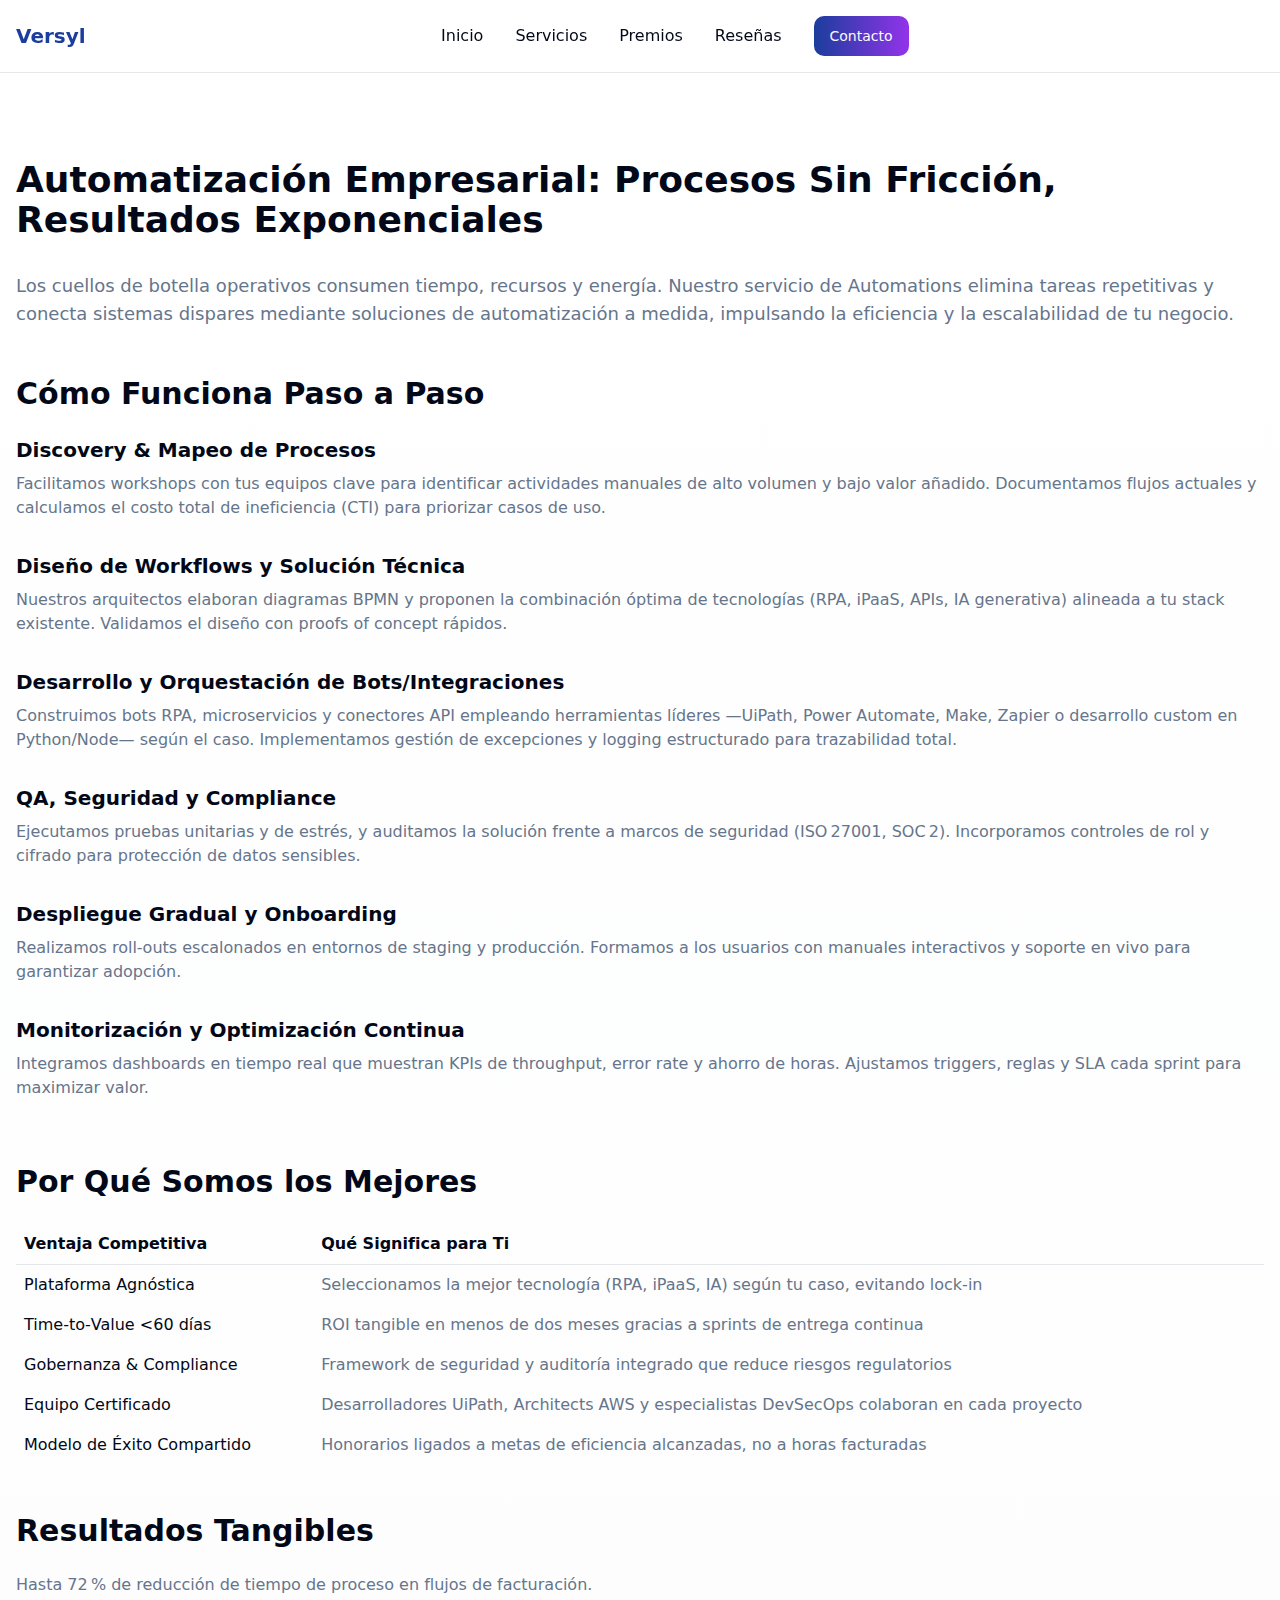
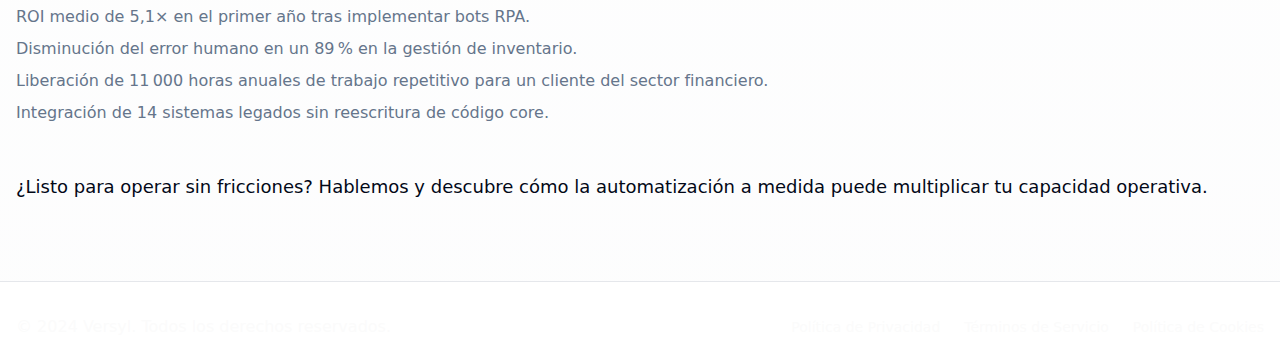
<file: original/automatizacion.html>
<!DOCTYPE html>
<html lang="es">
    <head>
        <meta charset="UTF-8" />
        <meta name="viewport" content="width=device-width, initial-scale=1.0" />
        <title>Automatización Empresarial | Versyl</title>
        <link rel="stylesheet" crossorigin href="styles.css" />
    </head>
    <body>
        <div id="root">
            <div role="region" aria-label="Notifications (F8)" tabindex="-1" style="pointer-events: none;">
                <ol tabindex="-1" class="fixed top-0 z-[100] flex max-h-screen w-full flex-col-reverse p-4 sm:bottom-0 sm:right-0 sm:top-auto sm:flex-col md:max-w-[420px]"></ol>
            </div>
            <div class="min-h-screen">
                <header class="fixed top-0 left-0 right-0 z-50 bg-white/80 backdrop-blur-lg border-b border-border">
                    <div class="container mx-auto px-4 py-4">
                        <div class="flex items-center justify-between">
                            <div class="flex items-center space-x-2">
                                <!--<div class="w-8 h-8 bg-primary rounded-lg flex items-center justify-center"><span class="text-primary-foreground font-bold text-lg">A</span></div>-->
                                <span class="text-xl font-bold text-primary">Versyl</span>
                            </div>
                            <nav class="hidden md:flex items-center space-x-8">
                                <a href="index.html#home" class="text-foreground hover:text-primary transition-colors">Inicio</a><a href="index.html#services" class="text-foreground hover:text-primary transition-colors">Servicios</a><a href="index.html#awards" class="text-foreground hover:text-primary transition-colors">Premios</a><a href="index.html#testimonials" class="text-foreground hover:text-primary transition-colors">Reseñas</a>
                                <a href="index.html#contact">
                                    <button
                                        class="inline-flex items-center justify-center gap-2 whitespace-nowrap rounded-md text-sm font-medium ring-offset-background focus-visible:outline-none focus-visible:ring-2 focus-visible:ring-ring focus-visible:ring-offset-2 disabled:pointer-events-none disabled:opacity-50 [&amp;_svg]:pointer-events-none [&amp;_svg]:size-4 [&amp;_svg]:shrink-0 bg-gradient-to-r from-primary to-purple-600 text-primary-foreground hover:shadow-lg hover:shadow-primary/25 transform hover:scale-105 transition-all duration-300 h-10 px-4 py-2"
                                    >
                                        Contacto
                                    </button>
                                </a>
                            </nav>
                            <div class="hidden md:flex items-center space-x-4"></div>
                            <button class="md:hidden">
                                <svg xmlns="http://www.w3.org/2000/svg" width="24" height="24" viewBox="0 0 24 24" fill="none" stroke="currentColor" stroke-width="2" stroke-linecap="round" stroke-linejoin="round" class="lucide lucide-menu">
                                    <line x1="4" x2="20" y1="12" y2="12"></line>
                                    <line x1="4" x2="20" y1="6" y2="6"></line>
                                    <line x1="4" x2="20" y1="18" y2="18"></line>
                                </svg>
                            </button>
                        </div>
                    </div>
                </header>
                <main class="pt-20">
                    <section class="py-20 bg-gradient-to-b from-background to-secondary/20">
                        <div class="container mx-auto px-4">
                            <h1 class="text-4xl font-bold text-foreground mb-8">Automatización Empresarial: Procesos Sin Fricción, Resultados Exponenciales</h1>
                            <p class="text-lg text-muted-foreground mb-12">Los cuellos de botella operativos consumen tiempo, recursos y energía. Nuestro servicio de Automations elimina tareas repetitivas y conecta sistemas dispares mediante soluciones de automatización a medida, impulsando la eficiencia y la escalabilidad de tu negocio.</p>
                            <h2 class="text-3xl font-bold text-foreground mb-6">Cómo Funciona Paso a Paso</h2>
                            <ol class="list-decimal pl-6 space-y-8 text-muted-foreground">
                                <li>
                                    <h3 class="text-xl font-semibold text-foreground mb-2">Discovery &amp; Mapeo de Procesos</h3>
                                    <p>Facilitamos workshops con tus equipos clave para identificar actividades manuales de alto volumen y bajo valor añadido. Documentamos flujos actuales y calculamos el costo total de ineficiencia (CTI) para priorizar casos de uso.</p>
                                </li>
                                <li>
                                    <h3 class="text-xl font-semibold text-foreground mb-2">Diseño de Workflows y Solución Técnica</h3>
                                    <p>Nuestros arquitectos elaboran diagramas BPMN y proponen la combinación óptima de tecnologías (RPA, iPaaS, APIs, IA generativa) alineada a tu stack existente. Validamos el diseño con proofs of concept rápidos.</p>
                                </li>
                                <li>
                                    <h3 class="text-xl font-semibold text-foreground mb-2">Desarrollo y Orquestación de Bots/Integraciones</h3>
                                    <p>Construimos bots RPA, microservicios y conectores API empleando herramientas líderes —UiPath, Power Automate, Make, Zapier o desarrollo custom en Python/Node— según el caso. Implementamos gestión de excepciones y logging estructurado para trazabilidad total.</p>
                                </li>
                                <li>
                                    <h3 class="text-xl font-semibold text-foreground mb-2">QA, Seguridad y Compliance</h3>
                                    <p>Ejecutamos pruebas unitarias y de estrés, y auditamos la solución frente a marcos de seguridad (ISO 27001, SOC 2). Incorporamos controles de rol y cifrado para protección de datos sensibles.</p>
                                </li>
                                <li>
                                    <h3 class="text-xl font-semibold text-foreground mb-2">Despliegue Gradual y Onboarding</h3>
                                    <p>Realizamos roll‑outs escalonados en entornos de staging y producción. Formamos a los usuarios con manuales interactivos y soporte en vivo para garantizar adopción.</p>
                                </li>
                                <li>
                                    <h3 class="text-xl font-semibold text-foreground mb-2">Monitorización y Optimización Continua</h3>
                                    <p>Integramos dashboards en tiempo real que muestran KPIs de throughput, error rate y ahorro de horas. Ajustamos triggers, reglas y SLA cada sprint para maximizar valor.</p>
                                </li>
                            </ol>
                            <h2 class="text-3xl font-bold text-foreground mt-16 mb-6">Por Qué Somos los Mejores</h2>
                            <div class="overflow-x-auto mb-12">
                                <table class="w-full text-left border-collapse">
                                    <thead>
                                        <tr>
                                            <th class="border-b p-2">Ventaja Competitiva</th>
                                            <th class="border-b p-2">Qué Significa para Ti</th>
                                        </tr>
                                    </thead>
                                    <tbody class="text-muted-foreground">
                                        <tr>
                                            <td class="p-2 align-top font-medium text-foreground">Plataforma Agnóstica</td>
                                            <td class="p-2">Seleccionamos la mejor tecnología (RPA, iPaaS, IA) según tu caso, evitando lock‑in</td>
                                        </tr>
                                        <tr>
                                            <td class="p-2 align-top font-medium text-foreground">Time‑to‑Value &lt;60 días</td>
                                            <td class="p-2">ROI tangible en menos de dos meses gracias a sprints de entrega continua</td>
                                        </tr>
                                        <tr>
                                            <td class="p-2 align-top font-medium text-foreground">Gobernanza &amp; Compliance</td>
                                            <td class="p-2">Framework de seguridad y auditoría integrado que reduce riesgos regulatorios</td>
                                        </tr>
                                        <tr>
                                            <td class="p-2 align-top font-medium text-foreground">Equipo Certificado</td>
                                            <td class="p-2">Desarrolladores UiPath, Architects AWS y especialistas DevSecOps colaboran en cada proyecto</td>
                                        </tr>
                                        <tr>
                                            <td class="p-2 align-top font-medium text-foreground">Modelo de Éxito Compartido</td>
                                            <td class="p-2">Honorarios ligados a metas de eficiencia alcanzadas, no a horas facturadas</td>
                                        </tr>
                                    </tbody>
                                </table>
                            </div>
                            <h2 class="text-3xl font-bold text-foreground mb-6">Resultados Tangibles</h2>
                            <ul class="list-disc pl-6 space-y-2 text-muted-foreground mb-12">
                                <li>Hasta 72 % de reducción de tiempo de proceso en flujos de facturación.</li>
                                <li>ROI medio de 5,1× en el primer año tras implementar bots RPA.</li>
                                <li>Disminución del error humano en un 89 % en la gestión de inventario.</li>
                                <li>Liberación de 11 000 horas anuales de trabajo repetitivo para un cliente del sector financiero.</li>
                                <li>Integración de 14 sistemas legados sin reescritura de código core.</li>
                            </ul>
                            <p class="text-lg text-foreground">¿Listo para operar sin fricciones? Hablemos y descubre cómo la automatización a medida puede multiplicar tu capacidad operativa.</p>
                        </div>
                    </section>
                </main>
                <footer class="bg-background border-t border-border">
                    <div class="container mx-auto px-4 py-12">
                        <div class="border-t border-white/20 pt-8 flex flex-col md:flex-row justify-between items-center">
                            <div class="text-primary-foreground/80 mb-4 md:mb-0">© 2024 Versyl. Todos los derechos reservados.</div>
                            <div class="flex space-x-6 text-sm text-primary-foreground/80">
                                <a href="#" class="hover:text-accent transition-colors">Política de Privacidad</a><a href="#" class="hover:text-accent transition-colors">Términos de Servicio</a>
                                <a href="#" class="hover:text-accent transition-colors">Política de Cookies</a>
                            </div>
                        </div>
                    </div>
                </footer>
            </div>
        </div>
        <div></div>
    </body>
</html>
</file>
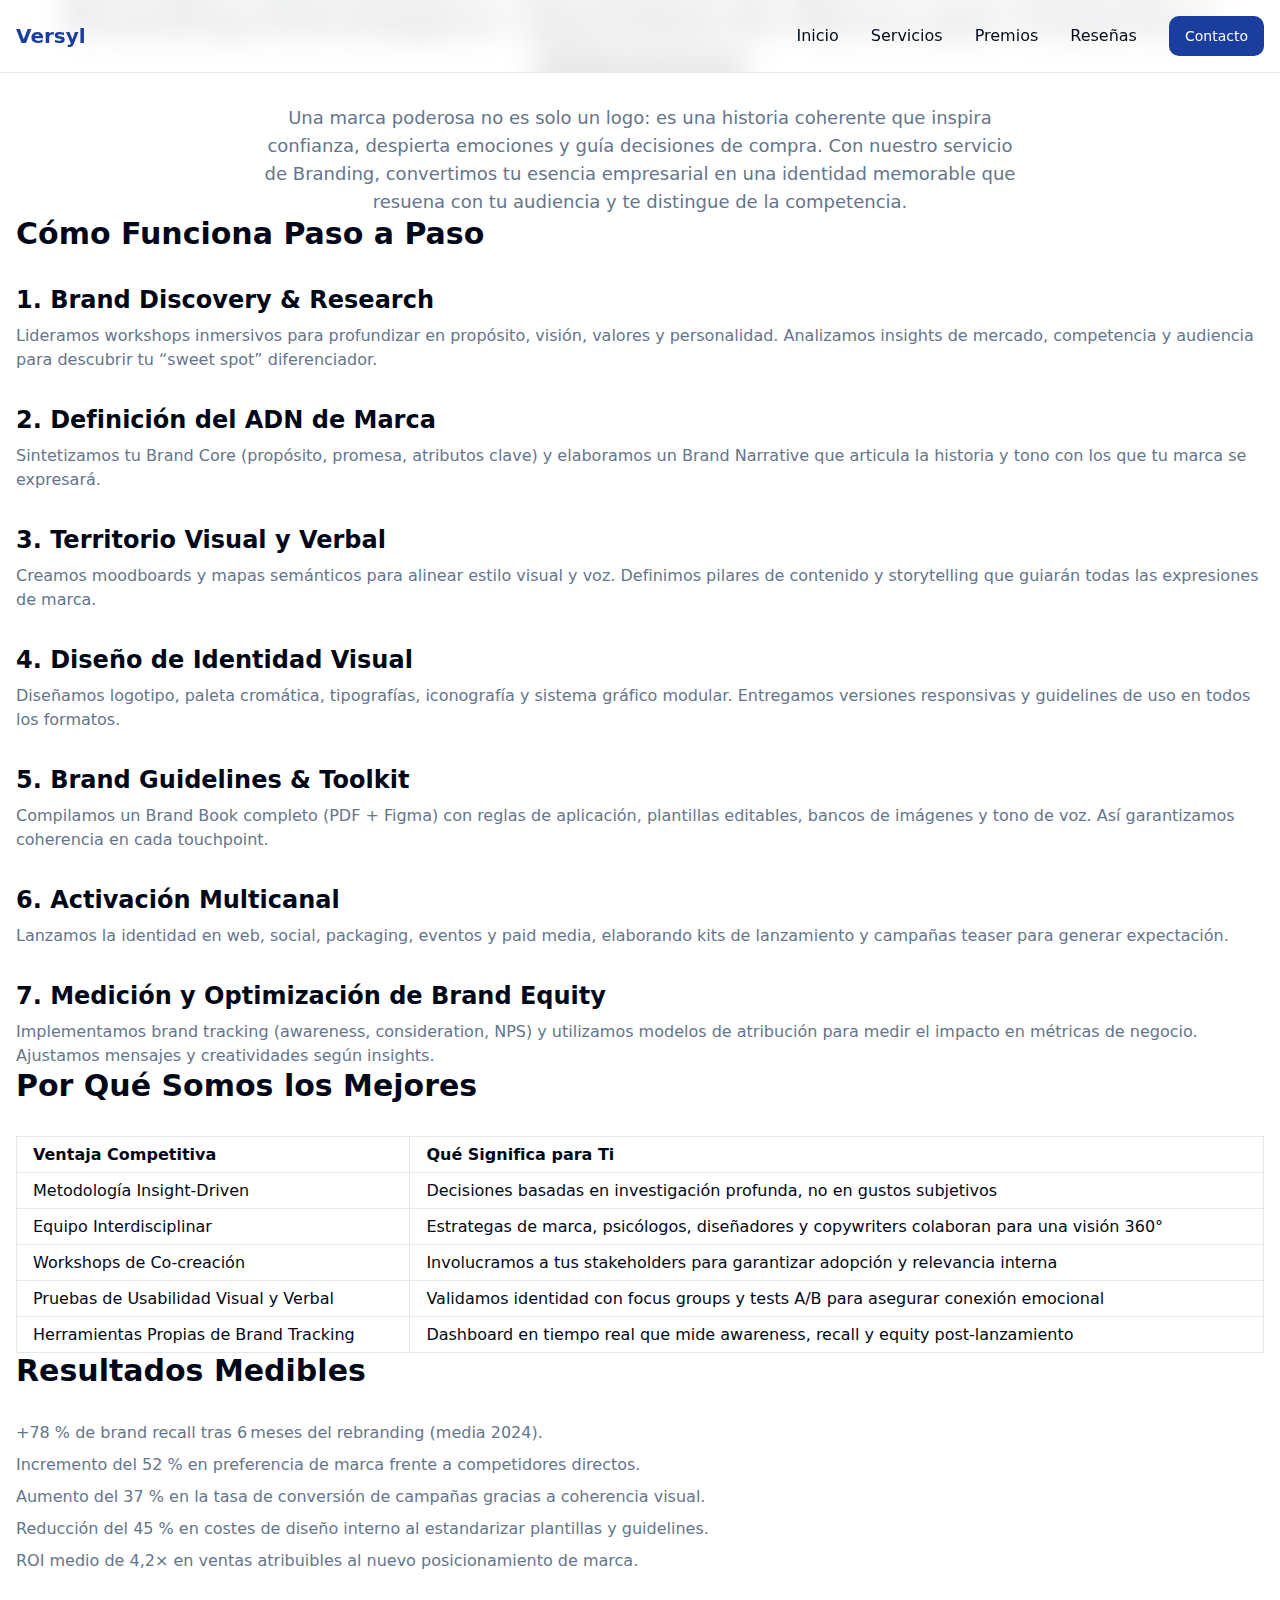
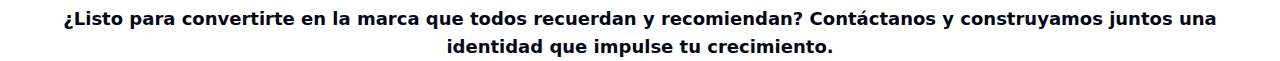
<file: original/branding.html>
<html lang="es">
    <head>
        <meta charset="UTF-8" />
        <meta name="viewport" content="width=device-width, initial-scale=1.0" />
        <title>Branding Estratégico - Versyl</title>
        <link rel="stylesheet" crossorigin href="styles.css" />
    </head>
    <body>
        <div id="root">
            <div class="min-h-screen">
                <header class="fixed top-0 left-0 right-0 z-50 bg-white/80 backdrop-blur-lg border-b border-border">
                    <div class="container mx-auto px-4 py-4">
                        <div class="flex items-center justify-between">
                            <div class="flex items-center space-x-2">
                                <span class="text-xl font-bold text-primary">Versyl</span>
                            </div>
                            <nav class="hidden md:flex items-center space-x-8">
                                <a href="index.html#home" class="text-foreground hover:text-primary transition-colors">Inicio</a>
                                <a href="index.html#services" class="text-foreground hover:text-primary transition-colors">Servicios</a>
                                <a href="index.html#awards" class="text-foreground hover:text-primary transition-colors">Premios</a>
                                <a href="index.html#testimonials" class="text-foreground hover:text-primary transition-colors">Reseñas</a>
                                <a href="index.html#contact" class="inline-flex items-center justify-center whitespace-nowrap rounded-md text-sm font-medium ring-offset-background focus-visible:outline-none focus-visible:ring-2 focus-visible:ring-ring focus-visible:ring-offset-2 disabled:pointer-events-none disabled:opacity-50 [&_svg]:pointer-events-none [&_svg]:size-4 [&_svg]:shrink-0 bg-primary text-primary-foreground hover:bg-primary/90 h-10 px-4 py-2">Contacto</a>
                            </nav>
                        </div>
                    </div>
                </header>

                <main class="pt-28 pb-20">
                    <section class="container mx-auto px-4 space-y-16">
                        <div class="text-center space-y-6">
                            <h1 class="text-4xl font-bold text-foreground">Branding Estratégico: Identidad de Marca que Conecta y Diferencia</h1>
                            <p class="text-lg text-muted-foreground max-w-3xl mx-auto">
                                Una marca poderosa no es solo un logo: es una historia coherente que inspira confianza, despierta emociones y guía decisiones de compra. Con nuestro servicio de Branding, convertimos tu esencia empresarial en una identidad memorable que resuena con tu audiencia y te distingue de la competencia.
                            </p>
                        </div>

                        <div class="space-y-8">
                            <h2 class="text-3xl font-semibold text-foreground">Cómo Funciona Paso a Paso</h2>
                            <div class="space-y-8">
                                <div>
                                    <h3 class="text-2xl font-semibold mb-2">1. Brand Discovery &amp; Research</h3>
                                    <p class="text-muted-foreground">Lideramos workshops inmersivos para profundizar en propósito, visión, valores y personalidad. Analizamos insights de mercado, competencia y audiencia para descubrir tu “sweet spot” diferenciador.</p>
                                </div>
                                <div>
                                    <h3 class="text-2xl font-semibold mb-2">2. Definición del ADN de Marca</h3>
                                    <p class="text-muted-foreground">Sintetizamos tu Brand Core (propósito, promesa, atributos clave) y elaboramos un Brand Narrative que articula la historia y tono con los que tu marca se expresará.</p>
                                </div>
                                <div>
                                    <h3 class="text-2xl font-semibold mb-2">3. Territorio Visual y Verbal</h3>
                                    <p class="text-muted-foreground">Creamos moodboards y mapas semánticos para alinear estilo visual y voz. Definimos pilares de contenido y storytelling que guiarán todas las expresiones de marca.</p>
                                </div>
                                <div>
                                    <h3 class="text-2xl font-semibold mb-2">4. Diseño de Identidad Visual</h3>
                                    <p class="text-muted-foreground">Diseñamos logotipo, paleta cromática, tipografías, iconografía y sistema gráfico modular. Entregamos versiones responsivas y guidelines de uso en todos los formatos.</p>
                                </div>
                                <div>
                                    <h3 class="text-2xl font-semibold mb-2">5. Brand Guidelines &amp; Toolkit</h3>
                                    <p class="text-muted-foreground">Compilamos un Brand Book completo (PDF + Figma) con reglas de aplicación, plantillas editables, bancos de imágenes y tono de voz. Así garantizamos coherencia en cada touchpoint.</p>
                                </div>
                                <div>
                                    <h3 class="text-2xl font-semibold mb-2">6. Activación Multicanal</h3>
                                    <p class="text-muted-foreground">Lanzamos la identidad en web, social, packaging, eventos y paid media, elaborando kits de lanzamiento y campañas teaser para generar expectación.</p>
                                </div>
                                <div>
                                    <h3 class="text-2xl font-semibold mb-2">7. Medición y Optimización de Brand Equity</h3>
                                    <p class="text-muted-foreground">Implementamos brand tracking (awareness, consideration, NPS) y utilizamos modelos de atribución para medir el impacto en métricas de negocio. Ajustamos mensajes y creatividades según insights.</p>
                                </div>
                            </div>
                        </div>

                        <div class="space-y-8">
                            <h2 class="text-3xl font-semibold text-foreground">Por Qué Somos los Mejores</h2>
                            <div class="overflow-x-auto">
                                <table class="w-full text-left border-collapse">
                                    <thead>
                                        <tr>
                                            <th class="border px-4 py-2">Ventaja Competitiva</th>
                                            <th class="border px-4 py-2">Qué Significa para Ti</th>
                                        </tr>
                                    </thead>
                                    <tbody>
                                        <tr>
                                            <td class="border px-4 py-2">Metodología Insight‑Driven</td>
                                            <td class="border px-4 py-2">Decisiones basadas en investigación profunda, no en gustos subjetivos</td>
                                        </tr>
                                        <tr>
                                            <td class="border px-4 py-2">Equipo Interdisciplinar</td>
                                            <td class="border px-4 py-2">Estrategas de marca, psicólogos, diseñadores y copywriters colaboran para una visión 360°</td>
                                        </tr>
                                        <tr>
                                            <td class="border px-4 py-2">Workshops de Co‑creación</td>
                                            <td class="border px-4 py-2">Involucramos a tus stakeholders para garantizar adopción y relevancia interna</td>
                                        </tr>
                                        <tr>
                                            <td class="border px-4 py-2">Pruebas de Usabilidad Visual y Verbal</td>
                                            <td class="border px-4 py-2">Validamos identidad con focus groups y tests A/B para asegurar conexión emocional</td>
                                        </tr>
                                        <tr>
                                            <td class="border px-4 py-2">Herramientas Propias de Brand Tracking</td>
                                            <td class="border px-4 py-2">Dashboard en tiempo real que mide awareness, recall y equity post‑lanzamiento</td>
                                        </tr>
                                    </tbody>
                                </table>
                            </div>
                        </div>

                        <div class="space-y-8">
                            <h2 class="text-3xl font-semibold text-foreground">Resultados Medibles</h2>
                            <ul class="list-disc ml-6 space-y-2 text-muted-foreground">
                                <li>+78&nbsp;% de brand recall tras 6 meses del rebranding (media 2024).</li>
                                <li>Incremento del 52&nbsp;% en preferencia de marca frente a competidores directos.</li>
                                <li>Aumento del 37&nbsp;% en la tasa de conversión de campañas gracias a coherencia visual.</li>
                                <li>Reducción del 45&nbsp;% en costes de diseño interno al estandarizar plantillas y guidelines.</li>
                                <li>ROI medio de 4,2× en ventas atribuibles al nuevo posicionamiento de marca.</li>
                            </ul>
                        </div>

                        <div class="text-center pt-8">
                            <p class="text-lg text-foreground font-semibold">¿Listo para convertirte en la marca que todos recuerdan y recomiendan? Contáctanos y construyamos juntos una identidad que impulse tu crecimiento.</p>
                        </div>
                    </section>
                </main>
            </div>
        </div>
    </body>
</html>
</file>
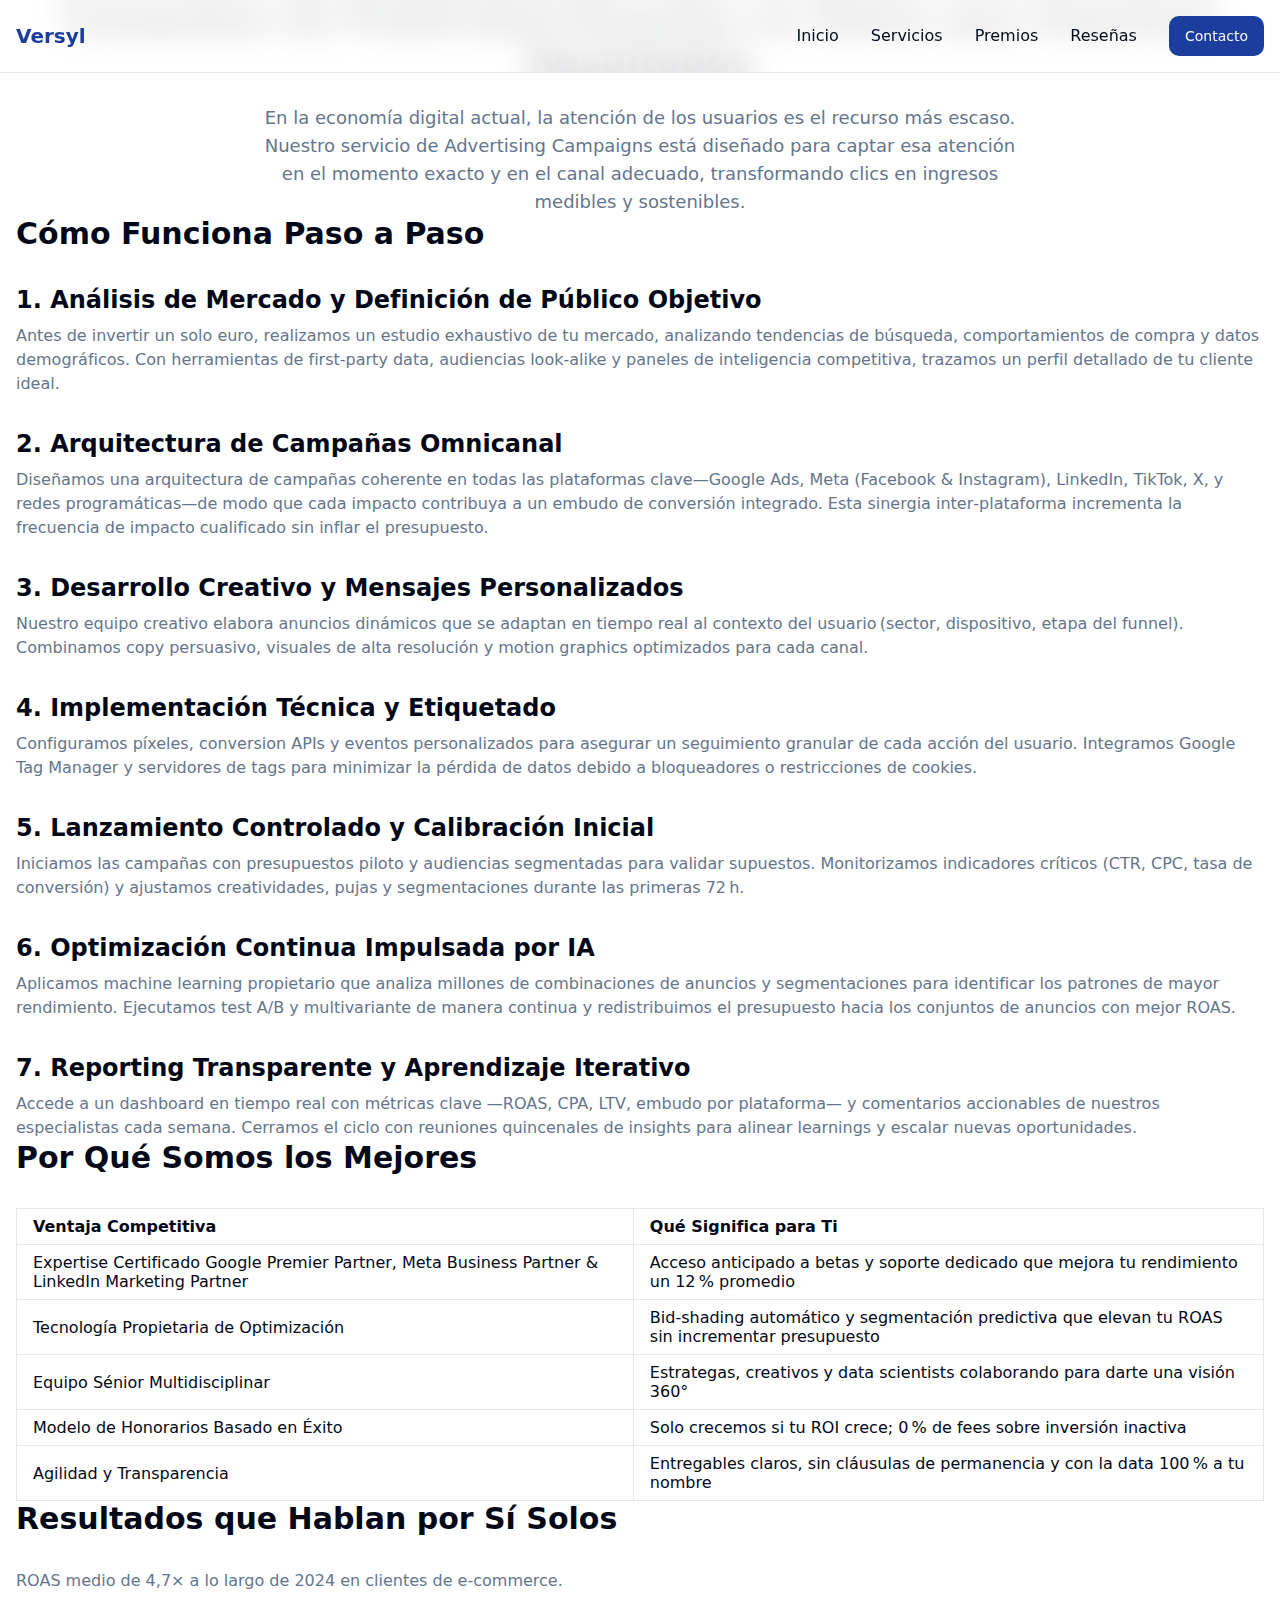
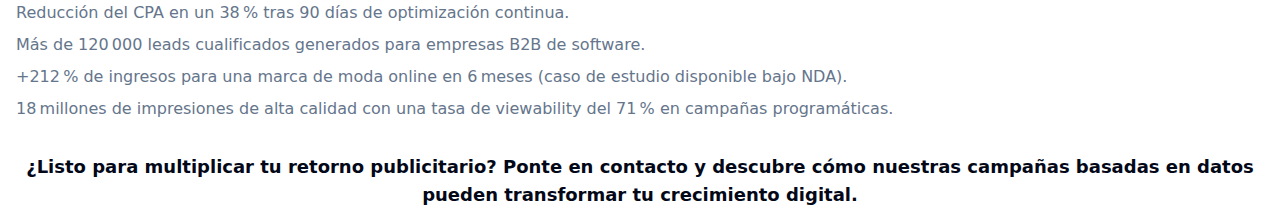
<file: original/campanas.html>
<html lang="es">
    <head>
        <meta charset="UTF-8" />
        <meta name="viewport" content="width=device-width, initial-scale=1.0" />
        <title>Campañas Publicitarias - Versyl</title>
        <link rel="stylesheet" crossorigin href="styles.css" />
    </head>
    <body>
        <div id="root">
            <div class="min-h-screen">
                <header class="fixed top-0 left-0 right-0 z-50 bg-white/80 backdrop-blur-lg border-b border-border">
                    <div class="container mx-auto px-4 py-4">
                        <div class="flex items-center justify-between">
                            <div class="flex items-center space-x-2">
                                <span class="text-xl font-bold text-primary">Versyl</span>
                            </div>
                            <nav class="hidden md:flex items-center space-x-8">
                                <a href="index.html#home" class="text-foreground hover:text-primary transition-colors">Inicio</a>
                                <a href="index.html#services" class="text-foreground hover:text-primary transition-colors">Servicios</a>
                                <a href="index.html#awards" class="text-foreground hover:text-primary transition-colors">Premios</a>
                                <a href="index.html#testimonials" class="text-foreground hover:text-primary transition-colors">Reseñas</a>
                                <a href="index.html#contact" class="inline-flex items-center justify-center whitespace-nowrap rounded-md text-sm font-medium ring-offset-background focus-visible:outline-none focus-visible:ring-2 focus-visible:ring-ring focus-visible:ring-offset-2 disabled:pointer-events-none disabled:opacity-50 [&_svg]:pointer-events-none [&_svg]:size-4 [&_svg]:shrink-0 bg-primary text-primary-foreground hover:bg-primary/90 h-10 px-4 py-2">Contacto</a>
                            </nav>
                        </div>
                    </div>
                </header>

                <main class="pt-28 pb-20">
                    <section class="container mx-auto px-4 space-y-16">
                        <div class="text-center space-y-6">
                            <h1 class="text-4xl font-bold text-foreground">Campañas de Publicidad Basadas en Datos que Impulsan Resultados</h1>
                            <p class="text-lg text-muted-foreground max-w-3xl mx-auto">
                                En la economía digital actual, la atención de los usuarios es el recurso más escaso. Nuestro servicio de Advertising Campaigns está diseñado para captar esa atención en el momento exacto y en el canal adecuado, transformando clics en ingresos medibles y sostenibles.
                            </p>
                        </div>

                        <div class="space-y-8">
                            <h2 class="text-3xl font-semibold text-foreground">Cómo Funciona Paso a Paso</h2>
                            <div class="space-y-8">
                                <div>
                                    <h3 class="text-2xl font-semibold mb-2">1. Análisis de Mercado y Definición de Público Objetivo</h3>
                                    <p class="text-muted-foreground">Antes de invertir un solo euro, realizamos un estudio exhaustivo de tu mercado, analizando tendencias de búsqueda, comportamientos de compra y datos demográficos. Con herramientas de first‑party data, audiencias look‑alike y paneles de inteligencia competitiva, trazamos un perfil detallado de tu cliente ideal.</p>
                                </div>
                                <div>
                                    <h3 class="text-2xl font-semibold mb-2">2. Arquitectura de Campañas Omnicanal</h3>
                                    <p class="text-muted-foreground">Diseñamos una arquitectura de campañas coherente en todas las plataformas clave—Google Ads, Meta (Facebook & Instagram), LinkedIn, TikTok, X, y redes programáticas—de modo que cada impacto contribuya a un embudo de conversión integrado. Esta sinergia inter‑plataforma incrementa la frecuencia de impacto cualificado sin inflar el presupuesto.</p>
                                </div>
                                <div>
                                    <h3 class="text-2xl font-semibold mb-2">3. Desarrollo Creativo y Mensajes Personalizados</h3>
                                    <p class="text-muted-foreground">Nuestro equipo creativo elabora anuncios dinámicos que se adaptan en tiempo real al contexto del usuario (sector, dispositivo, etapa del funnel). Combinamos copy persuasivo, visuales de alta resolución y motion graphics optimizados para cada canal.</p>
                                </div>
                                <div>
                                    <h3 class="text-2xl font-semibold mb-2">4. Implementación Técnica y Etiquetado</h3>
                                    <p class="text-muted-foreground">Configuramos píxeles, conversion APIs y eventos personalizados para asegurar un seguimiento granular de cada acción del usuario. Integramos Google Tag Manager y servidores de tags para minimizar la pérdida de datos debido a bloqueadores o restricciones de cookies.</p>
                                </div>
                                <div>
                                    <h3 class="text-2xl font-semibold mb-2">5. Lanzamiento Controlado y Calibración Inicial</h3>
                                    <p class="text-muted-foreground">Iniciamos las campañas con presupuestos piloto y audiencias segmentadas para validar supuestos. Monitorizamos indicadores críticos (CTR, CPC, tasa de conversión) y ajustamos creatividades, pujas y segmentaciones durante las primeras 72 h.</p>
                                </div>
                                <div>
                                    <h3 class="text-2xl font-semibold mb-2">6. Optimización Continua Impulsada por IA</h3>
                                    <p class="text-muted-foreground">Aplicamos machine learning propietario que analiza millones de combinaciones de anuncios y segmentaciones para identificar los patrones de mayor rendimiento. Ejecutamos test A/B y multivariante de manera continua y redistribuimos el presupuesto hacia los conjuntos de anuncios con mejor ROAS.</p>
                                </div>
                                <div>
                                    <h3 class="text-2xl font-semibold mb-2">7. Reporting Transparente y Aprendizaje Iterativo</h3>
                                    <p class="text-muted-foreground">Accede a un dashboard en tiempo real con métricas clave —ROAS, CPA, LTV, embudo por plataforma— y comentarios accionables de nuestros especialistas cada semana. Cerramos el ciclo con reuniones quincenales de insights para alinear learnings y escalar nuevas oportunidades.</p>
                                </div>
                            </div>
                        </div>

                        <div class="space-y-8">
                            <h2 class="text-3xl font-semibold text-foreground">Por Qué Somos los Mejores</h2>
                            <div class="overflow-x-auto">
                                <table class="w-full text-left border-collapse">
                                    <thead>
                                        <tr>
                                            <th class="border px-4 py-2">Ventaja Competitiva</th>
                                            <th class="border px-4 py-2">Qué Significa para Ti</th>
                                        </tr>
                                    </thead>
                                    <tbody>
                                        <tr>
                                            <td class="border px-4 py-2">Expertise Certificado Google Premier Partner, Meta Business Partner & LinkedIn Marketing Partner</td>
                                            <td class="border px-4 py-2">Acceso anticipado a betas y soporte dedicado que mejora tu rendimiento un 12 % promedio</td>
                                        </tr>
                                        <tr>
                                            <td class="border px-4 py-2">Tecnología Propietaria de Optimización</td>
                                            <td class="border px-4 py-2">Bid‑shading automático y segmentación predictiva que elevan tu ROAS sin incrementar presupuesto</td>
                                        </tr>
                                        <tr>
                                            <td class="border px-4 py-2">Equipo Sénior Multidisciplinar</td>
                                            <td class="border px-4 py-2">Estrategas, creativos y data scientists colaborando para darte una visión 360°</td>
                                        </tr>
                                        <tr>
                                            <td class="border px-4 py-2">Modelo de Honorarios Basado en Éxito</td>
                                            <td class="border px-4 py-2">Solo crecemos si tu ROI crece; 0 % de fees sobre inversión inactiva</td>
                                        </tr>
                                        <tr>
                                            <td class="border px-4 py-2">Agilidad y Transparencia</td>
                                            <td class="border px-4 py-2">Entregables claros, sin cláusulas de permanencia y con la data 100 % a tu nombre</td>
                                        </tr>
                                    </tbody>
                                </table>
                            </div>
                        </div>

                        <div class="space-y-8">
                            <h2 class="text-3xl font-semibold text-foreground">Resultados que Hablan por Sí Solos</h2>
                            <ul class="list-disc ml-6 space-y-2 text-muted-foreground">
                                <li>ROAS medio de 4,7× a lo largo de 2024 en clientes de e‑commerce.</li>
                                <li>Reducción del CPA en un 38 % tras 90 días de optimización continua.</li>
                                <li>Más de 120 000 leads cualificados generados para empresas B2B de software.</li>
                                <li>+212 % de ingresos para una marca de moda online en 6 meses (caso de estudio disponible bajo NDA).</li>
                                <li>18 millones de impresiones de alta calidad con una tasa de viewability del 71 % en campañas programáticas.</li>
                            </ul>
                        </div>

                        <div class="text-center pt-8">
                            <p class="text-lg text-foreground font-semibold">¿Listo para multiplicar tu retorno publicitario? Ponte en contacto y descubre cómo nuestras campañas basadas en datos pueden transformar tu crecimiento digital.</p>
                        </div>
                    </section>
                </main>
            </div>
        </div>
    </body>
</html>
</file>
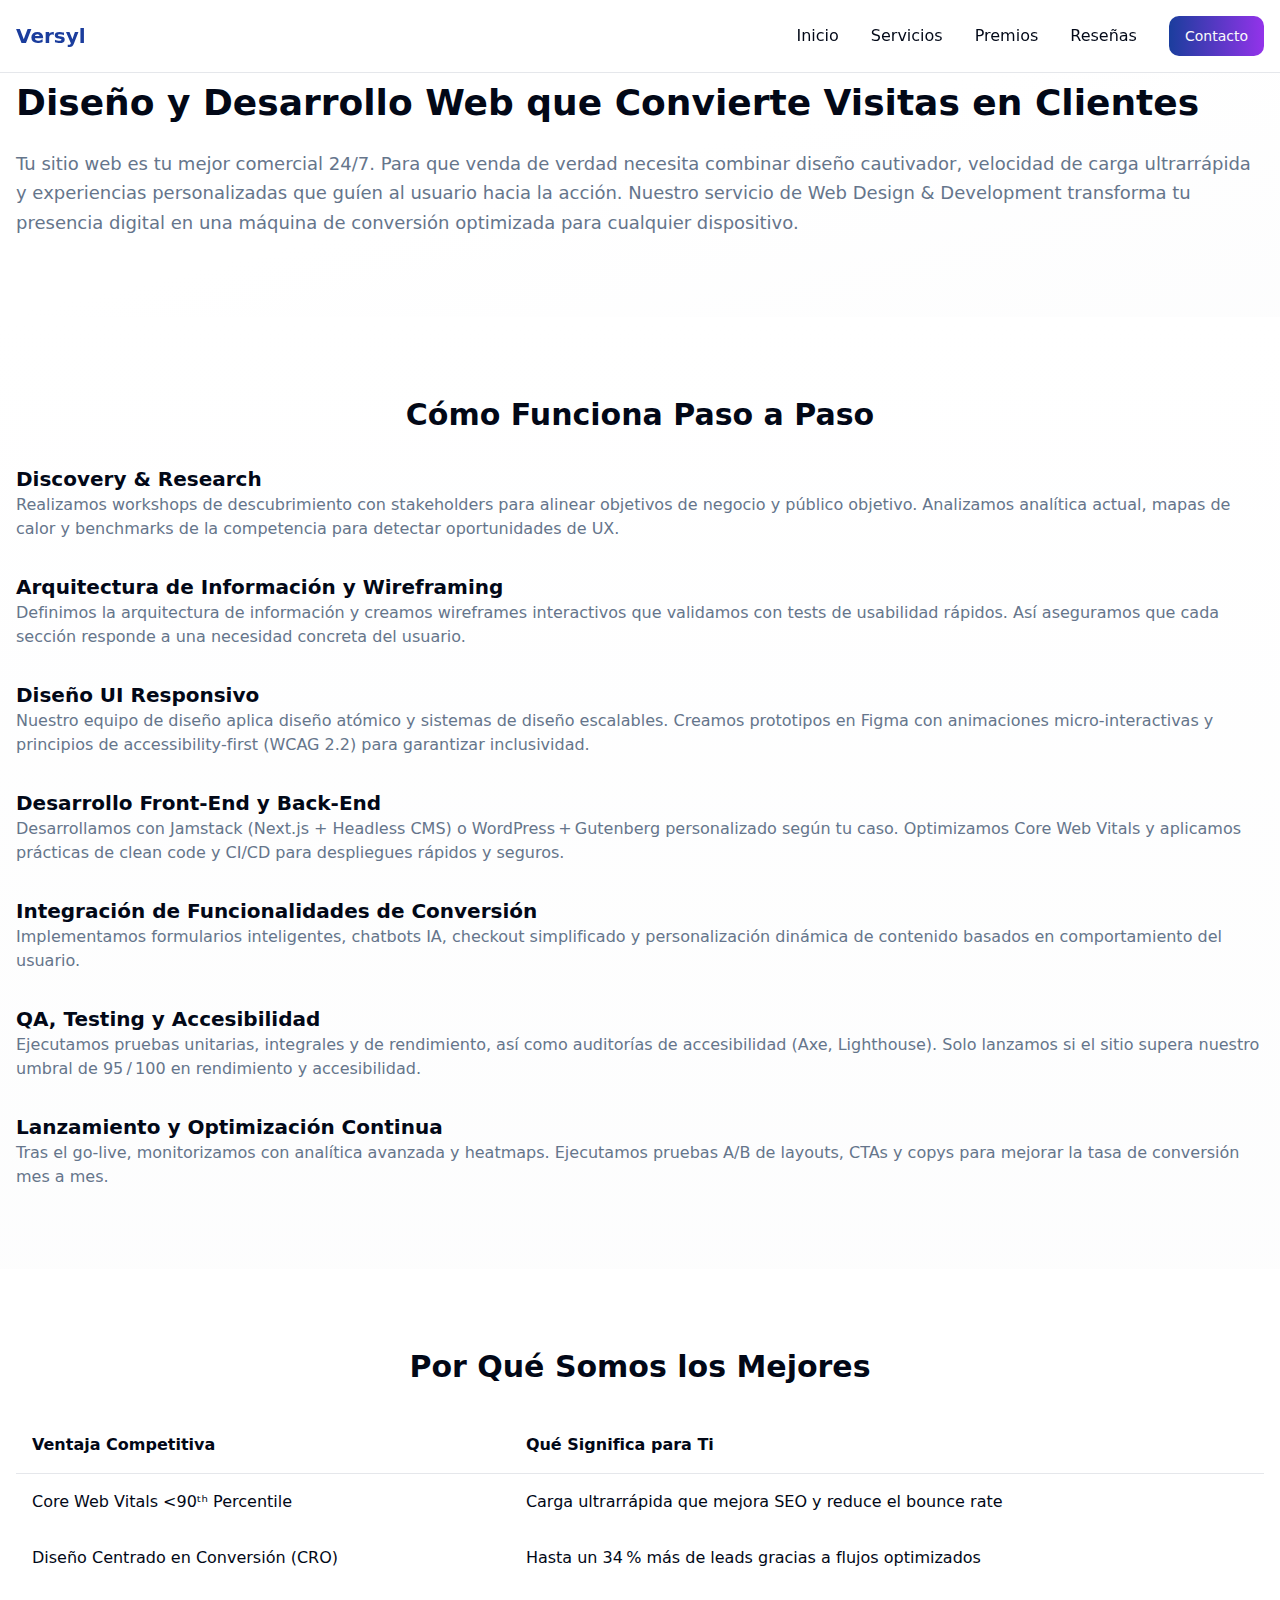
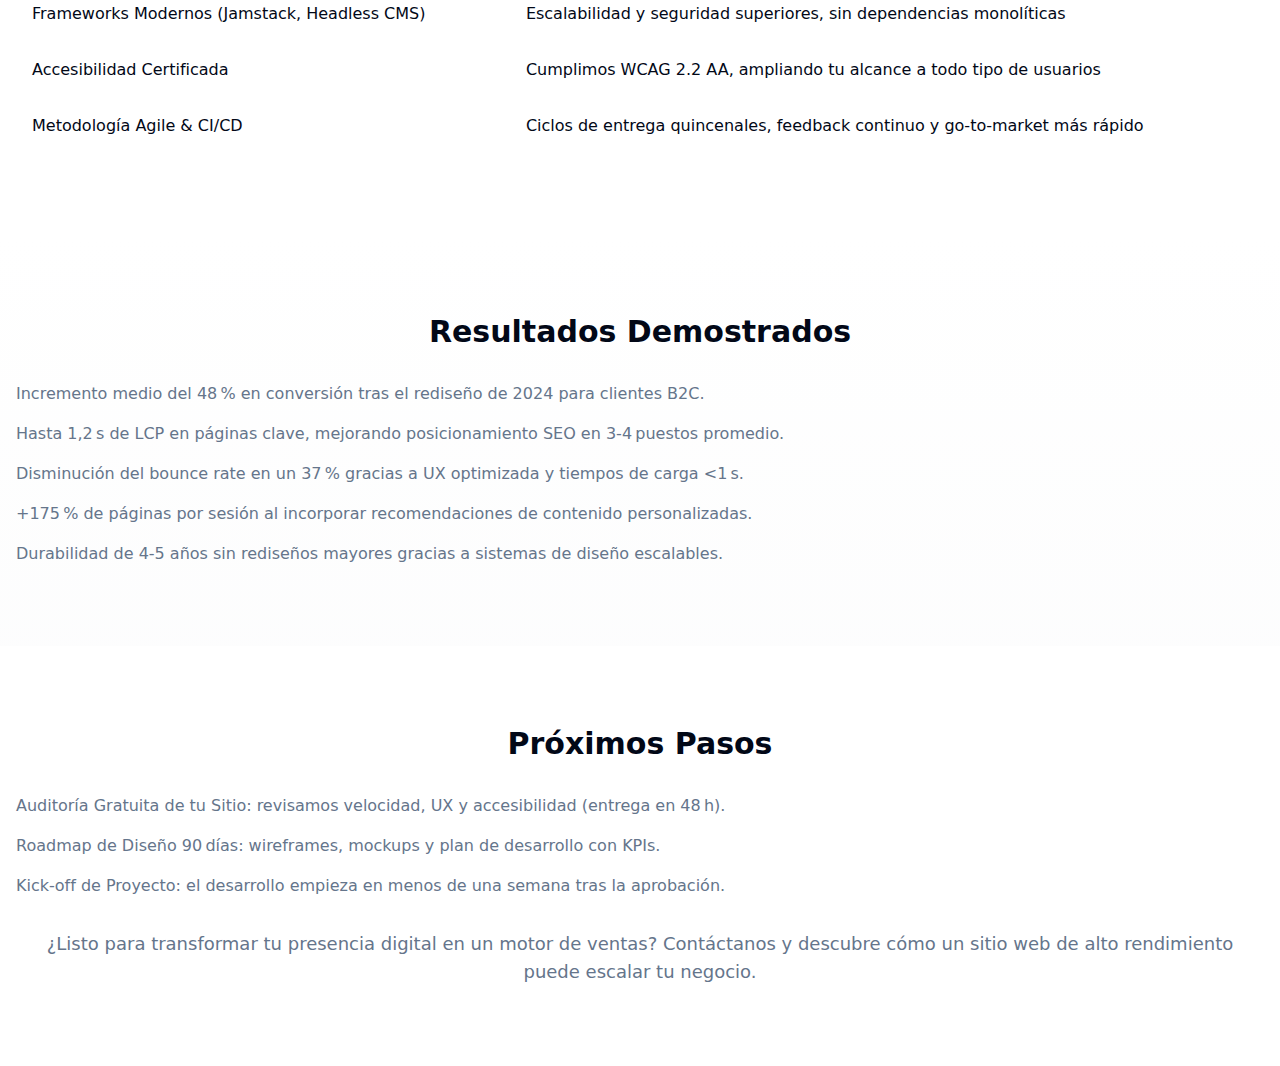
<file: original/diseno-desarrollo-web.html>
<!DOCTYPE html>
<html lang="es">
    <head>
        <meta charset="UTF-8" />
        <meta name="viewport" content="width=device-width, initial-scale=1.0" />
        <title>Diseño y Desarrollo Web | Versyl</title>
        <link rel="stylesheet" crossorigin="" href="styles.css" />
    </head>
    <body>
        <div id="root">
            <div role="region" aria-label="Notifications (F8)" tabindex="-1" style="pointer-events: none;">
                <ol tabindex="-1" class="fixed top-0 z-[100] flex max-h-screen w-full flex-col-reverse p-4 sm:bottom-0 sm:right-0 sm:top-auto sm:flex-col md:max-w-[420px]"></ol>
            </div>
            <div class="min-h-screen">
                <header class="fixed top-0 left-0 right-0 z-50 bg-white/80 backdrop-blur-lg border-b border-border">
                    <div class="container mx-auto px-4 py-4">
                        <div class="flex items-center justify-between">
                            <div class="flex items-center space-x-2">
                                <span class="text-xl font-bold text-primary">Versyl</span>
                            </div>
                            <nav class="hidden md:flex items-center space-x-8">
                                <a href="index.html#home" class="text-foreground hover:text-primary transition-colors">Inicio</a>
                                <a href="index.html#services" class="text-foreground hover:text-primary transition-colors">Servicios</a>
                                <a href="index.html#awards" class="text-foreground hover:text-primary transition-colors">Premios</a>
                                <a href="index.html#testimonials" class="text-foreground hover:text-primary transition-colors">Reseñas</a>
                                <a href="index.html#contact">
                                    <button class="inline-flex items-center justify-center gap-2 whitespace-nowrap rounded-md text-sm font-medium ring-offset-background focus-visible:outline-none focus-visible:ring-2 focus-visible:ring-ring focus-visible:ring-offset-2 disabled:pointer-events-none disabled:opacity-50 [&_svg]:pointer-events-none [&_svg]:size-4 [&_svg]:shrink-0 bg-gradient-to-r from-primary to-purple-600 text-primary-foreground hover:shadow-lg hover:shadow-primary/25 transform hover:scale-105 transition-all duration-300 h-10 px-4 py-2">
                                        Contacto
                                    </button>
                                </a>
                            </nav>
                            <button class="md:hidden">
                                <svg xmlns="http://www.w3.org/2000/svg" width="24" height="24" viewBox="0 0 24 24" fill="none" stroke="currentColor" stroke-width="2" stroke-linecap="round" stroke-linejoin="round" class="lucide lucide-menu">
                                    <line x1="4" x2="20" y1="12" y2="12"></line>
                                    <line x1="4" x2="20" y1="6" y2="6"></line>
                                    <line x1="4" x2="20" y1="18" y2="18"></line>
                                </svg>
                            </button>
                        </div>
                    </div>
                </header>
                <main class="pt-24">
                    <section class="py-20 bg-gradient-to-br from-background via-background to-secondary/20">
                        <div class="container mx-auto px-4 space-y-6">
                            <h1 class="text-4xl font-bold leading-tight text-foreground">Diseño y Desarrollo Web que Convierte Visitas en Clientes</h1>
                            <p class="text-lg text-muted-foreground leading-relaxed">Tu sitio web es tu mejor comercial 24/7. Para que venda de verdad necesita combinar diseño cautivador, velocidad de carga ultrarrápida y experiencias personalizadas que guíen al usuario hacia la acción. Nuestro servicio de Web Design &amp; Development transforma tu presencia digital en una máquina de conversión optimizada para cualquier dispositivo.</p>
                        </div>
                    </section>
                    <section class="py-20 bg-gradient-to-b from-background to-secondary/20">
                        <div class="container mx-auto px-4">
                            <h2 class="text-3xl font-bold mb-8 text-center">Cómo Funciona Paso a Paso</h2>
                            <ol class="space-y-8 list-decimal list-inside">
                                <li>
                                    <h3 class="font-semibold text-xl">Discovery &amp; Research</h3>
                                    <p class="text-muted-foreground">Realizamos workshops de descubrimiento con stakeholders para alinear objetivos de negocio y público objetivo. Analizamos analítica actual, mapas de calor y benchmarks de la competencia para detectar oportunidades de UX.</p>
                                </li>
                                <li>
                                    <h3 class="font-semibold text-xl">Arquitectura de Información y Wireframing</h3>
                                    <p class="text-muted-foreground">Definimos la arquitectura de información y creamos wireframes interactivos que validamos con tests de usabilidad rápidos. Así aseguramos que cada sección responde a una necesidad concreta del usuario.</p>
                                </li>
                                <li>
                                    <h3 class="font-semibold text-xl">Diseño UI Responsivo</h3>
                                    <p class="text-muted-foreground">Nuestro equipo de diseño aplica diseño atómico y sistemas de diseño escalables. Creamos prototipos en Figma con animaciones micro‑interactivas y principios de accessibility‑first (WCAG 2.2) para garantizar inclusividad.</p>
                                </li>
                                <li>
                                    <h3 class="font-semibold text-xl">Desarrollo Front‑End y Back‑End</h3>
                                    <p class="text-muted-foreground">Desarrollamos con Jamstack (Next.js + Headless CMS) o WordPress + Gutenberg personalizado según tu caso. Optimizamos Core Web Vitals y aplicamos prácticas de clean code y CI/CD para despliegues rápidos y seguros.</p>
                                </li>
                                <li>
                                    <h3 class="font-semibold text-xl">Integración de Funcionalidades de Conversión</h3>
                                    <p class="text-muted-foreground">Implementamos formularios inteligentes, chatbots IA, checkout simplificado y personalización dinámica de contenido basados en comportamiento del usuario.</p>
                                </li>
                                <li>
                                    <h3 class="font-semibold text-xl">QA, Testing y Accesibilidad</h3>
                                    <p class="text-muted-foreground">Ejecutamos pruebas unitarias, integrales y de rendimiento, así como auditorías de accesibilidad (Axe, Lighthouse). Solo lanzamos si el sitio supera nuestro umbral de 95 / 100 en rendimiento y accesibilidad.</p>
                                </li>
                                <li>
                                    <h3 class="font-semibold text-xl">Lanzamiento y Optimización Continua</h3>
                                    <p class="text-muted-foreground">Tras el go‑live, monitorizamos con analítica avanzada y heatmaps. Ejecutamos pruebas A/B de layouts, CTAs y copys para mejorar la tasa de conversión mes a mes.</p>
                                </li>
                            </ol>
                        </div>
                    </section>
                    <section class="py-20">
                        <div class="container mx-auto px-4">
                            <h2 class="text-3xl font-bold text-center mb-8">Por Qué Somos los Mejores</h2>
                            <div class="overflow-x-auto">
                                <table class="w-full text-left border-collapse">
                                    <thead>
                                        <tr class="border-b">
                                            <th class="p-4">Ventaja Competitiva</th>
                                            <th class="p-4">Qué Significa para Ti</th>
                                        </tr>
                                    </thead>
                                    <tbody class="divide-y">
                                        <tr>
                                            <td class="p-4">Core Web Vitals &lt;90ᵗʰ Percentile</td>
                                            <td class="p-4">Carga ultrarrápida que mejora SEO y reduce el bounce rate</td>
                                        </tr>
                                        <tr>
                                            <td class="p-4">Diseño Centrado en Conversión (CRO)</td>
                                            <td class="p-4">Hasta un 34 % más de leads gracias a flujos optimizados</td>
                                        </tr>
                                        <tr>
                                            <td class="p-4">Frameworks Modernos (Jamstack, Headless CMS)</td>
                                            <td class="p-4">Escalabilidad y seguridad superiores, sin dependencias monolíticas</td>
                                        </tr>
                                        <tr>
                                            <td class="p-4">Accesibilidad Certificada</td>
                                            <td class="p-4">Cumplimos WCAG 2.2 AA, ampliando tu alcance a todo tipo de usuarios</td>
                                        </tr>
                                        <tr>
                                            <td class="p-4">Metodología Agile &amp; CI/CD</td>
                                            <td class="p-4">Ciclos de entrega quincenales, feedback continuo y go‑to‑market más rápido</td>
                                        </tr>
                                    </tbody>
                                </table>
                            </div>
                        </div>
                    </section>
                    <section class="py-20 bg-gradient-to-b from-background to-secondary/20">
                        <div class="container mx-auto px-4">
                            <h2 class="text-3xl font-bold text-center mb-8">Resultados Demostrados</h2>
                            <ul class="space-y-4 list-disc list-inside text-muted-foreground">
                                <li>Incremento medio del 48 % en conversión tras el rediseño de 2024 para clientes B2C.</li>
                                <li>Hasta 1,2 s de LCP en páginas clave, mejorando posicionamiento SEO en 3‑4 puestos promedio.</li>
                                <li>Disminución del bounce rate en un 37 % gracias a UX optimizada y tiempos de carga &lt;1 s.</li>
                                <li>+175 % de páginas por sesión al incorporar recomendaciones de contenido personalizadas.</li>
                                <li>Durabilidad de 4‑5 años sin rediseños mayores gracias a sistemas de diseño escalables.</li>
                            </ul>
                        </div>
                    </section>
                    <section class="py-20">
                        <div class="container mx-auto px-4 space-y-8">
                            <h2 class="text-3xl font-bold text-center">Próximos Pasos</h2>
                            <ul class="space-y-4 list-disc list-inside text-muted-foreground">
                                <li>Auditoría Gratuita de tu Sitio: revisamos velocidad, UX y accesibilidad (entrega en 48 h).</li>
                                <li>Roadmap de Diseño 90 días: wireframes, mockups y plan de desarrollo con KPIs.</li>
                                <li>Kick‑off de Proyecto: el desarrollo empieza en menos de una semana tras la aprobación.</li>
                            </ul>
                            <p class="text-center text-lg text-muted-foreground">¿Listo para transformar tu presencia digital en un motor de ventas? Contáctanos y descubre cómo un sitio web de alto rendimiento puede escalar tu negocio.</p>
                        </div>
                    </section>
                </main>
            </div>
        </div>
    </body>
</html>
</file>
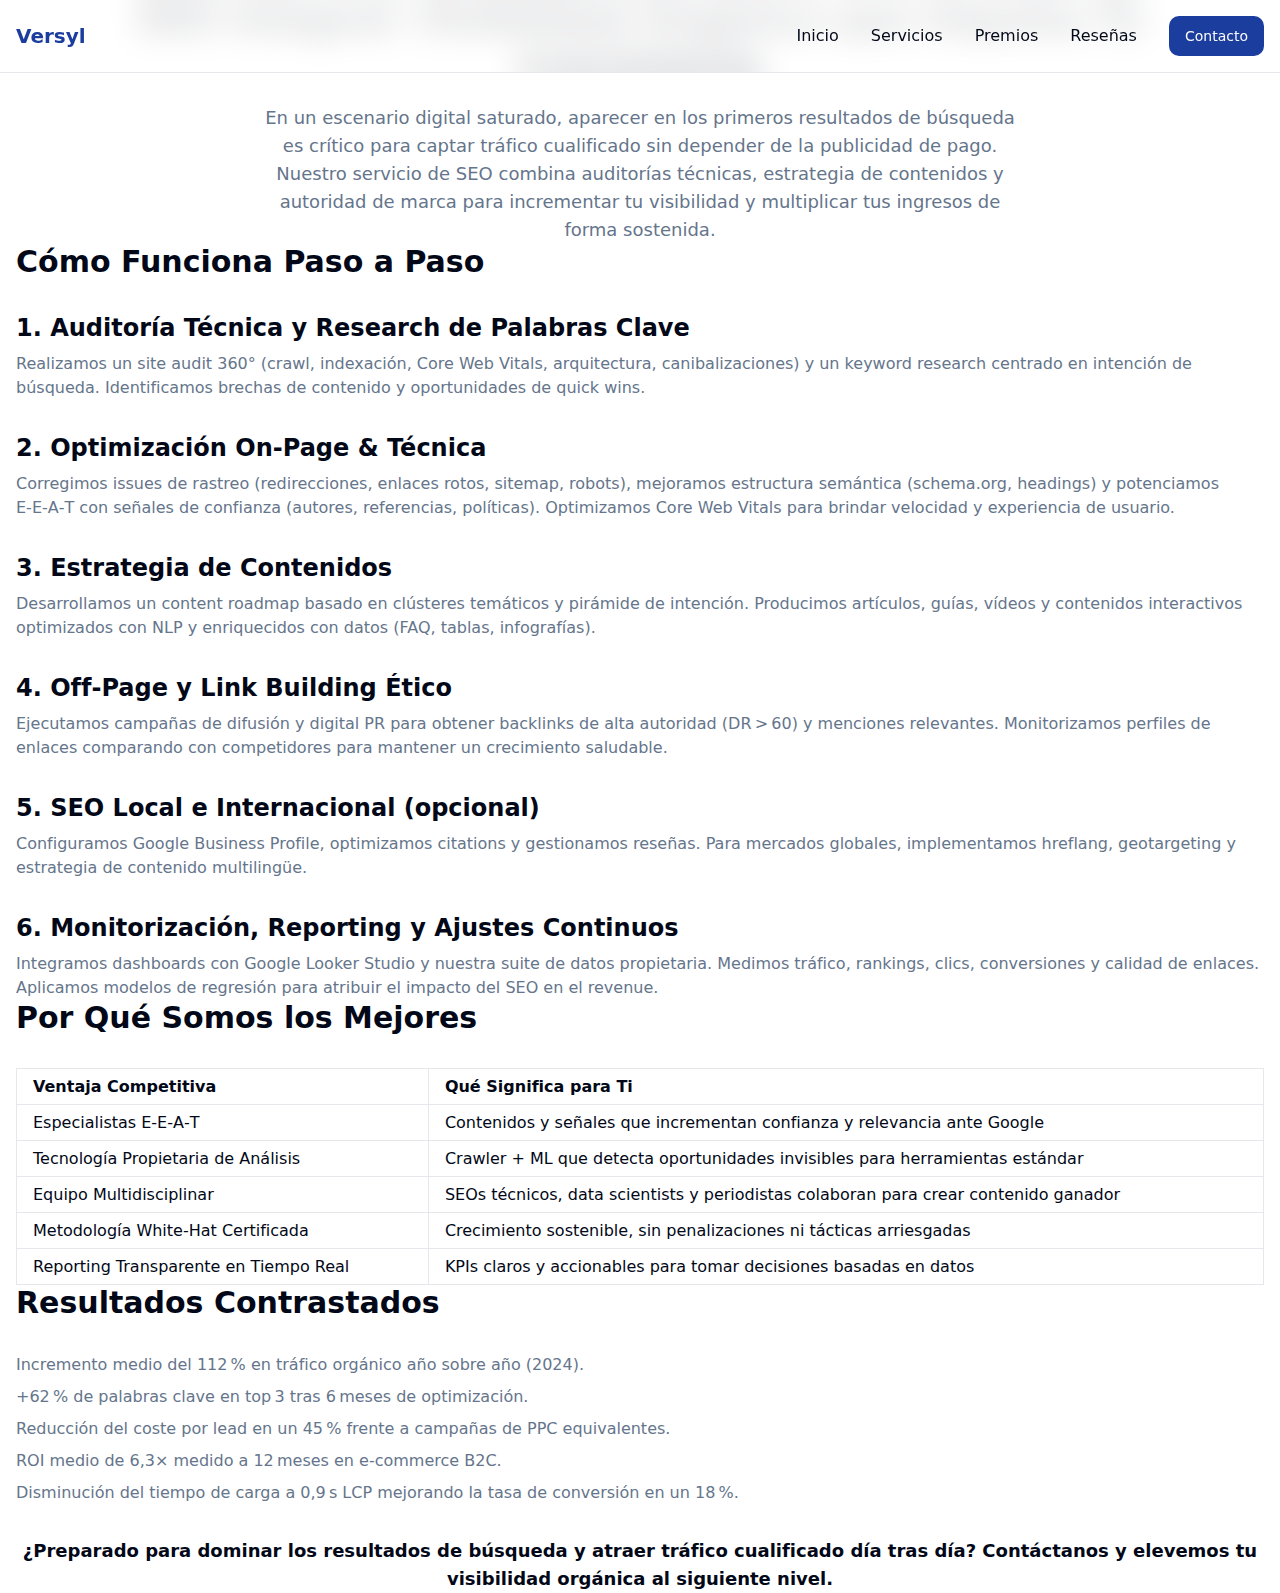
<file: original/seo.html>
<html lang="es">
    <head>
        <meta charset="UTF-8" />
        <meta name="viewport" content="width=device-width, initial-scale=1.0" />
        <title>SEO Integral - Versyl</title>
        <link rel="stylesheet" crossorigin href="styles.css" />
    </head>
    <body>
        <div id="root">
            <div class="min-h-screen">
                <header class="fixed top-0 left-0 right-0 z-50 bg-white/80 backdrop-blur-lg border-b border-border">
                    <div class="container mx-auto px-4 py-4">
                        <div class="flex items-center justify-between">
                            <div class="flex items-center space-x-2">
                                <span class="text-xl font-bold text-primary">Versyl</span>
                            </div>
                            <nav class="hidden md:flex items-center space-x-8">
                                <a href="index.html#home" class="text-foreground hover:text-primary transition-colors">Inicio</a>
                                <a href="index.html#services" class="text-foreground hover:text-primary transition-colors">Servicios</a>
                                <a href="index.html#awards" class="text-foreground hover:text-primary transition-colors">Premios</a>
                                <a href="index.html#testimonials" class="text-foreground hover:text-primary transition-colors">Reseñas</a>
                                <a href="index.html#contact" class="inline-flex items-center justify-center whitespace-nowrap rounded-md text-sm font-medium ring-offset-background focus-visible:outline-none focus-visible:ring-2 focus-visible:ring-ring focus-visible:ring-offset-2 disabled:pointer-events-none disabled:opacity-50 [&_svg]:pointer-events-none [&_svg]:size-4 [&_svg]:shrink-0 bg-primary text-primary-foreground hover:bg-primary/90 h-10 px-4 py-2">Contacto</a>
                            </nav>
                        </div>
                    </div>
                </header>

                <main class="pt-28 pb-20">
                    <section class="container mx-auto px-4 space-y-16">
                        <div class="text-center space-y-6">
                            <h1 class="text-4xl font-bold text-foreground">SEO Integral: Visibilidad Orgánica que Impulsa Tu Crecimiento</h1>
                            <p class="text-lg text-muted-foreground max-w-3xl mx-auto">
                                En un escenario digital saturado, aparecer en los primeros resultados de búsqueda es crítico para captar tráfico cualificado sin depender de la publicidad de pago. Nuestro servicio de SEO combina auditorías técnicas, estrategia de contenidos y autoridad de marca para incrementar tu visibilidad y multiplicar tus ingresos de forma sostenida.
                            </p>
                        </div>

        <!-- STEP SECTION -->
                        <div class="space-y-8">
                            <h2 class="text-3xl font-semibold text-foreground">Cómo Funciona Paso a Paso</h2>
                            <div class="space-y-8">
                                <div>
                                    <h3 class="text-2xl font-semibold mb-2">1. Auditoría Técnica y Research de Palabras Clave</h3>
                                    <p class="text-muted-foreground">Realizamos un site audit 360° (crawl, indexación, Core Web Vitals, arquitectura, canibalizaciones) y un keyword research centrado en intención de búsqueda. Identificamos brechas de contenido y oportunidades de quick wins.</p>
                                </div>
                                <div>
                                    <h3 class="text-2xl font-semibold mb-2">2. Optimización On‑Page &amp; Técnica</h3>
                                    <p class="text-muted-foreground">Corregimos issues de rastreo (redirecciones, enlaces rotos, sitemap, robots), mejoramos estructura semántica (schema.org, headings) y potenciamos E‑E‑A‑T con señales de confianza (autores, referencias, políticas). Optimizamos Core Web Vitals para brindar velocidad y experiencia de usuario.</p>
                                </div>
                                <div>
                                    <h3 class="text-2xl font-semibold mb-2">3. Estrategia de Contenidos</h3>
                                    <p class="text-muted-foreground">Desarrollamos un content roadmap basado en clústeres temáticos y pirámide de intención. Producimos artículos, guías, vídeos y contenidos interactivos optimizados con NLP y enriquecidos con datos (FAQ, tablas, infografías).</p>
                                </div>
                                <div>
                                    <h3 class="text-2xl font-semibold mb-2">4. Off‑Page y Link Building Ético</h3>
                                    <p class="text-muted-foreground">Ejecutamos campañas de difusión y digital PR para obtener backlinks de alta autoridad (DR &gt; 60) y menciones relevantes. Monitorizamos perfiles de enlaces comparando con competidores para mantener un crecimiento saludable.</p>
                                </div>
                                <div>
                                    <h3 class="text-2xl font-semibold mb-2">5. SEO Local e Internacional (opcional)</h3>
                                    <p class="text-muted-foreground">Configuramos Google Business Profile, optimizamos citations y gestionamos reseñas. Para mercados globales, implementamos hreflang, geotargeting y estrategia de contenido multilingüe.</p>
                                </div>
                                <div>
                                    <h3 class="text-2xl font-semibold mb-2">6. Monitorización, Reporting y Ajustes Continuos</h3>
                                    <p class="text-muted-foreground">Integramos dashboards con Google Looker Studio y nuestra suite de datos propietaria. Medimos tráfico, rankings, clics, conversiones y calidad de enlaces. Aplicamos modelos de regresión para atribuir el impacto del SEO en el revenue.</p>
                                </div>
                            </div>
                        </div>

        <!-- POR QUE SOMOS LOS MEJORES -->
                        <div class="space-y-8">
                            <h2 class="text-3xl font-semibold text-foreground">Por Qué Somos los Mejores</h2>
                            <div class="overflow-x-auto">
                                <table class="w-full text-left border-collapse">
                                    <thead>
                                        <tr>
                                            <th class="border px-4 py-2">Ventaja Competitiva</th>
                                            <th class="border px-4 py-2">Qué Significa para Ti</th>
                                        </tr>
                                    </thead>
                                    <tbody>
                                        <tr>
                                            <td class="border px-4 py-2">Especialistas E‑E‑A‑T</td>
                                            <td class="border px-4 py-2">Contenidos y señales que incrementan confianza y relevancia ante Google</td>
                                        </tr>
                                        <tr>
                                            <td class="border px-4 py-2">Tecnología Propietaria de Análisis</td>
                                            <td class="border px-4 py-2">Crawler + ML que detecta oportunidades invisibles para herramientas estándar</td>
                                        </tr>
                                        <tr>
                                            <td class="border px-4 py-2">Equipo Multidisciplinar</td>
                                            <td class="border px-4 py-2">SEOs técnicos, data scientists y periodistas colaboran para crear contenido ganador</td>
                                        </tr>
                                        <tr>
                                            <td class="border px-4 py-2">Metodología White‑Hat Certificada</td>
                                            <td class="border px-4 py-2">Crecimiento sostenible, sin penalizaciones ni tácticas arriesgadas</td>
                                        </tr>
                                        <tr>
                                            <td class="border px-4 py-2">Reporting Transparente en Tiempo Real</td>
                                            <td class="border px-4 py-2">KPIs claros y accionables para tomar decisiones basadas en datos</td>
                                        </tr>
                                    </tbody>
                                </table>
                            </div>
                        </div>

        <!-- RESULTADOS -->
                        <div class="space-y-8">
                            <h2 class="text-3xl font-semibold text-foreground">Resultados Contrastados</h2>
                            <ul class="list-disc ml-6 space-y-2 text-muted-foreground">
                                <li>Incremento medio del 112 % en tráfico orgánico año sobre año (2024).</li>
                                <li>+62 % de palabras clave en top 3 tras 6 meses de optimización.</li>
                                <li>Reducción del coste por lead en un 45 % frente a campañas de PPC equivalentes.</li>
                                <li>ROI medio de 6,3× medido a 12 meses en e‑commerce B2C.</li>
                                <li>Disminución del tiempo de carga a 0,9 s LCP mejorando la tasa de conversión en un 18 %.</li>
                            </ul>
                        </div>

                        <div class="text-center pt-8">
                            <p class="text-lg text-foreground font-semibold">¿Preparado para dominar los resultados de búsqueda y atraer tráfico cualificado día tras día? Contáctanos y elevemos tu visibilidad orgánica al siguiente nivel.</p>
                        </div>
                    </section>
                </main>
            </div>
        </div>
    </body>
</html>
</file>
<file: original/styles.css>
*,
            :before,
            :after {
                --tw-border-spacing-x: 0;
                --tw-border-spacing-y: 0;
                --tw-translate-x: 0;
                --tw-translate-y: 0;
                --tw-rotate: 0;
                --tw-skew-x: 0;
                --tw-skew-y: 0;
                --tw-scale-x: 1;
                --tw-scale-y: 1;
                --tw-pan-x: ;
                --tw-pan-y: ;
                --tw-pinch-zoom: ;
                --tw-scroll-snap-strictness: proximity;
                --tw-gradient-from-position: ;
                --tw-gradient-via-position: ;
                --tw-gradient-to-position: ;
                --tw-ordinal: ;
                --tw-slashed-zero: ;
                --tw-numeric-figure: ;
                --tw-numeric-spacing: ;
                --tw-numeric-fraction: ;
                --tw-ring-inset: ;
                --tw-ring-offset-width: 0px;
                --tw-ring-offset-color: #fff;
                --tw-ring-color: rgb(59 130 246 / 0.5);
                --tw-ring-offset-shadow: 0 0 #0000;
                --tw-ring-shadow: 0 0 #0000;
                --tw-shadow: 0 0 #0000;
                --tw-shadow-colored: 0 0 #0000;
                --tw-blur: ;
                --tw-brightness: ;
                --tw-contrast: ;
                --tw-grayscale: ;
                --tw-hue-rotate: ;
                --tw-invert: ;
                --tw-saturate: ;
                --tw-sepia: ;
                --tw-drop-shadow: ;
                --tw-backdrop-blur: ;
                --tw-backdrop-brightness: ;
                --tw-backdrop-contrast: ;
                --tw-backdrop-grayscale: ;
                --tw-backdrop-hue-rotate: ;
                --tw-backdrop-invert: ;
                --tw-backdrop-opacity: ;
                --tw-backdrop-saturate: ;
                --tw-backdrop-sepia: ;
                --tw-contain-size: ;
                --tw-contain-layout: ;
                --tw-contain-paint: ;
                --tw-contain-style: ;
            }

            ::backdrop {
                --tw-border-spacing-x: 0;
                --tw-border-spacing-y: 0;
                --tw-translate-x: 0;
                --tw-translate-y: 0;
                --tw-rotate: 0;
                --tw-skew-x: 0;
                --tw-skew-y: 0;
                --tw-scale-x: 1;
                --tw-scale-y: 1;
                --tw-pan-x: ;
                --tw-pan-y: ;
                --tw-pinch-zoom: ;
                --tw-scroll-snap-strictness: proximity;
                --tw-gradient-from-position: ;
                --tw-gradient-via-position: ;
                --tw-gradient-to-position: ;
                --tw-ordinal: ;
                --tw-slashed-zero: ;
                --tw-numeric-figure: ;
                --tw-numeric-spacing: ;
                --tw-numeric-fraction: ;
                --tw-ring-inset: ;
                --tw-ring-offset-width: 0px;
                --tw-ring-offset-color: #fff;
                --tw-ring-color: rgb(59 130 246 / 0.5);
                --tw-ring-offset-shadow: 0 0 #0000;
                --tw-ring-shadow: 0 0 #0000;
                --tw-shadow: 0 0 #0000;
                --tw-shadow-colored: 0 0 #0000;
                --tw-blur: ;
                --tw-brightness: ;
                --tw-contrast: ;
                --tw-grayscale: ;
                --tw-hue-rotate: ;
                --tw-invert: ;
                --tw-saturate: ;
                --tw-sepia: ;
                --tw-drop-shadow: ;
                --tw-backdrop-blur: ;
                --tw-backdrop-brightness: ;
                --tw-backdrop-contrast: ;
                --tw-backdrop-grayscale: ;
                --tw-backdrop-hue-rotate: ;
                --tw-backdrop-invert: ;
                --tw-backdrop-opacity: ;
                --tw-backdrop-saturate: ;
                --tw-backdrop-sepia: ;
                --tw-contain-size: ;
                --tw-contain-layout: ;
                --tw-contain-paint: ;
                --tw-contain-style: ;
            }

            *,
            :before,
            :after {
                box-sizing: border-box;
                border-width: 0;
                border-style: solid;
                border-color: #e5e7eb;
            }

            :before,
            :after {
                --tw-content: "";
            }

            html,
            :host {
                line-height: 1.5;
                -webkit-text-size-adjust: 100%;
                -moz-tab-size: 4;
                -o-tab-size: 4;
                tab-size: 4;
                font-family: ui-sans-serif, system-ui, sans-serif, "Apple Color Emoji", "Segoe UI Emoji", Segoe UI Symbol, "Noto Color Emoji";
                font-feature-settings: normal;
                font-variation-settings: normal;
                -webkit-tap-highlight-color: transparent;
            }

            body {
                margin: 0;
                line-height: inherit;
            }

            hr {
                height: 0;
                color: inherit;
                border-top-width: 1px;
            }

            abbr:where([title]) {
                -webkit-text-decoration: underline dotted;
                text-decoration: underline dotted;
            }

            h1,
            h2,
            h3,
            h4,
            h5,
            h6 {
                font-size: inherit;
                font-weight: inherit;
            }

            a {
                color: inherit;
                text-decoration: inherit;
            }

            b,
            strong {
                font-weight: bolder;
            }

            code,
            kbd,
            samp,
            pre {
                font-family: ui-monospace, SFMono-Regular, Menlo, Monaco, Consolas, Liberation Mono, Courier New, monospace;
                font-feature-settings: normal;
                font-variation-settings: normal;
                font-size: 1em;
            }

            small {
                font-size: 80%;
            }

            sub,
            sup {
                font-size: 75%;
                line-height: 0;
                position: relative;
                vertical-align: baseline;
            }

            sub {
                bottom: -0.25em;
            }

            sup {
                top: -0.5em;
            }

            table {
                text-indent: 0;
                border-color: inherit;
                border-collapse: collapse;
            }

            button,
            input,
            optgroup,
            select,
            textarea {
                font-family: inherit;
                font-feature-settings: inherit;
                font-variation-settings: inherit;
                font-size: 100%;
                font-weight: inherit;
                line-height: inherit;
                letter-spacing: inherit;
                color: inherit;
                margin: 0;
                padding: 0;
            }

            button,
            select {
                text-transform: none;
            }

            button,
            input:where([type="button"]),
            input:where([type="reset"]),
            input:where([type="submit"]) {
                -webkit-appearance: button;
                background-color: transparent;
                background-image: none;
            }

            :-moz-focusring {
                outline: auto;
            }

            :-moz-ui-invalid {
                box-shadow: none;
            }

            progress {
                vertical-align: baseline;
            }

            ::-webkit-inner-spin-button,
            ::-webkit-outer-spin-button {
                height: auto;
            }

            [type="search"] {
                -webkit-appearance: textfield;
                outline-offset: -2px;
            }

            ::-webkit-search-decoration {
                -webkit-appearance: none;
            }

            ::-webkit-file-upload-button {
                -webkit-appearance: button;
                font: inherit;
            }

            summary {
                display: list-item;
            }

            blockquote,
            dl,
            dd,
            h1,
            h2,
            h3,
            h4,
            h5,
            h6,
            hr,
            figure,
            p,
            pre {
                margin: 0;
            }

            fieldset {
                margin: 0;
                padding: 0;
            }

            legend {
                padding: 0;
            }

            ol,
            ul,
            menu {
                list-style: none;
                margin: 0px;
                padding: 0;
            }

            dialog {
                padding: 0;
            }

            textarea {
                resize: vertical;
            }

            input::-moz-placeholder,
            textarea::-moz-placeholder {
                opacity: 1;
                color: #9ca3af;
            }

            input::placeholder,
            textarea::placeholder {
                opacity: 1;
                color: #9ca3af;
            }

            button,
            [role="button"] {
                cursor: pointer;
            }

            :disabled {
                cursor: default;
            }

            img,
            svg,
            video,
            canvas,
            audio,
            iframe,
            embed,
            object {
                display: block;
                vertical-align: middle;
            }

            img,
            video {
                max-width: 100%;
                height: auto;
            }

            [hidden]:where(:not([hidden="until-found"])) {
                display: none;
            }

            :root {
                --background: 0 0% 100%;
                --foreground: 222.2 84% 4.9%;
                --card: 0 0% 100%;
                --card-foreground: 222.2 84% 4.9%;
                --popover: 0 0% 100%;
                --popover-foreground: 222.2 84% 4.9%;
                --primary: 224 71% 36%;
                --primary-foreground: 0 0% 98%;
                --secondary: 220 14% 96%;
                --secondary-foreground: 224 71% 36%;
                --muted: 220 14% 96%;
                --muted-foreground: 215 16% 47%;
                --accent: 25 95% 53%;
                --accent-foreground: 0 0% 98%;
                --destructive: 0 84% 60%;
                --destructive-foreground: 0 0% 98%;
                --border: 220 13% 91%;
                --input: 220 13% 91%;
                --ring: 224 71% 36%;
                --radius: 0.75rem;
                --hero-gradient: linear-gradient(135deg, hsl(224 71% 36%) 0%, hsl(259 94% 51%) 100%);
                --success: 142 76% 36%;
                --success-foreground: 0 0% 98%;
                --warning: 48 96% 53%;
                --warning-foreground: 0 0% 9%;
                --shadow-elegant: 0 10px 40px -10px hsl(224 71% 36% / 0.2);
                --shadow-glow: 0 0 50px hsl(25 95% 53% / 0.3);
                --transition-smooth: all 0.3s cubic-bezier(0.4, 0, 0.2, 1);
                --sidebar-background: 0 0% 98%;
                --sidebar-foreground: 240 5.3% 26.1%;
                --sidebar-primary: 240 5.9% 10%;
                --sidebar-primary-foreground: 0 0% 98%;
                --sidebar-accent: 240 4.8% 95.9%;
                --sidebar-accent-foreground: 240 5.9% 10%;
                --sidebar-border: 220 13% 91%;
                --sidebar-ring: 217.2 91.2% 59.8%;
            }

            .dark {
                --background: 222.2 84% 4.9%;
                --foreground: 210 40% 98%;
                --card: 222.2 84% 4.9%;
                --card-foreground: 210 40% 98%;
                --popover: 222.2 84% 4.9%;
                --popover-foreground: 210 40% 98%;
                --primary: 210 40% 98%;
                --primary-foreground: 222.2 47.4% 11.2%;
                --secondary: 217.2 32.6% 17.5%;
                --secondary-foreground: 210 40% 98%;
                --muted: 217.2 32.6% 17.5%;
                --muted-foreground: 215 20.2% 65.1%;
                --accent: 217.2 32.6% 17.5%;
                --accent-foreground: 210 40% 98%;
                --destructive: 0 62.8% 30.6%;
                --destructive-foreground: 210 40% 98%;
                --border: 217.2 32.6% 17.5%;
                --input: 217.2 32.6% 17.5%;
                --ring: 212.7 26.8% 83.9%;
                --sidebar-background: 240 5.9% 10%;
                --sidebar-foreground: 240 4.8% 95.9%;
                --sidebar-primary: 224.3 76.3% 48%;
                --sidebar-primary-foreground: 0 0% 100%;
                --sidebar-accent: 240 3.7% 15.9%;
                --sidebar-accent-foreground: 240 4.8% 95.9%;
                --sidebar-border: 240 3.7% 15.9%;
                --sidebar-ring: 217.2 91.2% 59.8%;
            }

            * {
                border-color: hsl(var(--border));
            }

            body {
                background-color: hsl(var(--background));
                color: hsl(var(--foreground));
            }

            .container {
                width: 100%;
                margin-right: auto;
                margin-left: auto;
                padding-right: 2rem;
                padding-left: 2rem;
            }

            @media (min-width: 1400px) {
                .container {
                    max-width: 1400px;
                }
            }

            .sr-only {
                position: absolute;
                width: 1px;
                height: 1px;
                padding: 0;
                margin: -1px;
                overflow: hidden;
                clip: rect(0, 0, 0, 0);
                white-space: nowrap;
                border-width: 0;
            }

            .pointer-events-none {
                pointer-events: none;
            }

            .pointer-events-auto {
                pointer-events: auto;
            }

            .visible {
                visibility: visible;
            }

            .invisible {
                visibility: hidden;
            }

            .fixed {
                position: fixed;
            }

            .absolute {
                position: absolute;
            }

            .relative {
                position: relative;
            }

            .inset-0 {
                top: 0;
                right: 0;
                bottom: 0;
                left: 0;
            }

            .inset-x-0 {
                left: 0;
                right: 0;
            }

            .inset-y-0 {
                top: 0;
                bottom: 0;
            }

            .-bottom-12 {
                bottom: -3rem;
            }

            .-bottom-6 {
                bottom: -1.5rem;
            }

            .-left-12 {
                left: -3rem;
            }

            .-left-6 {
                left: -1.5rem;
            }

            .-right-12 {
                right: -3rem;
            }

            .-top-12 {
                top: -3rem;
            }

            .-top-4 {
                top: -1rem;
            }

            .bottom-0 {
                bottom: 0;
            }

            .bottom-24 {
                bottom: 6rem;
            }

            .bottom-6 {
                bottom: 1.5rem;
            }

            .left-0 {
                left: 0;
            }

            .left-1 {
                left: 0.25rem;
            }

            .left-1\/2 {
                left: 50%;
            }

            .left-2 {
                left: 0.5rem;
            }

            .left-\[50\%\] {
                left: 50%;
            }

            .right-0 {
                right: 0;
            }

            .right-1 {
                right: 0.25rem;
            }

            .right-2 {
                right: 0.5rem;
            }

            .right-3 {
                right: 0.75rem;
            }

            .right-4 {
                right: 1rem;
            }

            .right-6 {
                right: 1.5rem;
            }

            .top-0 {
                top: 0;
            }

            .top-1\.5 {
                top: 0.375rem;
            }

            .top-1\/2 {
                top: 50%;
            }

            .top-2 {
                top: 0.5rem;
            }

            .top-3\.5 {
                top: 0.875rem;
            }

            .top-4 {
                top: 1rem;
            }

            .top-6 {
                top: 1.5rem;
            }

            .top-\[1px\] {
                top: 1px;
            }

            .top-\[50\%\] {
                top: 50%;
            }

            .top-\[60\%\] {
                top: 60%;
            }

            .top-full {
                top: 100%;
            }

            .z-10 {
                z-index: 10;
            }

            .z-20 {
                z-index: 20;
            }

            .z-50 {
                z-index: 50;
            }

            .z-\[100\] {
                z-index: 100;
            }

            .z-\[1\] {
                z-index: 1;
            }

            .-mx-1 {
                margin-left: -0.25rem;
                margin-right: -0.25rem;
            }

            .mx-2 {
                margin-left: 0.5rem;
                margin-right: 0.5rem;
            }

            .mx-3\.5 {
                margin-left: 0.875rem;
                margin-right: 0.875rem;
            }

            .mx-auto {
                margin-left: auto;
                margin-right: auto;
            }

            .my-0\.5 {
                margin-top: 0.125rem;
                margin-bottom: 0.125rem;
            }

            .my-1 {
                margin-top: 0.25rem;
                margin-bottom: 0.25rem;
            }

            .-ml-4 {
                margin-left: -1rem;
            }

            .-mt-4 {
                margin-top: -1rem;
            }

            .mb-1 {
                margin-bottom: 0.25rem;
            }

            .mb-12 {
                margin-bottom: 3rem;
            }

            .mb-16 {
                margin-bottom: 4rem;
            }

            .mb-2 {
                margin-bottom: 0.5rem;
            }

            .mb-20 {
                margin-bottom: 5rem;
            }

            .mb-3 {
                margin-bottom: 0.75rem;
            }

            .mb-4 {
                margin-bottom: 1rem;
            }

            .mb-6 {
                margin-bottom: 1.5rem;
            }

            .mb-8 {
                margin-bottom: 2rem;
            }

            .ml-1 {
                margin-left: 0.25rem;
            }

            .ml-2 {
                margin-left: 0.5rem;
            }

            .ml-auto {
                margin-left: auto;
            }

            .mr-2 {
                margin-right: 0.5rem;
            }

            .mr-3 {
                margin-right: 0.75rem;
            }

            .mr-4 {
                margin-right: 1rem;
            }

            .mt-1 {
                margin-top: 0.25rem;
            }

            .mt-1\.5 {
                margin-top: 0.375rem;
            }

            .mt-16 {
                margin-top: 4rem;
            }

            .mt-2 {
                margin-top: 0.5rem;
            }

            .mt-24 {
                margin-top: 6rem;
            }

            .mt-4 {
                margin-top: 1rem;
            }

            .mt-auto {
                margin-top: auto;
            }

            .block {
                display: block;
            }

            .inline-block {
                display: inline-block;
            }

            .flex {
                display: flex;
            }

            .inline-flex {
                display: inline-flex;
            }

            .table {
                display: table;
            }

            .grid {
                display: grid;
            }

            .hidden {
                display: none;
            }

            .aspect-square {
                aspect-ratio: 1 / 1;
            }

            .aspect-video {
                aspect-ratio: 16 / 9;
            }

            .size-4 {
                width: 1rem;
                height: 1rem;
            }

            .h-1\.5 {
                height: 0.375rem;
            }

            .h-10 {
                height: 2.5rem;
            }

            .h-11 {
                height: 2.75rem;
            }

            .h-12 {
                height: 3rem;
            }

            .h-14 {
                height: 3.5rem;
            }

            .h-16 {
                height: 4rem;
            }

            .h-2 {
                height: 0.5rem;
            }

            .h-2\.5 {
                height: 0.625rem;
            }

            .h-3 {
                height: 0.75rem;
            }

            .h-3\.5 {
                height: 0.875rem;
            }

            .h-4 {
                height: 1rem;
            }

            .h-5 {
                height: 1.25rem;
            }

            .h-6 {
                height: 1.5rem;
            }

            .h-7 {
                height: 1.75rem;
            }

            .h-8 {
                height: 2rem;
            }

            .h-9 {
                height: 2.25rem;
            }

            .h-96 {
                height: 24rem;
            }

            .h-\[1px\] {
                height: 1px;
            }

            .h-\[600px\] {
                height: 600px;
            }

            .h-\[var\(--radix-navigation-menu-viewport-height\)\] {
                height: var(--radix-navigation-menu-viewport-height);
            }

            .h-\[var\(--radix-select-trigger-height\)\] {
                height: var(--radix-select-trigger-height);
            }

            .h-auto {
                height: auto;
            }

            .h-full {
                height: 100%;
            }

            .h-px {
                height: 1px;
            }

            .h-svh {
                height: 100svh;
            }

            .max-h-16 {
                max-height: 4rem;
            }

            .max-h-96 {
                max-height: 24rem;
            }

            .max-h-\[300px\] {
                max-height: 300px;
            }

            .max-h-screen {
                max-height: 100vh;
            }

            .min-h-0 {
                min-height: 0px;
            }

            .min-h-\[120px\] {
                min-height: 120px;
            }

            .min-h-\[80px\] {
                min-height: 80px;
            }

            .min-h-screen {
                min-height: 100vh;
            }

            .min-h-svh {
                min-height: 100svh;
            }

            .w-0 {
                width: 0px;
            }

            .w-1 {
                width: 0.25rem;
            }

            .w-10 {
                width: 2.5rem;
            }

            .w-11 {
                width: 2.75rem;
            }

            .w-12 {
                width: 3rem;
            }

            .w-16 {
                width: 4rem;
            }

            .w-2 {
                width: 0.5rem;
            }

            .w-2\.5 {
                width: 0.625rem;
            }

            .w-3 {
                width: 0.75rem;
            }

            .w-3\.5 {
                width: 0.875rem;
            }

            .w-3\/4 {
                width: 75%;
            }

            .w-4 {
                width: 1rem;
            }

            .w-5 {
                width: 1.25rem;
            }

            .w-6 {
                width: 1.5rem;
            }

            .w-64 {
                width: 16rem;
            }

            .w-7 {
                width: 1.75rem;
            }

            .w-72 {
                width: 18rem;
            }

            .w-8 {
                width: 2rem;
            }

            .w-80 {
                width: 20rem;
            }

            .w-9 {
                width: 2.25rem;
            }

            .w-\[--sidebar-width\] {
                width: var(--sidebar-width);
            }

            .w-\[100px\] {
                width: 100px;
            }

            .w-\[1px\] {
                width: 1px;
            }

            .w-auto {
                width: auto;
            }

            .w-full {
                width: 100%;
            }

            .w-max {
                width: -moz-max-content;
                width: max-content;
            }

            .w-px {
                width: 1px;
            }

            .min-w-0 {
                min-width: 0px;
            }

            .min-w-5 {
                min-width: 1.25rem;
            }

            .min-w-\[12rem\] {
                min-width: 12rem;
            }

            .min-w-\[8rem\] {
                min-width: 8rem;
            }

            .min-w-\[var\(--radix-select-trigger-width\)\] {
                min-width: var(--radix-select-trigger-width);
            }

            .max-w-2xl {
                max-width: 42rem;
            }

            .max-w-3xl {
                max-width: 48rem;
            }

            .max-w-5xl {
                max-width: 64rem;
            }

            .max-w-7xl {
                max-width: 80rem;
            }

            .max-w-\[--skeleton-width\] {
                max-width: var(--skeleton-width);
            }

            .max-w-\[80\%\] {
                max-width: 80%;
            }

            .max-w-full {
                max-width: 100%;
            }

            .max-w-lg {
                max-width: 32rem;
            }

            .max-w-max {
                max-width: -moz-max-content;
                max-width: max-content;
            }

            .flex-1 {
                flex: 1 1 0%;
            }

            .flex-shrink-0,
            .shrink-0 {
                flex-shrink: 0;
            }

            .grow {
                flex-grow: 1;
            }

            .grow-0 {
                flex-grow: 0;
            }

            .basis-full {
                flex-basis: 100%;
            }

            .caption-bottom {
                caption-side: bottom;
            }

            .border-collapse {
                border-collapse: collapse;
            }

            .-translate-x-1\/2 {
                --tw-translate-x: -50%;
                transform: translate(var(--tw-translate-x), var(--tw-translate-y)) rotate(var(--tw-rotate)) skew(var(--tw-skew-x)) skewY(var(--tw-skew-y)) scaleX(var(--tw-scale-x)) scaleY(var(--tw-scale-y));
            }

            .-translate-x-px {
                --tw-translate-x: -1px;
                transform: translate(var(--tw-translate-x), var(--tw-translate-y)) rotate(var(--tw-rotate)) skew(var(--tw-skew-x)) skewY(var(--tw-skew-y)) scaleX(var(--tw-scale-x)) scaleY(var(--tw-scale-y));
            }

            .-translate-y-1\/2 {
                --tw-translate-y: -50%;
                transform: translate(var(--tw-translate-x), var(--tw-translate-y)) rotate(var(--tw-rotate)) skew(var(--tw-skew-x)) skewY(var(--tw-skew-y)) scaleX(var(--tw-scale-x)) scaleY(var(--tw-scale-y));
            }

            .translate-x-\[-50\%\] {
                --tw-translate-x: -50%;
                transform: translate(var(--tw-translate-x), var(--tw-translate-y)) rotate(var(--tw-rotate)) skew(var(--tw-skew-x)) skewY(var(--tw-skew-y)) scaleX(var(--tw-scale-x)) scaleY(var(--tw-scale-y));
            }

            .translate-x-px {
                --tw-translate-x: 1px;
                transform: translate(var(--tw-translate-x), var(--tw-translate-y)) rotate(var(--tw-rotate)) skew(var(--tw-skew-x)) skewY(var(--tw-skew-y)) scaleX(var(--tw-scale-x)) scaleY(var(--tw-scale-y));
            }

            .translate-y-1\/2 {
                --tw-translate-y: 50%;
                transform: translate(var(--tw-translate-x), var(--tw-translate-y)) rotate(var(--tw-rotate)) skew(var(--tw-skew-x)) skewY(var(--tw-skew-y)) scaleX(var(--tw-scale-x)) scaleY(var(--tw-scale-y));
            }

            .translate-y-\[-50\%\] {
                --tw-translate-y: -50%;
                transform: translate(var(--tw-translate-x), var(--tw-translate-y)) rotate(var(--tw-rotate)) skew(var(--tw-skew-x)) skewY(var(--tw-skew-y)) scaleX(var(--tw-scale-x)) scaleY(var(--tw-scale-y));
            }

            .rotate-3 {
                --tw-rotate: 3deg;
                transform: translate(var(--tw-translate-x), var(--tw-translate-y)) rotate(var(--tw-rotate)) skew(var(--tw-skew-x)) skewY(var(--tw-skew-y)) scaleX(var(--tw-scale-x)) scaleY(var(--tw-scale-y));
            }

            .rotate-45 {
                --tw-rotate: 45deg;
                transform: translate(var(--tw-translate-x), var(--tw-translate-y)) rotate(var(--tw-rotate)) skew(var(--tw-skew-x)) skewY(var(--tw-skew-y)) scaleX(var(--tw-scale-x)) scaleY(var(--tw-scale-y));
            }

            .rotate-90 {
                --tw-rotate: 90deg;
                transform: translate(var(--tw-translate-x), var(--tw-translate-y)) rotate(var(--tw-rotate)) skew(var(--tw-skew-x)) skewY(var(--tw-skew-y)) scaleX(var(--tw-scale-x)) scaleY(var(--tw-scale-y));
            }

            .scale-125 {
                --tw-scale-x: 1.25;
                --tw-scale-y: 1.25;
                transform: translate(var(--tw-translate-x), var(--tw-translate-y)) rotate(var(--tw-rotate)) skew(var(--tw-skew-x)) skewY(var(--tw-skew-y)) scaleX(var(--tw-scale-x)) scaleY(var(--tw-scale-y));
            }

            .transform {
                transform: translate(var(--tw-translate-x), var(--tw-translate-y)) rotate(var(--tw-rotate)) skew(var(--tw-skew-x)) skewY(var(--tw-skew-y)) scaleX(var(--tw-scale-x)) scaleY(var(--tw-scale-y));
            }

            @keyframes fade-in {
                0% {
                    opacity: 0;
                    transform: translateY(20px);
                }

                to {
                    opacity: 1;
                    transform: translateY(0);
                }
            }

            .animate-fade-in {
                animation: fade-in 0.8s ease-out;
            }

            @keyframes float {
                0%,
                to {
                    transform: translateY(0);
                }

                50% {
                    transform: translateY(-10px);
                }
            }

            .animate-float {
                animation: float 3s ease-in-out infinite;
            }

            @keyframes pulse {
                50% {
                    opacity: 0.5;
                }
            }

            .animate-pulse {
                animation: pulse 2s cubic-bezier(0.4, 0, 0.6, 1) infinite;
            }

            @keyframes slide-in-left {
                0% {
                    opacity: 0;
                    transform: translate(-20px);
                }

                to {
                    opacity: 1;
                    transform: translate(0);
                }
            }

            .animate-slide-in-left {
                animation: slide-in-left 0.6s ease-out;
            }

            .cursor-default {
                cursor: default;
            }

            .cursor-pointer {
                cursor: pointer;
            }

            .touch-none {
                touch-action: none;
            }

            .select-none {
                -webkit-user-select: none;
                -moz-user-select: none;
                user-select: none;
            }

            .list-none {
                list-style-type: none;
            }

            .grid-cols-1 {
                grid-template-columns: repeat(1, minmax(0, 1fr));
            }

            .grid-cols-2 {
                grid-template-columns: repeat(2, minmax(0, 1fr));
            }

            .grid-cols-3 {
                grid-template-columns: repeat(3, minmax(0, 1fr));
            }

            .flex-row {
                flex-direction: row;
            }

            .flex-col {
                flex-direction: column;
            }

            .flex-col-reverse {
                flex-direction: column-reverse;
            }

            .flex-wrap {
                flex-wrap: wrap;
            }

            .items-start {
                align-items: flex-start;
            }

            .items-end {
                align-items: flex-end;
            }

            .items-center {
                align-items: center;
            }

            .items-stretch {
                align-items: stretch;
            }

            .justify-start {
                justify-content: flex-start;
            }

            .justify-end {
                justify-content: flex-end;
            }

            .justify-center {
                justify-content: center;
            }

            .justify-between {
                justify-content: space-between;
            }

            .gap-1 {
                gap: 0.25rem;
            }

            .gap-1\.5 {
                gap: 0.375rem;
            }

            .gap-12 {
                gap: 3rem;
            }

            .gap-2 {
                gap: 0.5rem;
            }

            .gap-4 {
                gap: 1rem;
            }

            .gap-6 {
                gap: 1.5rem;
            }

            .gap-8 {
                gap: 7rem;
            }

            .space-x-1 > :not([hidden]) ~ :not([hidden]) {
                --tw-space-x-reverse: 0;
                margin-right: calc(0.25rem * var(--tw-space-x-reverse));
                margin-left: calc(0.25rem * calc(1 - var(--tw-space-x-reverse)));
            }

            .space-x-2 > :not([hidden]) ~ :not([hidden]) {
                --tw-space-x-reverse: 0;
                margin-right: calc(0.5rem * var(--tw-space-x-reverse));
                margin-left: calc(0.5rem * calc(1 - var(--tw-space-x-reverse)));
            }

            .space-x-3 > :not([hidden]) ~ :not([hidden]) {
                --tw-space-x-reverse: 0;
                margin-right: calc(0.75rem * var(--tw-space-x-reverse));
                margin-left: calc(0.75rem * calc(1 - var(--tw-space-x-reverse)));
            }

            .space-x-4 > :not([hidden]) ~ :not([hidden]) {
                --tw-space-x-reverse: 0;
                margin-right: calc(1rem * var(--tw-space-x-reverse));
                margin-left: calc(1rem * calc(1 - var(--tw-space-x-reverse)));
            }

            .space-x-6 > :not([hidden]) ~ :not([hidden]) {
                --tw-space-x-reverse: 0;
                margin-right: calc(1.5rem * var(--tw-space-x-reverse));
                margin-left: calc(1.5rem * calc(1 - var(--tw-space-x-reverse)));
            }

            .space-x-8 > :not([hidden]) ~ :not([hidden]) {
                --tw-space-x-reverse: 0;
                margin-right: calc(2rem * var(--tw-space-x-reverse));
                margin-left: calc(2rem * calc(1 - var(--tw-space-x-reverse)));
            }

            .space-y-1 > :not([hidden]) ~ :not([hidden]) {
                --tw-space-y-reverse: 0;
                margin-top: calc(0.25rem * calc(1 - var(--tw-space-y-reverse)));
                margin-bottom: calc(0.25rem * var(--tw-space-y-reverse));
            }

            .space-y-1\.5 > :not([hidden]) ~ :not([hidden]) {
                --tw-space-y-reverse: 0;
                margin-top: calc(0.375rem * calc(1 - var(--tw-space-y-reverse)));
                margin-bottom: calc(0.375rem * var(--tw-space-y-reverse));
            }

            .space-y-2 > :not([hidden]) ~ :not([hidden]) {
                --tw-space-y-reverse: 0;
                margin-top: calc(0.5rem * calc(1 - var(--tw-space-y-reverse)));
                margin-bottom: calc(0.5rem * var(--tw-space-y-reverse));
            }

            .space-y-3 > :not([hidden]) ~ :not([hidden]) {
                --tw-space-y-reverse: 0;
                margin-top: calc(0.75rem * calc(1 - var(--tw-space-y-reverse)));
                margin-bottom: calc(0.75rem * var(--tw-space-y-reverse));
            }

            .space-y-4 > :not([hidden]) ~ :not([hidden]) {
                --tw-space-y-reverse: 0;
                margin-top: calc(1rem * calc(1 - var(--tw-space-y-reverse)));
                margin-bottom: calc(1rem * var(--tw-space-y-reverse));
            }

            .space-y-6 > :not([hidden]) ~ :not([hidden]) {
                --tw-space-y-reverse: 0;
                margin-top: calc(1.5rem * calc(1 - var(--tw-space-y-reverse)));
                margin-bottom: calc(1.5rem * var(--tw-space-y-reverse));
            }

            .space-y-8 > :not([hidden]) ~ :not([hidden]) {
                --tw-space-y-reverse: 0;
                margin-top: calc(2rem * calc(1 - var(--tw-space-y-reverse)));
                margin-bottom: calc(2rem * var(--tw-space-y-reverse));
            }

            .overflow-auto {
                overflow: auto;
            }

            .overflow-hidden {
                overflow: hidden;
            }

            .overflow-y-auto {
                overflow-y: auto;
            }

            .overflow-x-hidden {
                overflow-x: hidden;
            }

            .whitespace-nowrap {
                white-space: nowrap;
            }

            .break-words {
                overflow-wrap: break-word;
            }

            .rounded-2xl {
                border-radius: 1rem;
            }

            .rounded-3xl {
                border-radius: 1.5rem;
            }

            .rounded-\[2px\] {
                border-radius: 2px;
            }

            .rounded-\[inherit\] {
                border-radius: inherit;
            }

            .rounded-full {
                border-radius: 9999px;
            }

            .rounded-lg {
                border-radius: var(--radius);
            }

            .rounded-md {
                border-radius: calc(var(--radius) - 2px);
            }

            .rounded-sm {
                border-radius: calc(var(--radius) - 4px);
            }

            .rounded-t-\[10px\] {
                border-top-left-radius: 10px;
                border-top-right-radius: 10px;
            }

            .rounded-t-lg {
                border-top-left-radius: var(--radius);
                border-top-right-radius: var(--radius);
            }

            .rounded-tl-sm {
                border-top-left-radius: calc(var(--radius) - 4px);
            }

            .border {
                border-width: 1px;
            }

            .border-2 {
                border-width: 2px;
            }

            .border-\[1\.5px\] {
                border-width: 1.5px;
            }

            .border-y {
                border-top-width: 1px;
                border-bottom-width: 1px;
            }

            .border-b {
                border-bottom-width: 1px;
            }

            .border-l {
                border-left-width: 1px;
            }

            .border-r {
                border-right-width: 1px;
            }

            .border-t {
                border-top-width: 1px;
            }

            .border-dashed {
                border-style: dashed;
            }

            .border-\[--color-border\] {
                border-color: var(--color-border);
            }

            .border-border {
                border-color: hsl(var(--border));
            }

            .border-border\/50 {
                border-color: hsl(var(--border) / 0.5);
            }

            .border-destructive {
                border-color: hsl(var(--destructive));
            }

            .border-destructive\/50 {
                border-color: hsl(var(--destructive) / 0.5);
            }

            .border-input {
                border-color: hsl(var(--input));
            }

            .border-primary {
                border-color: hsl(var(--primary));
            }

            .border-primary\/20 {
                border-color: hsl(var(--primary) / 0.2);
            }

            .border-sidebar-border {
                border-color: hsl(var(--sidebar-border));
            }

            .border-transparent {
                border-color: transparent;
            }

            .border-white\/20 {
                border-color: #fff3;
            }

            .border-white\/30 {
                border-color: #ffffff4d;
            }

            .border-l-transparent {
                border-left-color: transparent;
            }

            .border-t-transparent {
                border-top-color: transparent;
            }

            .bg-\[--color-bg\] {
                background-color: var(--color-bg);
            }

            .bg-accent {
                background-color: hsl(var(--accent));
            }

            .bg-accent\/10 {
                background-color: hsl(var(--accent) / 0.1);
            }

            .bg-background {
                background-color: hsl(var(--background));
            }

            .bg-black\/80 {
                background-color: #000c;
            }

            .bg-border {
                background-color: hsl(var(--border));
            }

            .bg-card {
                background-color: hsl(var(--card));
            }

            .bg-card\/80 {
                background-color: hsl(var(--card) / 0.8);
            }

            .bg-destructive {
                background-color: hsl(var(--destructive));
            }

            .bg-foreground {
                background-color: hsl(var(--foreground));
            }

            .bg-gray-100 {
                --tw-bg-opacity: 1;
                background-color: rgb(243 244 246 / var(--tw-bg-opacity, 1));
            }

            .bg-green-400 {
                --tw-bg-opacity: 1;
                background-color: rgb(74 222 128 / var(--tw-bg-opacity, 1));
            }

            .bg-muted {
                background-color: hsl(var(--muted));
            }

            .bg-muted\/30 {
                background-color: hsl(var(--muted) / 0.3);
            }

            .bg-muted\/50 {
                background-color: hsl(var(--muted) / 0.5);
            }

            .bg-popover {
                background-color: hsl(var(--popover));
            }

            .bg-primary {
                background-color: hsl(var(--primary));
            }

            .bg-primary\/10 {
                background-color: hsl(var(--primary) / 0.1);
            }

            .bg-secondary {
                background-color: hsl(var(--secondary));
            }

            .bg-secondary\/20 {
                background-color: hsl(var(--secondary) / 0.2);
            }

            .bg-secondary\/30 {
                background-color: hsl(var(--secondary) / 0.3);
            }

            .bg-sidebar {
                background-color: hsl(var(--sidebar-background));
            }

            .bg-sidebar-border {
                background-color: hsl(var(--sidebar-border));
            }

            .bg-success {
                background-color: hsl(var(--success));
            }

            .bg-success\/10 {
                background-color: hsl(var(--success) / 0.1);
            }

            .bg-transparent {
                background-color: transparent;
            }

            .bg-white {
                --tw-bg-opacity: 1;
                background-color: rgb(255 255 255 / var(--tw-bg-opacity, 1));
            }

            .bg-white\/10 {
                background-color: #ffffff1a;
            }

            .bg-white\/20 {
                background-color: #fff3;
            }

            .bg-white\/80 {
                background-color: #fffc;
            }

            .bg-gradient-to-b {
                background-image: linear-gradient(to bottom, var(--tw-gradient-stops));
            }

            .bg-gradient-to-br {
                background-image: linear-gradient(to bottom right, var(--tw-gradient-stops));
            }

            .bg-gradient-to-r {
                background-image: linear-gradient(to right, var(--tw-gradient-stops));
            }

            .bg-gradient-to-tr {
                background-image: linear-gradient(to top right, var(--tw-gradient-stops));
            }

            .from-accent {
                --tw-gradient-from: hsl(var(--accent)) var(--tw-gradient-from-position);
                --tw-gradient-to: hsl(var(--accent) / 0) var(--tw-gradient-to-position);
                --tw-gradient-stops: var(--tw-gradient-from), var(--tw-gradient-to);
            }

            .from-background {
                --tw-gradient-from: hsl(var(--background)) var(--tw-gradient-from-position);
                --tw-gradient-to: hsl(var(--background) / 0) var(--tw-gradient-to-position);
                --tw-gradient-stops: var(--tw-gradient-from), var(--tw-gradient-to);
            }

            .from-primary {
                --tw-gradient-from: hsl(var(--primary)) var(--tw-gradient-from-position);
                --tw-gradient-to: hsl(var(--primary) / 0) var(--tw-gradient-to-position);
                --tw-gradient-stops: var(--tw-gradient-from), var(--tw-gradient-to);
            }

            .from-primary\/20 {
                --tw-gradient-from: hsl(var(--primary) / 0.2) var(--tw-gradient-from-position);
                --tw-gradient-to: hsl(var(--primary) / 0) var(--tw-gradient-to-position);
                --tw-gradient-stops: var(--tw-gradient-from), var(--tw-gradient-to);
            }

            .from-primary\/5 {
                --tw-gradient-from: hsl(var(--primary) / 0.05) var(--tw-gradient-from-position);
                --tw-gradient-to: hsl(var(--primary) / 0) var(--tw-gradient-to-position);
                --tw-gradient-stops: var(--tw-gradient-from), var(--tw-gradient-to);
            }

            .via-background {
                --tw-gradient-to: hsl(var(--background) / 0) var(--tw-gradient-to-position);
                --tw-gradient-stops: var(--tw-gradient-from), hsl(var(--background)) var(--tw-gradient-via-position), var(--tw-gradient-to);
            }

            .to-accent {
                --tw-gradient-to: hsl(var(--accent)) var(--tw-gradient-to-position);
            }

            .to-accent\/5 {
                --tw-gradient-to: hsl(var(--accent) / 0.05) var(--tw-gradient-to-position);
            }

            .to-purple-600 {
                --tw-gradient-to: #9333ea var(--tw-gradient-to-position);
            }

            .to-purple-600\/20 {
                --tw-gradient-to: rgb(147 51 234 / 0.2) var(--tw-gradient-to-position);
            }

            .to-secondary\/20 {
                --tw-gradient-to: hsl(var(--secondary) / 0.2) var(--tw-gradient-to-position);
            }

            .to-transparent {
                --tw-gradient-to: transparent var(--tw-gradient-to-position);
            }

            .to-warning {
                --tw-gradient-to: hsl(var(--warning)) var(--tw-gradient-to-position);
            }

            .bg-clip-text {
                -webkit-background-clip: text;
                background-clip: text;
            }

            .fill-current {
                fill: currentColor;
            }

            .object-contain {
                -o-object-fit: contain;
                object-fit: contain;
            }

            .object-cover {
                -o-object-fit: cover;
                object-fit: cover;
            }

            .p-0 {
                padding: 0;
            }

            .p-1 {
                padding: 0.25rem;
            }

            .p-12 {
                padding: 3rem;
            }

            .p-2 {
                padding: 0.5rem;
            }

            .p-3 {
                padding: 0.75rem;
            }

            .p-4 {
                padding: 1rem;
            }

            .p-6 {
                padding: 1.5rem;
            }

            .p-8 {
                padding: 2rem;
            }

            .p-\[1px\] {
                padding: 1px;
            }

            .px-1 {
                padding-left: 0.25rem;
                padding-right: 0.25rem;
            }

            .px-10 {
                padding-left: 2.5rem;
                padding-right: 2.5rem;
            }

            .px-12 {
                padding-left: 3rem;
                padding-right: 3rem;
            }

            .px-2 {
                padding-left: 0.5rem;
                padding-right: 0.5rem;
            }

            .px-2\.5 {
                padding-left: 0.625rem;
                padding-right: 0.625rem;
            }

            .px-3 {
                padding-left: 0.75rem;
                padding-right: 0.75rem;
            }

            .px-4 {
                padding-left: 1rem;
                padding-right: 1rem;
            }

            .px-5 {
                padding-left: 1.25rem;
                padding-right: 1.25rem;
            }

            .px-8 {
                padding-left: 2rem;
                padding-right: 2rem;
            }

            .py-0\.5 {
                padding-top: 0.125rem;
                padding-bottom: 0.125rem;
            }

            .py-1 {
                padding-top: 0.25rem;
                padding-bottom: 0.25rem;
            }

            .py-1\.5 {
                padding-top: 0.375rem;
                padding-bottom: 0.375rem;
            }

            .py-16 {
                padding-top: 4rem;
                padding-bottom: 4rem;
            }

            .py-2 {
                padding-top: 0.5rem;
                padding-bottom: 0.5rem;
            }

            .py-20 {
                padding-top: 5rem;
                padding-bottom: 5rem;
            }

            .py-3 {
                padding-top: 0.75rem;
                padding-bottom: 0.75rem;
            }

            .py-4 {
                padding-top: 1rem;
                padding-bottom: 1rem;
            }

            .py-6 {
                padding-top: 1.5rem;
                padding-bottom: 1.5rem;
            }

            .pb-3 {
                padding-bottom: 0.75rem;
            }

            .pb-4 {
                padding-bottom: 1rem;
            }

            .pb-6 {
                padding-bottom: 1.5rem;
            }

            .pl-2\.5 {
                padding-left: 0.625rem;
            }

            .pl-4 {
                padding-left: 1rem;
            }

            .pl-8 {
                padding-left: 2rem;
            }

            .pr-2 {
                padding-right: 0.5rem;
            }

            .pr-2\.5 {
                padding-right: 0.625rem;
            }

            .pr-8 {
                padding-right: 2rem;
            }

            .pt-0 {
                padding-top: 0;
            }

            .pt-1 {
                padding-top: 0.25rem;
            }

            .pt-12 {
                padding-top: 3rem;
            }

            .pt-20 {
                padding-top: 5rem;
            }

            .pt-3 {
                padding-top: 0.75rem;
            }

            .pt-4 {
                padding-top: 1rem;
            }

            .pt-6 {
                padding-top: 1.5rem;
            }

            .pt-8 {
                padding-top: 2rem;
            }

            .text-left {
                text-align: left;
            }

            .text-center {
                text-align: center;
            }

            .text-right {
                text-align: right;
            }

            .align-middle {
                vertical-align: middle;
            }

            .font-mono {
                font-family: ui-monospace, SFMono-Regular, Menlo, Monaco, Consolas, Liberation Mono, Courier New, monospace;
            }

            .text-2xl {
                font-size: 1.5rem;
                line-height: 2rem;
            }

            .text-3xl {
                font-size: 1.875rem;
                line-height: 2.25rem;
            }

            .text-4xl {
                font-size: 2.25rem;
                line-height: 2.5rem;
            }

            .text-5xl {
                font-size: 3rem;
                line-height: 1;
            }

            .text-\[0\.8rem\] {
                font-size: 0.8rem;
            }

            .text-base {
                font-size: 1rem;
                line-height: 1.5rem;
            }

            .text-lg {
                font-size: 1.125rem;
                line-height: 1.75rem;
            }

            .text-sm {
                font-size: 0.875rem;
                line-height: 1.25rem;
            }

            .text-xl {
                font-size: 1.25rem;
                line-height: 1.75rem;
            }

            .text-xs {
                font-size: 0.75rem;
                line-height: 1rem;
            }

            .font-bold {
                font-weight: 700;
            }

            .font-medium {
                font-weight: 500;
            }

            .font-normal {
                font-weight: 400;
            }

            .font-semibold {
                font-weight: 600;
            }

            .tabular-nums {
                --tw-numeric-spacing: tabular-nums;
                font-variant-numeric: var(--tw-ordinal) var(--tw-slashed-zero) var(--tw-numeric-figure) var(--tw-numeric-spacing) var(--tw-numeric-fraction);
            }

            .leading-none {
                line-height: 1;
            }

            .leading-relaxed {
                line-height: 1.625;
            }

            .leading-tight {
                line-height: 1.25;
            }

            .tracking-tight {
                letter-spacing: -0.025em;
            }

            .tracking-widest {
                letter-spacing: 0.1em;
            }

            .text-accent {
                color: hsl(var(--accent));
            }

            .text-accent-foreground {
                color: hsl(var(--accent-foreground));
            }

            .text-black {
                --tw-text-opacity: 1;
                color: rgb(0 0 0 / var(--tw-text-opacity, 1));
            }

            .text-blue-500 {
                --tw-text-opacity: 1;
                color: rgb(59 130 246 / var(--tw-text-opacity, 1));
            }

            .text-card-foreground {
                color: hsl(var(--card-foreground));
            }

            .text-current {
                color: currentColor;
            }

            .text-destructive {
                color: hsl(var(--destructive));
            }

            .text-destructive-foreground {
                color: hsl(var(--destructive-foreground));
            }

            .text-foreground {
                color: hsl(var(--foreground));
            }

            .text-foreground\/50 {
                color: hsl(var(--foreground) / 0.5);
            }

            .text-gray-600 {
                --tw-text-opacity: 1;
                color: rgb(75 85 99 / var(--tw-text-opacity, 1));
            }

            .text-muted-foreground {
                color: hsl(var(--muted-foreground));
            }

            .text-popover-foreground {
                color: hsl(var(--popover-foreground));
            }

            .text-primary {
                color: hsl(var(--primary));
            }

            .text-primary-foreground {
                color: hsl(var(--primary-foreground));
            }

            .text-primary-foreground\/80 {
                color: hsl(var(--primary-foreground) / 0.8);
            }

            .text-primary\/10 {
                color: hsl(var(--primary) / 0.1);
            }

            .text-secondary-foreground {
                color: hsl(var(--secondary-foreground));
            }

            .text-sidebar-foreground {
                color: hsl(var(--sidebar-foreground));
            }

            .text-sidebar-foreground\/70 {
                color: hsl(var(--sidebar-foreground) / 0.7);
            }

            .text-success {
                color: hsl(var(--success));
            }

            .text-success-foreground {
                color: hsl(var(--success-foreground));
            }

            .text-transparent {
                color: transparent;
            }

            .text-warning {
                color: hsl(var(--warning));
            }

            .text-white {
                --tw-text-opacity: 1;
                color: rgb(255 255 255 / var(--tw-text-opacity, 1));
            }

            .text-white\/90 {
                color: #ffffffe6;
            }

            .underline {
                text-decoration-line: underline;
            }

            .underline-offset-4 {
                text-underline-offset: 4px;
            }

            .opacity-0 {
                opacity: 0;
            }

            .opacity-50 {
                opacity: 0.5;
            }

            .opacity-60 {
                opacity: 0.6;
            }

            .opacity-70 {
                opacity: 0.7;
            }

            .opacity-90 {
                opacity: 0.9;
            }

            .shadow-2xl {
                --tw-shadow: 0 25px 50px -12px rgb(0 0 0 / 0.25);
                --tw-shadow-colored: 0 25px 50px -12px var(--tw-shadow-color);
                box-shadow: var(--tw-ring-offset-shadow, 0 0 #0000), var(--tw-ring-shadow, 0 0 #0000), var(--tw-shadow);
            }

            .shadow-\[0_0_0_1px_hsl\(var\(--sidebar-border\)\)\] {
                --tw-shadow: 0 0 0 1px hsl(var(--sidebar-border));
                --tw-shadow-colored: 0 0 0 1px var(--tw-shadow-color);
                box-shadow: var(--tw-ring-offset-shadow, 0 0 #0000), var(--tw-ring-shadow, 0 0 #0000), var(--tw-shadow);
            }

            .shadow-lg {
                --tw-shadow: 0 10px 15px -3px rgb(0 0 0 / 0.1), 0 4px 6px -4px rgb(0 0 0 / 0.1);
                --tw-shadow-colored: 0 10px 15px -3px var(--tw-shadow-color), 0 4px 6px -4px var(--tw-shadow-color);
                box-shadow: var(--tw-ring-offset-shadow, 0 0 #0000), var(--tw-ring-shadow, 0 0 #0000), var(--tw-shadow);
            }

            .shadow-md {
                --tw-shadow: 0 4px 6px -1px rgb(0 0 0 / 0.1), 0 2px 4px -2px rgb(0 0 0 / 0.1);
                --tw-shadow-colored: 0 4px 6px -1px var(--tw-shadow-color), 0 2px 4px -2px var(--tw-shadow-color);
                box-shadow: var(--tw-ring-offset-shadow, 0 0 #0000), var(--tw-ring-shadow, 0 0 #0000), var(--tw-shadow);
            }

            .shadow-none {
                --tw-shadow: 0 0 #0000;
                --tw-shadow-colored: 0 0 #0000;
                box-shadow: var(--tw-ring-offset-shadow, 0 0 #0000), var(--tw-ring-shadow, 0 0 #0000), var(--tw-shadow);
            }

            .shadow-sm {
                --tw-shadow: 0 1px 2px 0 rgb(0 0 0 / 0.05);
                --tw-shadow-colored: 0 1px 2px 0 var(--tw-shadow-color);
                box-shadow: var(--tw-ring-offset-shadow, 0 0 #0000), var(--tw-ring-shadow, 0 0 #0000), var(--tw-shadow);
            }

            .shadow-xl {
                --tw-shadow: 0 20px 25px -5px rgb(0 0 0 / 0.1), 0 8px 10px -6px rgb(0 0 0 / 0.1);
                --tw-shadow-colored: 0 20px 25px -5px var(--tw-shadow-color), 0 8px 10px -6px var(--tw-shadow-color);
                box-shadow: var(--tw-ring-offset-shadow, 0 0 #0000), var(--tw-ring-shadow, 0 0 #0000), var(--tw-shadow);
            }

            .shadow-primary\/25 {
                --tw-shadow-color: hsl(var(--primary) / 0.25);
                --tw-shadow: var(--tw-shadow-colored);
            }

            .outline-none {
                outline: 2px solid transparent;
                outline-offset: 2px;
            }

            .outline {
                outline-style: solid;
            }

            .ring-0 {
                --tw-ring-offset-shadow: var(--tw-ring-inset) 0 0 0 var(--tw-ring-offset-width) var(--tw-ring-offset-color);
                --tw-ring-shadow: var(--tw-ring-inset) 0 0 0 calc(0px + var(--tw-ring-offset-width)) var(--tw-ring-color);
                box-shadow: var(--tw-ring-offset-shadow), var(--tw-ring-shadow), var(--tw-shadow, 0 0 #0000);
            }

            .ring-2 {
                --tw-ring-offset-shadow: var(--tw-ring-inset) 0 0 0 var(--tw-ring-offset-width) var(--tw-ring-offset-color);
                --tw-ring-shadow: var(--tw-ring-inset) 0 0 0 calc(2px + var(--tw-ring-offset-width)) var(--tw-ring-color);
                box-shadow: var(--tw-ring-offset-shadow), var(--tw-ring-shadow), var(--tw-shadow, 0 0 #0000);
            }

            .ring-ring {
                --tw-ring-color: hsl(var(--ring));
            }

            .ring-sidebar-ring {
                --tw-ring-color: hsl(var(--sidebar-ring));
            }

            .ring-offset-background {
                --tw-ring-offset-color: hsl(var(--background));
            }

            .grayscale {
                --tw-grayscale: grayscale(100%);
                filter: var(--tw-blur) var(--tw-brightness) var(--tw-contrast) var(--tw-grayscale) var(--tw-hue-rotate) var(--tw-invert) var(--tw-saturate) var(--tw-sepia) var(--tw-drop-shadow);
            }

            .filter {
                filter: var(--tw-blur) var(--tw-brightness) var(--tw-contrast) var(--tw-grayscale) var(--tw-hue-rotate) var(--tw-invert) var(--tw-saturate) var(--tw-sepia) var(--tw-drop-shadow);
            }

            .backdrop-blur-lg {
                --tw-backdrop-blur: blur(16px);
                -webkit-backdrop-filter: var(--tw-backdrop-blur) var(--tw-backdrop-brightness) var(--tw-backdrop-contrast) var(--tw-backdrop-grayscale) var(--tw-backdrop-hue-rotate) var(--tw-backdrop-invert) var(--tw-backdrop-opacity)
                    var(--tw-backdrop-saturate) var(--tw-backdrop-sepia);
                backdrop-filter: var(--tw-backdrop-blur) var(--tw-backdrop-brightness) var(--tw-backdrop-contrast) var(--tw-backdrop-grayscale) var(--tw-backdrop-hue-rotate) var(--tw-backdrop-invert) var(--tw-backdrop-opacity)
                    var(--tw-backdrop-saturate) var(--tw-backdrop-sepia);
            }

            .backdrop-blur-sm {
                --tw-backdrop-blur: blur(4px);
                -webkit-backdrop-filter: var(--tw-backdrop-blur) var(--tw-backdrop-brightness) var(--tw-backdrop-contrast) var(--tw-backdrop-grayscale) var(--tw-backdrop-hue-rotate) var(--tw-backdrop-invert) var(--tw-backdrop-opacity)
                    var(--tw-backdrop-saturate) var(--tw-backdrop-sepia);
                backdrop-filter: var(--tw-backdrop-blur) var(--tw-backdrop-brightness) var(--tw-backdrop-contrast) var(--tw-backdrop-grayscale) var(--tw-backdrop-hue-rotate) var(--tw-backdrop-invert) var(--tw-backdrop-opacity)
                    var(--tw-backdrop-saturate) var(--tw-backdrop-sepia);
            }

            .transition {
                transition-property: color, background-color, border-color, text-decoration-color, fill, stroke, opacity, box-shadow, transform, filter, -webkit-backdrop-filter;
                transition-property: color, background-color, border-color, text-decoration-color, fill, stroke, opacity, box-shadow, transform, filter, backdrop-filter;
                transition-property: color, background-color, border-color, text-decoration-color, fill, stroke, opacity, box-shadow, transform, filter, backdrop-filter, -webkit-backdrop-filter;
                transition-timing-function: cubic-bezier(0.4, 0, 0.2, 1);
                transition-duration: 0.15s;
            }

            .transition-\[left\,right\,width\] {
                transition-property: left, right, width;
                transition-timing-function: cubic-bezier(0.4, 0, 0.2, 1);
                transition-duration: 0.15s;
            }

            .transition-\[margin\,opa\] {
                transition-property: margin, opa;
                transition-timing-function: cubic-bezier(0.4, 0, 0.2, 1);
                transition-duration: 0.15s;
            }

            .transition-\[width\,height\,padding\] {
                transition-property: width, height, padding;
                transition-timing-function: cubic-bezier(0.4, 0, 0.2, 1);
                transition-duration: 0.15s;
            }

            .transition-\[width\] {
                transition-property: width;
                transition-timing-function: cubic-bezier(0.4, 0, 0.2, 1);
                transition-duration: 0.15s;
            }

            .transition-all {
                transition-property: all;
                transition-timing-function: cubic-bezier(0.4, 0, 0.2, 1);
                transition-duration: 0.15s;
            }

            .transition-colors {
                transition-property: color, background-color, border-color, text-decoration-color, fill, stroke;
                transition-timing-function: cubic-bezier(0.4, 0, 0.2, 1);
                transition-duration: 0.15s;
            }

            .transition-opacity {
                transition-property: opacity;
                transition-timing-function: cubic-bezier(0.4, 0, 0.2, 1);
                transition-duration: 0.15s;
            }

            .transition-transform {
                transition-property: transform;
                transition-timing-function: cubic-bezier(0.4, 0, 0.2, 1);
                transition-duration: 0.15s;
            }

            .duration-1000 {
                transition-duration: 1s;
            }

            .duration-200 {
                transition-duration: 0.2s;
            }

            .duration-300 {
                transition-duration: 0.3s;
            }

            .ease-in-out {
                transition-timing-function: cubic-bezier(0.4, 0, 0.2, 1);
            }

            .ease-linear {
                transition-timing-function: linear;
            }

            @keyframes enter {
                0% {
                    opacity: var(--tw-enter-opacity, 1);
                    transform: translate3d(var(--tw-enter-translate-x, 0), var(--tw-enter-translate-y, 0), 0) scale3d(var(--tw-enter-scale, 1), var(--tw-enter-scale, 1), var(--tw-enter-scale, 1)) rotate(var(--tw-enter-rotate, 0));
                }
            }

            @keyframes exit {
                to {
                    opacity: var(--tw-exit-opacity, 1);
                    transform: translate3d(var(--tw-exit-translate-x, 0), var(--tw-exit-translate-y, 0), 0) scale3d(var(--tw-exit-scale, 1), var(--tw-exit-scale, 1), var(--tw-exit-scale, 1)) rotate(var(--tw-exit-rotate, 0));
                }
            }

            .animate-in {
                animation-name: enter;
                animation-duration: 0.15s;
                --tw-enter-opacity: initial;
                --tw-enter-scale: initial;
                --tw-enter-rotate: initial;
                --tw-enter-translate-x: initial;
                --tw-enter-translate-y: initial;
            }

            .fade-in-0 {
                --tw-enter-opacity: 0;
            }

            .fade-in-80 {
                --tw-enter-opacity: 0.8;
            }

            .zoom-in-95 {
                --tw-enter-scale: 0.95;
            }

            .duration-1000 {
                animation-duration: 1s;
            }

            .duration-200 {
                animation-duration: 0.2s;
            }

            .duration-300 {
                animation-duration: 0.3s;
            }

            .ease-in-out {
                animation-timing-function: cubic-bezier(0.4, 0, 0.2, 1);
            }

            .ease-linear {
                animation-timing-function: linear;
            }

            .file\:border-0::file-selector-button {
                border-width: 0px;
            }

            .file\:bg-transparent::file-selector-button {
                background-color: transparent;
            }

            .file\:text-sm::file-selector-button {
                font-size: 0.875rem;
                line-height: 1.25rem;
            }

            .file\:font-medium::file-selector-button {
                font-weight: 500;
            }

            .file\:text-foreground::file-selector-button {
                color: hsl(var(--foreground));
            }

            .placeholder\:text-muted-foreground::-moz-placeholder {
                color: hsl(var(--muted-foreground));
            }

            .placeholder\:text-muted-foreground::placeholder {
                color: hsl(var(--muted-foreground));
            }

            .placeholder\:text-white\/60::-moz-placeholder {
                color: #fff9;
            }

            .placeholder\:text-white\/60::placeholder {
                color: #fff9;
            }

            .after\:absolute:after {
                content: var(--tw-content);
                position: absolute;
            }

            .after\:-inset-2:after {
                content: var(--tw-content);
                top: -0.5rem;
                right: -0.5rem;
                bottom: -0.5rem;
                left: -0.5rem;
            }

            .after\:inset-y-0:after {
                content: var(--tw-content);
                top: 0;
                bottom: 0;
            }

            .after\:left-1\/2:after {
                content: var(--tw-content);
                left: 50%;
            }

            .after\:w-1:after {
                content: var(--tw-content);
                width: 0.25rem;
            }

            .after\:w-\[2px\]:after {
                content: var(--tw-content);
                width: 2px;
            }

            .after\:-translate-x-1\/2:after {
                content: var(--tw-content);
                --tw-translate-x: -50%;
                transform: translate(var(--tw-translate-x), var(--tw-translate-y)) rotate(var(--tw-rotate)) skew(var(--tw-skew-x)) skewY(var(--tw-skew-y)) scaleX(var(--tw-scale-x)) scaleY(var(--tw-scale-y));
            }

            .first\:rounded-l-md:first-child {
                border-top-left-radius: calc(var(--radius) - 2px);
                border-bottom-left-radius: calc(var(--radius) - 2px);
            }

            .first\:border-l:first-child {
                border-left-width: 1px;
            }

            .last\:rounded-r-md:last-child {
                border-top-right-radius: calc(var(--radius) - 2px);
                border-bottom-right-radius: calc(var(--radius) - 2px);
            }

            .focus-within\:relative:focus-within {
                position: relative;
            }

            .focus-within\:z-20:focus-within {
                z-index: 20;
            }

            .hover\:-translate-y-2:hover {
                --tw-translate-y: -0.5rem;
                transform: translate(var(--tw-translate-x), var(--tw-translate-y)) rotate(var(--tw-rotate)) skew(var(--tw-skew-x)) skewY(var(--tw-skew-y)) scaleX(var(--tw-scale-x)) scaleY(var(--tw-scale-y));
            }

            .hover\:scale-105:hover {
                --tw-scale-x: 1.05;
                --tw-scale-y: 1.05;
                transform: translate(var(--tw-translate-x), var(--tw-translate-y)) rotate(var(--tw-rotate)) skew(var(--tw-skew-x)) skewY(var(--tw-skew-y)) scaleX(var(--tw-scale-x)) scaleY(var(--tw-scale-y));
            }

            .hover\:transform:hover {
                transform: translate(var(--tw-translate-x), var(--tw-translate-y)) rotate(var(--tw-rotate)) skew(var(--tw-skew-x)) skewY(var(--tw-skew-y)) scaleX(var(--tw-scale-x)) scaleY(var(--tw-scale-y));
            }

            .hover\:bg-accent:hover {
                background-color: hsl(var(--accent));
            }

            .hover\:bg-accent\/90:hover {
                background-color: hsl(var(--accent) / 0.9);
            }

            .hover\:bg-card\/80:hover {
                background-color: hsl(var(--card) / 0.8);
            }

            .hover\:bg-destructive\/80:hover {
                background-color: hsl(var(--destructive) / 0.8);
            }

            .hover\:bg-destructive\/90:hover {
                background-color: hsl(var(--destructive) / 0.9);
            }

            .hover\:bg-muted:hover {
                background-color: hsl(var(--muted));
            }

            .hover\:bg-muted-foreground\/30:hover {
                background-color: hsl(var(--muted-foreground) / 0.3);
            }

            .hover\:bg-muted\/50:hover {
                background-color: hsl(var(--muted) / 0.5);
            }

            .hover\:bg-primary:hover {
                background-color: hsl(var(--primary));
            }

            .hover\:bg-primary\/80:hover {
                background-color: hsl(var(--primary) / 0.8);
            }

            .hover\:bg-primary\/90:hover {
                background-color: hsl(var(--primary) / 0.9);
            }

            .hover\:bg-secondary:hover {
                background-color: hsl(var(--secondary));
            }

            .hover\:bg-secondary\/80:hover {
                background-color: hsl(var(--secondary) / 0.8);
            }

            .hover\:bg-sidebar-accent:hover {
                background-color: hsl(var(--sidebar-accent));
            }

            .hover\:bg-white\/10:hover {
                background-color: #ffffff1a;
            }

            .hover\:bg-white\/90:hover {
                background-color: #ffffffe6;
            }

            .hover\:text-accent:hover {
                color: hsl(var(--accent));
            }

            .hover\:text-accent-foreground:hover {
                color: hsl(var(--accent-foreground));
            }

            .hover\:text-blue-700:hover {
                --tw-text-opacity: 1;
                color: rgb(29 78 216 / var(--tw-text-opacity, 1));
            }

            .hover\:text-foreground:hover {
                color: hsl(var(--foreground));
            }

            .hover\:text-muted-foreground:hover {
                color: hsl(var(--muted-foreground));
            }

            .hover\:text-primary:hover {
                color: hsl(var(--primary));
            }

            .hover\:text-primary-foreground:hover {
                color: hsl(var(--primary-foreground));
            }

            .hover\:text-sidebar-accent-foreground:hover {
                color: hsl(var(--sidebar-accent-foreground));
            }

            .hover\:underline:hover {
                text-decoration-line: underline;
            }

            .hover\:opacity-100:hover {
                opacity: 1;
            }

            .hover\:shadow-2xl:hover {
                --tw-shadow: 0 25px 50px -12px rgb(0 0 0 / 0.25);
                --tw-shadow-colored: 0 25px 50px -12px var(--tw-shadow-color);
                box-shadow: var(--tw-ring-offset-shadow, 0 0 #0000), var(--tw-ring-shadow, 0 0 #0000), var(--tw-shadow);
            }

            .hover\:shadow-\[0_0_0_1px_hsl\(var\(--sidebar-accent\)\)\]: hover {
                --tw-shadow: 0 0 0 1px hsl(var(--sidebar-accent));
                --tw-shadow-colored: 0 0 0 1px var(--tw-shadow-color);
                box-shadow: var(--tw-ring-offset-shadow, 0 0 #0000), var(--tw-ring-shadow, 0 0 #0000), var(--tw-shadow);
            }

            .hover\:shadow-lg:hover {
                --tw-shadow: 0 10px 15px -3px rgb(0 0 0 / 0.1), 0 4px 6px -4px rgb(0 0 0 / 0.1);
                --tw-shadow-colored: 0 10px 15px -3px var(--tw-shadow-color), 0 4px 6px -4px var(--tw-shadow-color);
                box-shadow: var(--tw-ring-offset-shadow, 0 0 #0000), var(--tw-ring-shadow, 0 0 #0000), var(--tw-shadow);
            }

            .hover\:shadow-xl:hover {
                --tw-shadow: 0 20px 25px -5px rgb(0 0 0 / 0.1), 0 8px 10px -6px rgb(0 0 0 / 0.1);
                --tw-shadow-colored: 0 20px 25px -5px var(--tw-shadow-color), 0 8px 10px -6px var(--tw-shadow-color);
                box-shadow: var(--tw-ring-offset-shadow, 0 0 #0000), var(--tw-ring-shadow, 0 0 #0000), var(--tw-shadow);
            }

            .hover\:shadow-accent\/25:hover {
                --tw-shadow-color: hsl(var(--accent) / 0.25);
                --tw-shadow: var(--tw-shadow-colored);
            }

            .hover\:shadow-primary\/25:hover {
                --tw-shadow-color: hsl(var(--primary) / 0.25);
                --tw-shadow: var(--tw-shadow-colored);
            }

            .hover\:after\:bg-sidebar-border:hover:after {
                content: var(--tw-content);
                background-color: hsl(var(--sidebar-border));
            }

            .focus\:bg-accent:focus {
                background-color: hsl(var(--accent));
            }

            .focus\:bg-primary:focus {
                background-color: hsl(var(--primary));
            }

            .focus\:text-accent-foreground:focus {
                color: hsl(var(--accent-foreground));
            }

            .focus\:text-primary-foreground:focus {
                color: hsl(var(--primary-foreground));
            }

            .focus\:opacity-100:focus {
                opacity: 1;
            }

            .focus\:outline-none:focus {
                outline: 2px solid transparent;
                outline-offset: 2px;
            }

            .focus\:ring-2:focus {
                --tw-ring-offset-shadow: var(--tw-ring-inset) 0 0 0 var(--tw-ring-offset-width) var(--tw-ring-offset-color);
                --tw-ring-shadow: var(--tw-ring-inset) 0 0 0 calc(2px + var(--tw-ring-offset-width)) var(--tw-ring-color);
                box-shadow: var(--tw-ring-offset-shadow), var(--tw-ring-shadow), var(--tw-shadow, 0 0 #0000);
            }

            .focus\:ring-ring:focus {
                --tw-ring-color: hsl(var(--ring));
            }

            .focus\:ring-offset-2:focus {
                --tw-ring-offset-width: 2px;
            }

            .focus-visible\:outline-none:focus-visible {
                outline: 2px solid transparent;
                outline-offset: 2px;
            }

            .focus-visible\:ring-1:focus-visible {
                --tw-ring-offset-shadow: var(--tw-ring-inset) 0 0 0 var(--tw-ring-offset-width) var(--tw-ring-offset-color);
                --tw-ring-shadow: var(--tw-ring-inset) 0 0 0 calc(1px + var(--tw-ring-offset-width)) var(--tw-ring-color);
                box-shadow: var(--tw-ring-offset-shadow), var(--tw-ring-shadow), var(--tw-shadow, 0 0 #0000);
            }

            .focus-visible\:ring-2:focus-visible {
                --tw-ring-offset-shadow: var(--tw-ring-inset) 0 0 0 var(--tw-ring-offset-width) var(--tw-ring-offset-color);
                --tw-ring-shadow: var(--tw-ring-inset) 0 0 0 calc(2px + var(--tw-ring-offset-width)) var(--tw-ring-color);
                box-shadow: var(--tw-ring-offset-shadow), var(--tw-ring-shadow), var(--tw-shadow, 0 0 #0000);
            }

            .focus-visible\:ring-ring:focus-visible {
                --tw-ring-color: hsl(var(--ring));
            }

            .focus-visible\:ring-sidebar-ring:focus-visible {
                --tw-ring-color: hsl(var(--sidebar-ring));
            }

            .focus-visible\:ring-offset-1:focus-visible {
                --tw-ring-offset-width: 1px;
            }

            .focus-visible\:ring-offset-2:focus-visible {
                --tw-ring-offset-width: 2px;
            }

            .focus-visible\:ring-offset-background:focus-visible {
                --tw-ring-offset-color: hsl(var(--background));
            }

            .active\:bg-sidebar-accent:active {
                background-color: hsl(var(--sidebar-accent));
            }

            .active\:text-sidebar-accent-foreground:active {
                color: hsl(var(--sidebar-accent-foreground));
            }

            .disabled\:pointer-events-none:disabled {
                pointer-events: none;
            }

            .disabled\:cursor-not-allowed:disabled {
                cursor: not-allowed;
            }

            .disabled\:opacity-50:disabled {
                opacity: 0.5;
            }

            .group\/menu-item:focus-within .group-focus-within\/menu-item\:opacity-100 {
                opacity: 1;
            }

            .group:hover .group-hover\:translate-x-1 {
                --tw-translate-x: 0.25rem;
                transform: translate(var(--tw-translate-x), var(--tw-translate-y)) rotate(var(--tw-rotate)) skew(var(--tw-skew-x)) skewY(var(--tw-skew-y)) scaleX(var(--tw-scale-x)) scaleY(var(--tw-scale-y));
            }

            .group:hover .group-hover\:bg-primary {
                background-color: hsl(var(--primary));
            }

            .group:hover .group-hover\:bg-primary\/20 {
                background-color: hsl(var(--primary) / 0.2);
            }

            .group:hover .group-hover\:text-primary {
                color: hsl(var(--primary));
            }

            .group:hover .group-hover\:text-primary-foreground {
                color: hsl(var(--primary-foreground));
            }

            .group\/menu-item:hover .group-hover\/menu-item\:opacity-100,
            .group:hover .group-hover\:opacity-100 {
                opacity: 1;
            }

            .group:hover .group-hover\:grayscale-0 {
                --tw-grayscale: grayscale(0);
                filter: var(--tw-blur) var(--tw-brightness) var(--tw-contrast) var(--tw-grayscale) var(--tw-hue-rotate) var(--tw-invert) var(--tw-saturate) var(--tw-sepia) var(--tw-drop-shadow);
            }

            .group.destructive .group-\[\.destructive\]\:border-muted\/40 {
                border-color: hsl(var(--muted) / 0.4);
            }

            .group.toaster .group-\[\.toaster\]\:border-border {
                border-color: hsl(var(--border));
            }

            .group.toast .group-\[\.toast\]\:bg-muted {
                background-color: hsl(var(--muted));
            }

            .group.toast .group-\[\.toast\]\:bg-primary {
                background-color: hsl(var(--primary));
            }

            .group.toaster .group-\[\.toaster\]\:bg-background {
                background-color: hsl(var(--background));
            }

            .group.destructive .group-\[\.destructive\]\:text-red-300 {
                --tw-text-opacity: 1;
                color: rgb(252 165 165 / var(--tw-text-opacity, 1));
            }

            .group.toast .group-\[\.toast\]\:text-muted-foreground {
                color: hsl(var(--muted-foreground));
            }

            .group.toast .group-\[\.toast\]\:text-primary-foreground {
                color: hsl(var(--primary-foreground));
            }

            .group.toaster .group-\[\.toaster\]\:text-foreground {
                color: hsl(var(--foreground));
            }

            .group.toaster .group-\[\.toaster\]\:shadow-lg {
                --tw-shadow: 0 10px 15px -3px rgb(0 0 0 / 0.1), 0 4px 6px -4px rgb(0 0 0 / 0.1);
                --tw-shadow-colored: 0 10px 15px -3px var(--tw-shadow-color), 0 4px 6px -4px var(--tw-shadow-color);
                box-shadow: var(--tw-ring-offset-shadow, 0 0 #0000), var(--tw-ring-shadow, 0 0 #0000), var(--tw-shadow);
            }

            .group.destructive .group-\[\.destructive\]\:hover\:border-destructive\/30:hover {
                border-color: hsl(var(--destructive) / 0.3);
            }

            .group.destructive .group-\[\.destructive\]\:hover\:bg-destructive:hover {
                background-color: hsl(var(--destructive));
            }

            .group.destructive .group-\[\.destructive\]\:hover\:text-destructive-foreground:hover {
                color: hsl(var(--destructive-foreground));
            }

            .group.destructive .group-\[\.destructive\]\:hover\:text-red-50:hover {
                --tw-text-opacity: 1;
                color: rgb(254 242 242 / var(--tw-text-opacity, 1));
            }

            .group.destructive .group-\[\.destructive\]\:focus\:ring-destructive:focus {
                --tw-ring-color: hsl(var(--destructive));
            }

            .group.destructive .group-\[\.destructive\]\:focus\:ring-red-400:focus {
                --tw-ring-opacity: 1;
                --tw-ring-color: rgb(248 113 113 / var(--tw-ring-opacity, 1));
            }

            .group.destructive .group-\[\.destructive\]\:focus\:ring-offset-red-600:focus {
                --tw-ring-offset-color: #dc2626;
            }

            .peer\/menu-button:hover ~ .peer-hover\/menu-button\:text-sidebar-accent-foreground {
                color: hsl(var(--sidebar-accent-foreground));
            }

            .peer:disabled ~ .peer-disabled\:cursor-not-allowed {
                cursor: not-allowed;
            }

            .peer:disabled ~ .peer-disabled\:opacity-70 {
                opacity: 0.7;
            }

            .has-\[\[data-variant\=inset\]\]\:bg-sidebar:has([data-variant="inset"]) {
                background-color: hsl(var(--sidebar-background));
            }

            .has-\[\:disabled\]\:opacity-50:has(:disabled) {
                opacity: 0.5;
            }

            .group\/menu-item:has([data-sidebar="menu-action"]) .group-has-\[\[data-sidebar\=menu-action\]\]\/menu-item\:pr-8 {
                padding-right: 2rem;
            }

            .aria-disabled\:pointer-events-none[aria-disabled="true"] {
                pointer-events: none;
            }

            .aria-disabled\:opacity-50[aria-disabled="true"] {
                opacity: 0.5;
            }

            .aria-selected\:bg-accent[aria-selected="true"] {
                background-color: hsl(var(--accent));
            }

            .aria-selected\:bg-accent\/50[aria-selected="true"] {
                background-color: hsl(var(--accent) / 0.5);
            }

            .aria-selected\:text-accent-foreground[aria-selected="true"] {
                color: hsl(var(--accent-foreground));
            }

            .aria-selected\:text-muted-foreground[aria-selected="true"] {
                color: hsl(var(--muted-foreground));
            }

            .aria-selected\:opacity-100[aria-selected="true"] {
                opacity: 1;
            }

            .aria-selected\:opacity-30[aria-selected="true"] {
                opacity: 0.3;
            }

            .data-\[disabled\=true\]\:pointer-events-none[data-disabled="true"],
            .data-\[disabled\]\:pointer-events-none[data-disabled] {
                pointer-events: none;
            }

            .data-\[panel-group-direction\=vertical\]\:h-px[data-panel-group-direction="vertical"] {
                height: 1px;
            }

            .data-\[panel-group-direction\=vertical\]\:w-full[data-panel-group-direction="vertical"] {
                width: 100%;
            }

            .data-\[side\=bottom\]\:translate-y-1[data-side="bottom"] {
                --tw-translate-y: 0.25rem;
                transform: translate(var(--tw-translate-x), var(--tw-translate-y)) rotate(var(--tw-rotate)) skew(var(--tw-skew-x)) skewY(var(--tw-skew-y)) scaleX(var(--tw-scale-x)) scaleY(var(--tw-scale-y));
            }

            .data-\[side\=left\]\:-translate-x-1[data-side="left"] {
                --tw-translate-x: -0.25rem;
                transform: translate(var(--tw-translate-x), var(--tw-translate-y)) rotate(var(--tw-rotate)) skew(var(--tw-skew-x)) skewY(var(--tw-skew-y)) scaleX(var(--tw-scale-x)) scaleY(var(--tw-scale-y));
            }

            .data-\[side\=right\]\:translate-x-1[data-side="right"] {
                --tw-translate-x: 0.25rem;
                transform: translate(var(--tw-translate-x), var(--tw-translate-y)) rotate(var(--tw-rotate)) skew(var(--tw-skew-x)) skewY(var(--tw-skew-y)) scaleX(var(--tw-scale-x)) scaleY(var(--tw-scale-y));
            }

            .data-\[side\=top\]\:-translate-y-1[data-side="top"] {
                --tw-translate-y: -0.25rem;
                transform: translate(var(--tw-translate-x), var(--tw-translate-y)) rotate(var(--tw-rotate)) skew(var(--tw-skew-x)) skewY(var(--tw-skew-y)) scaleX(var(--tw-scale-x)) scaleY(var(--tw-scale-y));
            }

            .data-\[state\=checked\]\:translate-x-5[data-state="checked"] {
                --tw-translate-x: 1.25rem;
                transform: translate(var(--tw-translate-x), var(--tw-translate-y)) rotate(var(--tw-rotate)) skew(var(--tw-skew-x)) skewY(var(--tw-skew-y)) scaleX(var(--tw-scale-x)) scaleY(var(--tw-scale-y));
            }

            .data-\[state\=unchecked\]\:translate-x-0[data-state="unchecked"],
            .data-\[swipe\=cancel\]\:translate-x-0[data-swipe="cancel"] {
                --tw-translate-x: 0px;
                transform: translate(var(--tw-translate-x), var(--tw-translate-y)) rotate(var(--tw-rotate)) skew(var(--tw-skew-x)) skewY(var(--tw-skew-y)) scaleX(var(--tw-scale-x)) scaleY(var(--tw-scale-y));
            }

            .data-\[swipe\=end\]\:translate-x-\[var\(--radix-toast-swipe-end-x\)\][data-swipe="end"] {
                --tw-translate-x: var(--radix-toast-swipe-end-x);
                transform: translate(var(--tw-translate-x), var(--tw-translate-y)) rotate(var(--tw-rotate)) skew(var(--tw-skew-x)) skewY(var(--tw-skew-y)) scaleX(var(--tw-scale-x)) scaleY(var(--tw-scale-y));
            }

            .data-\[swipe\=move\]\:translate-x-\[var\(--radix-toast-swipe-move-x\)\][data-swipe="move"] {
                --tw-translate-x: var(--radix-toast-swipe-move-x);
                transform: translate(var(--tw-translate-x), var(--tw-translate-y)) rotate(var(--tw-rotate)) skew(var(--tw-skew-x)) skewY(var(--tw-skew-y)) scaleX(var(--tw-scale-x)) scaleY(var(--tw-scale-y));
            }

            @keyframes accordion-up {
                0% {
                    height: var(--radix-accordion-content-height);
                }

                to {
                    height: 0;
                }
            }

            .data-\[state\=closed\]\:animate-accordion-up[data-state="closed"] {
                animation: accordion-up 0.2s ease-out;
            }

            @keyframes accordion-down {
                0% {
                    height: 0;
                }

                to {
                    height: var(--radix-accordion-content-height);
                }
            }

            .data-\[state\=open\]\:animate-accordion-down[data-state="open"] {
                animation: accordion-down 0.2s ease-out;
            }

            .data-\[panel-group-direction\=vertical\]\:flex-col[data-panel-group-direction="vertical"] {
                flex-direction: column;
            }

            .data-\[active\=true\]\:bg-sidebar-accent[data-active="true"] {
                background-color: hsl(var(--sidebar-accent));
            }

            .data-\[active\]\:bg-accent\/50[data-active] {
                background-color: hsl(var(--accent) / 0.5);
            }

            .data-\[selected\=\'true\'\]\:bg-accent[data-selected="true"] {
                background-color: hsl(var(--accent));
            }
            .data-\[state\=active\]\:bg-background[data-state="active"] {
                background-color: hsl(var(--background));
            }
            .data-\[state\=checked\]\:bg-primary[data-state="checked"] {
                background-color: hsl(var(--primary));
            }
            .data-\[state\=on\]\:bg-accent[data-state="on"],
            .data-\[state\=open\]\:bg-accent[data-state="open"] {
                background-color: hsl(var(--accent));
            }
            .data-\[state\=open\]\:bg-accent\/50[data-state="open"] {
                background-color: hsl(var(--accent) / 0.5);
            }
            .data-\[state\=open\]\:bg-secondary[data-state="open"] {
                background-color: hsl(var(--secondary));
            }
            .data-\[state\=selected\]\:bg-muted[data-state="selected"] {
                background-color: hsl(var(--muted));
            }
            .data-\[state\=unchecked\]\:bg-input[data-state="unchecked"] {
                background-color: hsl(var(--input));
            }
            .data-\[active\=true\]\:font-medium[data-active="true"] {
                font-weight: 500;
            }
            .data-\[active\=true\]\:text-sidebar-accent-foreground[data-active="true"] {
                color: hsl(var(--sidebar-accent-foreground));
            }
            .data-\[selected\=true\]\:text-accent-foreground[data-selected="true"] {
                color: hsl(var(--accent-foreground));
            }
            .data-\[state\=active\]\:text-foreground[data-state="active"] {
                color: hsl(var(--foreground));
            }
            .data-\[state\=checked\]\:text-primary-foreground[data-state="checked"] {
                color: hsl(var(--primary-foreground));
            }
            .data-\[state\=on\]\:text-accent-foreground[data-state="on"],
            .data-\[state\=open\]\:text-accent-foreground[data-state="open"] {
                color: hsl(var(--accent-foreground));
            }
            .data-\[state\=open\]\:text-muted-foreground[data-state="open"] {
                color: hsl(var(--muted-foreground));
            }
            .data-\[disabled\=true\]\:opacity-50[data-disabled="true"],
            .data-\[disabled\]\:opacity-50[data-disabled] {
                opacity: 0.5;
            }
            .data-\[state\=open\]\:opacity-100[data-state="open"] {
                opacity: 1;
            }
            .data-\[state\=active\]\:shadow-sm[data-state="active"] {
                --tw-shadow: 0 1px 2px 0 rgb(0 0 0 / 0.05);
                --tw-shadow-colored: 0 1px 2px 0 var(--tw-shadow-color);
                box-shadow: var(--tw-ring-offset-shadow, 0 0 #0000), var(--tw-ring-shadow, 0 0 #0000), var(--tw-shadow);
            }
            .data-\[swipe\=move\]\:transition-none[data-swipe="move"] {
                transition-property: none;
            }
            .data-\[state\=closed\]\:duration-300[data-state="closed"] {
                transition-duration: 0.3s;
            }
            .data-\[state\=open\]\:duration-500[data-state="open"] {
                transition-duration: 0.5s;
            }
            .data-\[motion\^\=from-\]\:animate-in[data-motion^="from-"],
            .data-\[state\=open\]\:animate-in[data-state="open"],
            .data-\[state\=visible\]\:animate-in[data-state="visible"] {
                animation-name: enter;
                animation-duration: 0.15s;
                --tw-enter-opacity: initial;
                --tw-enter-scale: initial;
                --tw-enter-rotate: initial;
                --tw-enter-translate-x: initial;
                --tw-enter-translate-y: initial;
            }
            .data-\[motion\^\=to-\]\:animate-out[data-motion^="to-"],
            .data-\[state\=closed\]\:animate-out[data-state="closed"],
            .data-\[state\=hidden\]\:animate-out[data-state="hidden"],
            .data-\[swipe\=end\]\:animate-out[data-swipe="end"] {
                animation-name: exit;
                animation-duration: 0.15s;
                --tw-exit-opacity: initial;
                --tw-exit-scale: initial;
                --tw-exit-rotate: initial;
                --tw-exit-translate-x: initial;
                --tw-exit-translate-y: initial;
            }
            .data-\[motion\^\=from-\]\:fade-in[data-motion^="from-"] {
                --tw-enter-opacity: 0;
            }
            .data-\[motion\^\=to-\]\:fade-out[data-motion^="to-"],
            .data-\[state\=closed\]\:fade-out-0[data-state="closed"] {
                --tw-exit-opacity: 0;
            }
            .data-\[state\=closed\]\:fade-out-80[data-state="closed"] {
                --tw-exit-opacity: 0.8;
            }
            .data-\[state\=hidden\]\:fade-out[data-state="hidden"] {
                --tw-exit-opacity: 0;
            }
            .data-\[state\=open\]\:fade-in-0[data-state="open"],
            .data-\[state\=visible\]\:fade-in[data-state="visible"] {
                --tw-enter-opacity: 0;
            }
            .data-\[state\=closed\]\:zoom-out-95[data-state="closed"] {
                --tw-exit-scale: 0.95;
            }
            .data-\[state\=open\]\:zoom-in-90[data-state="open"] {
                --tw-enter-scale: 0.9;
            }
            .data-\[state\=open\]\:zoom-in-95[data-state="open"] {
                --tw-enter-scale: 0.95;
            }
            .data-\[motion\=from-end\]\:slide-in-from-right-52[data-motion="from-end"] {
                --tw-enter-translate-x: 13rem;
            }
            .data-\[motion\=from-start\]\:slide-in-from-left-52[data-motion="from-start"] {
                --tw-enter-translate-x: -13rem;
            }
            .data-\[motion\=to-end\]\:slide-out-to-right-52[data-motion="to-end"] {
                --tw-exit-translate-x: 13rem;
            }
            .data-\[motion\=to-start\]\:slide-out-to-left-52[data-motion="to-start"] {
                --tw-exit-translate-x: -13rem;
            }
            .data-\[side\=bottom\]\:slide-in-from-top-2[data-side="bottom"] {
                --tw-enter-translate-y: -0.5rem;
            }
            .data-\[side\=left\]\:slide-in-from-right-2[data-side="left"] {
                --tw-enter-translate-x: 0.5rem;
            }
            .data-\[side\=right\]\:slide-in-from-left-2[data-side="right"] {
                --tw-enter-translate-x: -0.5rem;
            }
            .data-\[side\=top\]\:slide-in-from-bottom-2[data-side="top"] {
                --tw-enter-translate-y: 0.5rem;
            }
            .data-\[state\=closed\]\:slide-out-to-bottom[data-state="closed"] {
                --tw-exit-translate-y: 100%;
            }
            .data-\[state\=closed\]\:slide-out-to-left[data-state="closed"] {
                --tw-exit-translate-x: -100%;
            }
            .data-\[state\=closed\]\:slide-out-to-left-1\/2[data-state="closed"] {
                --tw-exit-translate-x: -50%;
            }
            .data-\[state\=closed\]\:slide-out-to-right[data-state="closed"],
            .data-\[state\=closed\]\:slide-out-to-right-full[data-state="closed"] {
                --tw-exit-translate-x: 100%;
            }
            .data-\[state\=closed\]\:slide-out-to-top[data-state="closed"] {
                --tw-exit-translate-y: -100%;
            }
            .data-\[state\=closed\]\:slide-out-to-top-\[48\%\][data-state="closed"] {
                --tw-exit-translate-y: -48%;
            }
            .data-\[state\=open\]\:slide-in-from-bottom[data-state="open"] {
                --tw-enter-translate-y: 100%;
            }
            .data-\[state\=open\]\:slide-in-from-left[data-state="open"] {
                --tw-enter-translate-x: -100%;
            }
            .data-\[state\=open\]\:slide-in-from-left-1\/2[data-state="open"] {
                --tw-enter-translate-x: -50%;
            }
            .data-\[state\=open\]\:slide-in-from-right[data-state="open"] {
                --tw-enter-translate-x: 100%;
            }
            .data-\[state\=open\]\:slide-in-from-top[data-state="open"] {
                --tw-enter-translate-y: -100%;
            }
            .data-\[state\=open\]\:slide-in-from-top-\[48\%\][data-state="open"] {
                --tw-enter-translate-y: -48%;
            }
            .data-\[state\=open\]\:slide-in-from-top-full[data-state="open"] {
                --tw-enter-translate-y: -100%;
            }
            .data-\[state\=closed\]\:duration-300[data-state="closed"] {
                animation-duration: 0.3s;
            }
            .data-\[state\=open\]\:duration-500[data-state="open"] {
                animation-duration: 0.5s;
            }
            .data-\[panel-group-direction\=vertical\]\:after\:left-0[data-panel-group-direction="vertical"]:after {
                content: var(--tw-content);
                left: 0;
            }
            .data-\[panel-group-direction\=vertical\]\:after\:h-1[data-panel-group-direction="vertical"]:after {
                content: var(--tw-content);
                height: 0.25rem;
            }
            .data-\[panel-group-direction\=vertical\]\:after\:w-full[data-panel-group-direction="vertical"]:after {
                content: var(--tw-content);
                width: 100%;
            }
            .data-\[panel-group-direction\=vertical\]\:after\:-translate-y-1\/2[data-panel-group-direction="vertical"]:after {
                content: var(--tw-content);
                --tw-translate-y: -50%;
                transform: translate(var(--tw-translate-x), var(--tw-translate-y)) rotate(var(--tw-rotate)) skew(var(--tw-skew-x)) skewY(var(--tw-skew-y)) scaleX(var(--tw-scale-x)) scaleY(var(--tw-scale-y));
            }
            .data-\[panel-group-direction\=vertical\]\:after\:translate-x-0[data-panel-group-direction="vertical"]:after {
                content: var(--tw-content);
                --tw-translate-x: 0px;
                transform: translate(var(--tw-translate-x), var(--tw-translate-y)) rotate(var(--tw-rotate)) skew(var(--tw-skew-x)) skewY(var(--tw-skew-y)) scaleX(var(--tw-scale-x)) scaleY(var(--tw-scale-y));
            }
            .data-\[state\=open\]\:hover\:bg-sidebar-accent:hover[data-state="open"] {
                background-color: hsl(var(--sidebar-accent));
            }
            .data-\[state\=open\]\:hover\:text-sidebar-accent-foreground:hover[data-state="open"] {
                color: hsl(var(--sidebar-accent-foreground));
            }
            .group[data-collapsible="offcanvas"] .group-data-\[collapsible\=offcanvas\]\:left-\[calc\(var\(--sidebar-width\)\*-1\)\] {
                left: calc(var(--sidebar-width) * -1);
            }
            .group[data-collapsible="offcanvas"] .group-data-\[collapsible\=offcanvas\]\:right-\[calc\(var\(--sidebar-width\)\*-1\)\] {
                right: calc(var(--sidebar-width) * -1);
            }
            .group[data-side="left"] .group-data-\[side\=left\]\:-right-4 {
                right: -1rem;
            }
            .group[data-side="right"] .group-data-\[side\=right\]\:left-0 {
                left: 0;
            }
            .group[data-collapsible="icon"] .group-data-\[collapsible\=icon\]\:-mt-8 {
                margin-top: -2rem;
            }
            .group[data-collapsible="icon"] .group-data-\[collapsible\=icon\]\:hidden {
                display: none;
            }
            .group[data-collapsible="icon"] .group-data-\[collapsible\=icon\]\:\!size-8 {
                width: 2rem !important;
                height: 2rem !important;
            }
            .group[data-collapsible="icon"] .group-data-\[collapsible\=icon\]\:w-\[--sidebar-width-icon\] {
                width: var(--sidebar-width-icon);
            }
            .group[data-collapsible="icon"] .group-data-\[collapsible\=icon\]\:w-\[calc\(var\(--sidebar-width-icon\)_\+_theme\(spacing\.4\)\)\] {
                width: calc(var(--sidebar-width-icon) + 1rem);
            }
            .group[data-collapsible="icon"] .group-data-\[collapsible\=icon\]\:w-\[calc\(var\(--sidebar-width-icon\)_\+_theme\(spacing\.4\)_\+2px\)\] {
                width: calc(var(--sidebar-width-icon) + 1rem + 2px);
            }
            .group[data-collapsible="offcanvas"] .group-data-\[collapsible\=offcanvas\]\:w-0 {
                width: 0px;
            }
            .group[data-collapsible="offcanvas"] .group-data-\[collapsible\=offcanvas\]\:translate-x-0 {
                --tw-translate-x: 0px;
                transform: translate(var(--tw-translate-x), var(--tw-translate-y)) rotate(var(--tw-rotate)) skew(var(--tw-skew-x)) skewY(var(--tw-skew-y)) scaleX(var(--tw-scale-x)) scaleY(var(--tw-scale-y));
            }
            .group[data-side="right"] .group-data-\[side\=right\]\:rotate-180,
            .group[data-state="open"] .group-data-\[state\=open\]\:rotate-180 {
                --tw-rotate: 180deg;
                transform: translate(var(--tw-translate-x), var(--tw-translate-y)) rotate(var(--tw-rotate)) skew(var(--tw-skew-x)) skewY(var(--tw-skew-y)) scaleX(var(--tw-scale-x)) scaleY(var(--tw-scale-y));
            }
            .group[data-collapsible="icon"] .group-data-\[collapsible\=icon\]\:overflow-hidden {
                overflow: hidden;
            }
            .group[data-variant="floating"] .group-data-\[variant\=floating\]\:rounded-lg {
                border-radius: var(--radius);
            }
            .group[data-variant="floating"] .group-data-\[variant\=floating\]\:border {
                border-width: 1px;
            }
            .group[data-side="left"] .group-data-\[side\=left\]\:border-r {
                border-right-width: 1px;
            }
            .group[data-side="right"] .group-data-\[side\=right\]\:border-l {
                border-left-width: 1px;
            }
            .group[data-variant="floating"] .group-data-\[variant\=floating\]\:border-sidebar-border {
                border-color: hsl(var(--sidebar-border));
            }
            .group[data-collapsible="icon"] .group-data-\[collapsible\=icon\]\:\!p-0 {
                padding: 0 !important;
            }
            .group[data-collapsible="icon"] .group-data-\[collapsible\=icon\]\:\!p-2 {
                padding: 0.5rem !important;
            }
            .group[data-collapsible="icon"] .group-data-\[collapsible\=icon\]\:opacity-0 {
                opacity: 0;
            }
            .group[data-variant="floating"] .group-data-\[variant\=floating\]\:shadow {
                --tw-shadow: 0 1px 3px 0 rgb(0 0 0 / 0.1), 0 1px 2px -1px rgb(0 0 0 / 0.1);
                --tw-shadow-colored: 0 1px 3px 0 var(--tw-shadow-color), 0 1px 2px -1px var(--tw-shadow-color);
                box-shadow: var(--tw-ring-offset-shadow, 0 0 #0000), var(--tw-ring-shadow, 0 0 #0000), var(--tw-shadow);
            }
            .group[data-collapsible="offcanvas"] .group-data-\[collapsible\=offcanvas\]\:after\:left-full:after {
                content: var(--tw-content);
                left: 100%;
            }
            .group[data-collapsible="offcanvas"] .group-data-\[collapsible\=offcanvas\]\:hover\:bg-sidebar:hover {
                background-color: hsl(var(--sidebar-background));
            }
            .peer\/menu-button[data-size="default"] ~ .peer-data-\[size\=default\]\/menu-button\:top-1\.5 {
                top: 0.375rem;
            }
            .peer\/menu-button[data-size="lg"] ~ .peer-data-\[size\=lg\]\/menu-button\:top-2\.5 {
                top: 0.625rem;
            }
            .peer\/menu-button[data-size="sm"] ~ .peer-data-\[size\=sm\]\/menu-button\:top-1 {
                top: 0.25rem;
            }
            .peer[data-variant="inset"] ~ .peer-data-\[variant\=inset\]\:min-h-\[calc\(100svh-theme\(spacing\.4\)\)\] {
                min-height: calc(100svh - 1rem);
            }
            .peer\/menu-button[data-active="true"] ~ .peer-data-\[active\=true\]\/menu-button\:text-sidebar-accent-foreground {
                color: hsl(var(--sidebar-accent-foreground));
            }
            .dark\:border-destructive:is(.dark *) {
                border-color: hsl(var(--destructive));
            }
            @media (min-width: 640px) {
                .sm\:bottom-0 {
                    bottom: 0;
                }
                .sm\:right-0 {
                    right: 0;
                }
                .sm\:top-auto {
                    top: auto;
                }
                .sm\:mt-0 {
                    margin-top: 0;
                }
                .sm\:flex {
                    display: flex;
                }
                .sm\:max-w-sm {
                    max-width: 24rem;
                }
                .sm\:flex-row {
                    flex-direction: row;
                }
                .sm\:flex-col {
                    flex-direction: column;
                }
                .sm\:justify-end {
                    justify-content: flex-end;
                }
                .sm\:gap-2\.5 {
                    gap: 0.625rem;
                }
                .sm\:space-x-2 > :not([hidden]) ~ :not([hidden]) {
                    --tw-space-x-reverse: 0;
                    margin-right: calc(0.5rem * var(--tw-space-x-reverse));
                    margin-left: calc(0.5rem * calc(1 - var(--tw-space-x-reverse)));
                }
                .sm\:space-x-4 > :not([hidden]) ~ :not([hidden]) {
                    --tw-space-x-reverse: 0;
                    margin-right: calc(1rem * var(--tw-space-x-reverse));
                    margin-left: calc(1rem * calc(1 - var(--tw-space-x-reverse)));
                }
                .sm\:space-y-0 > :not([hidden]) ~ :not([hidden]) {
                    --tw-space-y-reverse: 0;
                    margin-top: calc(0px * calc(1 - var(--tw-space-y-reverse)));
                    margin-bottom: calc(0px * var(--tw-space-y-reverse));
                }
                .sm\:rounded-lg {
                    border-radius: var(--radius);
                }
                .sm\:text-left {
                    text-align: left;
                }
                .data-\[state\=open\]\:sm\:slide-in-from-bottom-full[data-state="open"] {
                    --tw-enter-translate-y: 100%;
                }
            }
            @media (min-width: 768px) {
                .md\:absolute {
                    position: absolute;
                }
                .md\:mb-0 {
                    margin-bottom: 0;
                }
                .md\:block {
                    display: block;
                }
                .md\:flex {
                    display: flex;
                }
                .md\:hidden {
                    display: none;
                }
                .md\:w-\[var\(--radix-navigation-menu-viewport-width\)\] {
                    width: var(--radix-navigation-menu-viewport-width);
                }
                .md\:w-auto {
                    width: auto;
                }
                .md\:max-w-\[420px\] {
                    max-width: 420px;
                }
                .md\:grid-cols-2 {
                    grid-template-columns: repeat(2, minmax(0, 2fr));
                }
                .md\:grid-cols-3 {
                    grid-template-columns: repeat(3, minmax(0, 1fr));
                }
                .md\:flex-row {
                    flex-direction: row;
                }
                .md\:text-sm {
                    font-size: 0.875rem;
                    line-height: 1.25rem;
                }
                .md\:opacity-0 {
                    opacity: 0;
                }
                .after\:md\:hidden:after {
                    content: var(--tw-content);
                    display: none;
                }
                .peer[data-variant="inset"] ~ .md\:peer-data-\[variant\=inset\]\:m-2 {
                    margin: 0.5rem;
                }
                .peer[data-state="collapsed"][data-variant="inset"] ~ .md\:peer-data-\[state\=collapsed\]\:peer-data-\[variant\=inset\]\:ml-2 {
                    margin-left: 0.5rem;
                }
                .peer[data-variant="inset"] ~ .md\:peer-data-\[variant\=inset\]\:ml-0 {
                    margin-left: 0;
                }
                .peer[data-variant="inset"] ~ .md\:peer-data-\[variant\=inset\]\:rounded-xl {
                    border-radius: 0.75rem;
                }
                .peer[data-variant="inset"] ~ .md\:peer-data-\[variant\=inset\]\:shadow {
                    --tw-shadow: 0 1px 3px 0 rgb(0 0 0 / 0.1), 0 1px 2px -1px rgb(0 0 0 / 0.1);
                    --tw-shadow-colored: 0 1px 3px 0 var(--tw-shadow-color), 0 1px 2px -1px var(--tw-shadow-color);
                    box-shadow: var(--tw-ring-offset-shadow, 0 0 #0000), var(--tw-ring-shadow, 0 0 #0000), var(--tw-shadow);
                }
            }
            @media (min-width: 1024px) {
                .lg\:col-span-2 {
                    grid-column: span 2 / span 2;
                }
                .lg\:grid-cols-2 {
                    grid-template-columns: repeat(2, minmax(0, 1fr));
                }
                .lg\:grid-cols-3 {
                    grid-template-columns: repeat(3, minmax(0, 1fr));
                }
                .lg\:grid-cols-4 {
                    grid-template-columns: repeat(4, minmax(0, 1fr));
                }
                .lg\:gap-12 {
                    gap: 3rem;
                }
                .lg\:text-3xl {
                    font-size: 1.875rem;
                    line-height: 2.25rem;
                }
                .lg\:text-5xl {
                    font-size: 3rem;
                    line-height: 1;
                }
                .lg\:text-7xl {
                    font-size: 4.5rem;
                    line-height: 1;
                }
            }
            .\[\&\:has\(\[aria-selected\]\)\]\:bg-accent:has([aria-selected]) {
                background-color: hsl(var(--accent));
            }
            .first\:\[\&\:has\(\[aria-selected\]\)\]\:rounded-l-md:has([aria-selected]):first-child {
                border-top-left-radius: calc(var(--radius) - 2px);
                border-bottom-left-radius: calc(var(--radius) - 2px);
            }
            .last\:\[\&\:has\(\[aria-selected\]\)\]\:rounded-r-md:has([aria-selected]):last-child {
                border-top-right-radius: calc(var(--radius) - 2px);
                border-bottom-right-radius: calc(var(--radius) - 2px);
            }
            .\[\&\:has\(\[aria-selected\]\.day-outside\)\]\:bg-accent\/50:has([aria-selected].day-outside) {
                background-color: hsl(var(--accent) / 0.5);
            }
            .\[\&\:has\(\[aria-selected\]\.day-range-end\)\]\:rounded-r-md:has([aria-selected].day-range-end) {
                border-top-right-radius: calc(var(--radius) - 2px);
                border-bottom-right-radius: calc(var(--radius) - 2px);
            }
            .\[\&\:has\(\[role\=checkbox\]\)\]\:pr-0:has([role="checkbox"]) {
                padding-right: 0;
            }
            .\[\&\>button\]\:hidden > button {
                display: none;
            }
            .\[\&\>span\:last-child\]\:truncate > span:last-child {
                overflow: hidden;
                text-overflow: ellipsis;
                white-space: nowrap;
            }
            .\[\&\>span\]\:line-clamp-1 > span {
                overflow: hidden;
                display: -webkit-box;
                -webkit-box-orient: vertical;
                -webkit-line-clamp: 1;
            }
            .\[\&\>svg\+div\]\:translate-y-\[-3px\] > svg + div {
                --tw-translate-y: -3px;
                transform: translate(var(--tw-translate-x), var(--tw-translate-y)) rotate(var(--tw-rotate)) skew(var(--tw-skew-x)) skewY(var(--tw-skew-y)) scaleX(var(--tw-scale-x)) scaleY(var(--tw-scale-y));
            }
            .\[\&\>svg\]\:absolute > svg {
                position: absolute;
            }
            .\[\&\>svg\]\:left-4 > svg {
                left: 1rem;
            }
            .\[\&\>svg\]\:top-4 > svg {
                top: 1rem;
            }
            .\[\&\>svg\]\:size-3\.5 > svg {
                width: 0.875rem;
                height: 0.875rem;
            }
            .\[\&\>svg\]\:size-4 > svg {
                width: 1rem;
                height: 1rem;
            }
            .\[\&\>svg\]\:h-2\.5 > svg {
                height: 0.625rem;
            }
            .\[\&\>svg\]\:h-3 > svg {
                height: 0.75rem;
            }
            .\[\&\>svg\]\:w-2\.5 > svg {
                width: 0.625rem;
            }
            .\[\&\>svg\]\:w-3 > svg {
                width: 0.75rem;
            }
            .\[\&\>svg\]\:shrink-0 > svg {
                flex-shrink: 0;
            }
            .\[\&\>svg\]\:text-destructive > svg {
                color: hsl(var(--destructive));
            }
            .\[\&\>svg\]\:text-foreground > svg {
                color: hsl(var(--foreground));
            }
            .\[\&\>svg\]\:text-muted-foreground > svg {
                color: hsl(var(--muted-foreground));
            }
            .\[\&\>svg\]\:text-sidebar-accent-foreground > svg {
                color: hsl(var(--sidebar-accent-foreground));
            }
            .\[\&\>svg\~\*\]\:pl-7 > svg ~ * {
                padding-left: 1.75rem;
            }
            .\[\&\>tr\]\:last\:border-b-0:last-child > tr {
                border-bottom-width: 0px;
            }
            .\[\&\[data-panel-group-direction\=vertical\]\>div\]\:rotate-90[data-panel-group-direction="vertical"] > div {
                --tw-rotate: 90deg;
                transform: translate(var(--tw-translate-x), var(--tw-translate-y)) rotate(var(--tw-rotate)) skew(var(--tw-skew-x)) skewY(var(--tw-skew-y)) scaleX(var(--tw-scale-x)) scaleY(var(--tw-scale-y));
            }
            .\[\&\[data-state\=open\]\>svg\]\:rotate-180[data-state="open"] > svg {
                --tw-rotate: 180deg;
                transform: translate(var(--tw-translate-x), var(--tw-translate-y)) rotate(var(--tw-rotate)) skew(var(--tw-skew-x)) skewY(var(--tw-skew-y)) scaleX(var(--tw-scale-x)) scaleY(var(--tw-scale-y));
            }
            .\[\&_\.recharts-cartesian-axis-tick_text\]\:fill-muted-foreground .recharts-cartesian-axis-tick text {
                fill: hsl(var(--muted-foreground));
            }
            .\[\&_\.recharts-cartesian-grid_line\[stroke\=\'\#ccc\'\]\]\:stroke-border\/50 .recharts-cartesian-grid line[stroke="#ccc"] {
                stroke: hsl(var(--border) / 0.5);
            }
            .\[\&_\.recharts-curve\.recharts-tooltip-cursor\]\:stroke-border .recharts-curve.recharts-tooltip-cursor {
                stroke: hsl(var(--border));
            }
            .\[\&_\.recharts-dot\[stroke\=\'\#fff\'\]\]\:stroke-transparent .recharts-dot[stroke="#fff"] {
                stroke: transparent;
            }
            .\[\&_\.recharts-layer\]\:outline-none .recharts-layer {
                outline: 2px solid transparent;
                outline-offset: 2px;
            }
            .\[\&_\.recharts-polar-grid_\[stroke\=\'\#ccc\'\]\]\:stroke-border .recharts-polar-grid [stroke="#ccc"] {
                stroke: hsl(var(--border));
            }
            .\[\&_\.recharts-radial-bar-background-sector\]\:fill-muted .recharts-radial-bar-background-sector,
            .\[\&_\.recharts-rectangle\.recharts-tooltip-cursor\]\:fill-muted .recharts-rectangle.recharts-tooltip-cursor {
                fill: hsl(var(--muted));
            }
            .\[\&_\.recharts-reference-line_\[stroke\=\'\#ccc\'\]\]\:stroke-border .recharts-reference-line [stroke="#ccc"] {
                stroke: hsl(var(--border));
            }
            .\[\&_\.recharts-sector\[stroke\=\'\#fff\'\]\]\:stroke-transparent .recharts-sector[stroke="#fff"] {
                stroke: transparent;
            }
            .\[\&_\.recharts-sector\]\:outline-none .recharts-sector,
            .\[\&_\.recharts-surface\]\:outline-none .recharts-surface {
                outline: 2px solid transparent;
                outline-offset: 2px;
            }
            .\[\&_\[cmdk-group-heading\]\]\:px-2 [cmdk-group-heading] {
                padding-left: 0.5rem;
                padding-right: 0.5rem;
            }
            .\[\&_\[cmdk-group-heading\]\]\:py-1\.5 [cmdk-group-heading] {
                padding-top: 0.375rem;
                padding-bottom: 0.375rem;
            }
            .\[\&_\[cmdk-group-heading\]\]\:text-xs [cmdk-group-heading] {
                font-size: 0.75rem;
                line-height: 1rem;
            }
            .\[\&_\[cmdk-group-heading\]\]\:font-medium [cmdk-group-heading] {
                font-weight: 500;
            }
            .\[\&_\[cmdk-group-heading\]\]\:text-muted-foreground [cmdk-group-heading] {
                color: hsl(var(--muted-foreground));
            }
            .\[\&_\[cmdk-group\]\:not\(\[hidden\]\)_\~\[cmdk-group\]\]\:pt-0 [cmdk-group]:not([hidden]) ~ [cmdk-group] {
                padding-top: 0;
            }
            .\[\&_\[cmdk-group\]\]\:px-2 [cmdk-group] {
                padding-left: 0.5rem;
                padding-right: 0.5rem;
            }
            .\[\&_\[cmdk-input-wrapper\]_svg\]\:h-5 [cmdk-input-wrapper] svg {
                height: 1.25rem;
            }
            .\[\&_\[cmdk-input-wrapper\]_svg\]\:w-5 [cmdk-input-wrapper] svg {
                width: 1.25rem;
            }
            .\[\&_\[cmdk-input\]\]\:h-12 [cmdk-input] {
                height: 3rem;
            }
            .\[\&_\[cmdk-item\]\]\:px-2 [cmdk-item] {
                padding-left: 0.5rem;
                padding-right: 0.5rem;
            }
            .\[\&_\[cmdk-item\]\]\:py-3 [cmdk-item] {
                padding-top: 0.75rem;
                padding-bottom: 0.75rem;
            }
            .\[\&_\[cmdk-item\]_svg\]\:h-5 [cmdk-item] svg {
                height: 1.25rem;
            }
            .\[\&_\[cmdk-item\]_svg\]\:w-5 [cmdk-item] svg {
                width: 1.25rem;
            }
            .\[\&_p\]\:leading-relaxed p {
                line-height: 1.625;
            }
            .\[\&_svg\]\:pointer-events-none svg {
                pointer-events: none;
            }
            .\[\&_svg\]\:size-4 svg {
                width: 1rem;
                height: 1rem;
            }
            .\[\&_svg\]\:shrink-0 svg {
                flex-shrink: 0;
            }
            .\[\&_tr\:last-child\]\:border-0 tr:last-child {
                border-width: 0px;
            }
            .\[\&_tr\]\:border-b tr {
                border-bottom-width: 1px;
            }
            [data-side="left"][data-collapsible="offcanvas"] .\[\[data-side\=left\]\[data-collapsible\=offcanvas\]_\&\]\:-right-2 {
                right: -0.5rem;
            }
            [data-side="left"][data-state="collapsed"] .\[\[data-side\=left\]\[data-state\=collapsed\]_\&\]\:cursor-e-resize {
                cursor: e-resize;
            }
            [data-side="left"] .\[\[data-side\=left\]_\&\]\:cursor-w-resize {
                cursor: w-resize;
            }
            [data-side="right"][data-collapsible="offcanvas"] .\[\[data-side\=right\]\[data-collapsible\=offcanvas\]_\&\]\:-left-2 {
                left: -0.5rem;
            }
            [data-side="right"][data-state="collapsed"] .\[\[data-side\=right\]\[data-state\=collapsed\]_\&\]\:cursor-w-resize {
                cursor: w-resize;
            }
            [data-side="right"] .\[\[data-side\=right\]_\&\]\:cursor-e-resize {
                cursor: e-resize;
            }
        </style>
        <style type="text/css">
            :where(html[dir="ltr"]),
            :where([data-sonner-toaster][dir="ltr"]) {
                --toast-icon-margin-start: -3px;
                --toast-icon-margin-end: 4px;
                --toast-svg-margin-start: -1px;
                --toast-svg-margin-end: 0px;
                --toast-button-margin-start: auto;
                --toast-button-margin-end: 0;
                --toast-close-button-start: 0;
                --toast-close-button-end: unset;
                --toast-close-button-transform: translate(-35%, -35%);
            }
            :where(html[dir="rtl"]),
            :where([data-sonner-toaster][dir="rtl"]) {
                --toast-icon-margin-start: 4px;
                --toast-icon-margin-end: -3px;
                --toast-svg-margin-start: 0px;
                --toast-svg-margin-end: -1px;
                --toast-button-margin-start: 0;
                --toast-button-margin-end: auto;
                --toast-close-button-start: unset;
                --toast-close-button-end: 0;
                --toast-close-button-transform: translate(35%, -35%);
            }
            :where([data-sonner-toaster]) {
                position: fixed;
                width: var(--width);
                font-family: ui-sans-serif, system-ui, -apple-system, BlinkMacSystemFont, Segoe UI, Roboto, Helvetica Neue, Arial, Noto Sans, sans-serif, Apple Color Emoji, Segoe UI Emoji, Segoe UI Symbol, Noto Color Emoji;
                --gray1: hsl(0, 0%, 99%);
                --gray2: hsl(0, 0%, 97.3%);
                --gray3: hsl(0, 0%, 95.1%);
                --gray4: hsl(0, 0%, 93%);
                --gray5: hsl(0, 0%, 90.9%);
                --gray6: hsl(0, 0%, 88.7%);
                --gray7: hsl(0, 0%, 85.8%);
                --gray8: hsl(0, 0%, 78%);
                --gray9: hsl(0, 0%, 56.1%);
                --gray10: hsl(0, 0%, 52.3%);
                --gray11: hsl(0, 0%, 43.5%);
                --gray12: hsl(0, 0%, 9%);
                --border-radius: 8px;
                box-sizing: border-box;
                padding: 0;
                margin: 0;
                list-style: none;
                outline: none;
                z-index: 999999999;
            }
            :where([data-sonner-toaster][data-x-position="right"]) {
                right: max(var(--offset), env(safe-area-inset-right));
            }
            :where([data-sonner-toaster][data-x-position="left"]) {
                left: max(var(--offset), env(safe-area-inset-left));
            }
            :where([data-sonner-toaster][data-x-position="center"]) {
                left: 50%;
                transform: translate(-50%);
            }
            :where([data-sonner-toaster][data-y-position="top"]) {
                top: max(var(--offset), env(safe-area-inset-top));
            }
            :where([data-sonner-toaster][data-y-position="bottom"]) {
                bottom: max(var(--offset), env(safe-area-inset-bottom));
            }
            :where([data-sonner-toast]) {
                --y: translateY(100%);
                --lift-amount: calc(var(--lift) * var(--gap));
                z-index: var(--z-index);
                position: absolute;
                opacity: 0;
                transform: var(--y);
                filter: blur(0);
                touch-action: none;
                transition: transform 0.4s, opacity 0.4s, height 0.4s, box-shadow 0.2s;
                box-sizing: border-box;
                outline: none;
                overflow-wrap: anywhere;
            }
            :where([data-sonner-toast][data-styled="true"]) {
                padding: 16px;
                background: var(--normal-bg);
                border: 1px solid var(--normal-border);
                color: var(--normal-text);
                border-radius: var(--border-radius);
                box-shadow: 0 4px 12px #0000001a;
                width: var(--width);
                font-size: 13px;
                display: flex;
                align-items: center;
                gap: 6px;
            }
            :where([data-sonner-toast]:focus-visible) {
                box-shadow: 0 4px 12px #0000001a, 0 0 0 2px #0003;
            }
            :where([data-sonner-toast][data-y-position="top"]) {
                top: 0;
                --y: translateY(-100%);
                --lift: 1;
                --lift-amount: calc(1 * var(--gap));
            }
            :where([data-sonner-toast][data-y-position="bottom"]) {
                bottom: 0;
                --y: translateY(100%);
                --lift: -1;
                --lift-amount: calc(var(--lift) * var(--gap));
            }
            :where([data-sonner-toast]) :where([data-description]) {
                font-weight: 400;
                line-height: 1.4;
                color: inherit;
            }
            :where([data-sonner-toast]) :where([data-title]) {
                font-weight: 500;
                line-height: 1.5;
                color: inherit;
            }
            :where([data-sonner-toast]) :where([data-icon]) {
                display: flex;
                height: 16px;
                width: 16px;
                position: relative;
                justify-content: flex-start;
                align-items: center;
                flex-shrink: 0;
                margin-left: var(--toast-icon-margin-start);
                margin-right: var(--toast-icon-margin-end);
            }
            :where([data-sonner-toast][data-promise="true"]) :where([data-icon]) > svg {
                opacity: 0;
                transform: scale(0.8);
                transform-origin: center;
                animation: sonner-fade-in 0.3s ease forwards;
            }
            :where([data-sonner-toast]) :where([data-icon]) > * {
                flex-shrink: 0;
            }
            :where([data-sonner-toast]) :where([data-icon]) svg {
                margin-left: var(--toast-svg-margin-start);
                margin-right: var(--toast-svg-margin-end);
            }
            :where([data-sonner-toast]) :where([data-content]) {
                display: flex;
                flex-direction: column;
                gap: 2px;
            }
            [data-sonner-toast][data-styled="true"] [data-button] {
                border-radius: 4px;
                padding-left: 8px;
                padding-right: 8px;
                height: 24px;
                font-size: 12px;
                color: var(--normal-bg);
                background: var(--normal-text);
                margin-left: var(--toast-button-margin-start);
                margin-right: var(--toast-button-margin-end);
                border: none;
                cursor: pointer;
                outline: none;
                display: flex;
                align-items: center;
                flex-shrink: 0;
                transition: opacity 0.4s, box-shadow 0.2s;
            }
            :where([data-sonner-toast]) :where([data-button]):focus-visible {
                box-shadow: 0 0 0 2px #0006;
            }
            :where([data-sonner-toast]) :where([data-button]):first-of-type {
                margin-left: var(--toast-button-margin-start);
                margin-right: var(--toast-button-margin-end);
            }
            :where([data-sonner-toast]) :where([data-cancel]) {
                color: var(--normal-text);
                background: rgba(0, 0, 0, 0.08);
            }
            :where([data-sonner-toast][data-theme="dark"]) :where([data-cancel]) {
                background: rgba(255, 255, 255, 0.3);
            }
            :where([data-sonner-toast]) :where([data-close-button]) {
                position: absolute;
                left: var(--toast-close-button-start);
                right: var(--toast-close-button-end);
                top: 0;
                height: 20px;
                width: 20px;
                display: flex;
                justify-content: center;
                align-items: center;
                padding: 0;
                background: var(--gray1);
                color: var(--gray12);
                border: 1px solid var(--gray4);
                transform: var(--toast-close-button-transform);
                border-radius: 50%;
                cursor: pointer;
                z-index: 1;
                transition: opacity 0.1s, background 0.2s, border-color 0.2s;
            }
            :where([data-sonner-toast]) :where([data-close-button]):focus-visible {
                box-shadow: 0 4px 12px #0000001a, 0 0 0 2px #0003;
            }
            :where([data-sonner-toast]) :where([data-disabled="true"]) {
                cursor: not-allowed;
            }
            :where([data-sonner-toast]):hover :where([data-close-button]):hover {
                background: var(--gray2);
                border-color: var(--gray5);
            }
            :where([data-sonner-toast][data-swiping="true"]):before {
                content: "";
                position: absolute;
                left: 0;
                right: 0;
                height: 100%;
                z-index: -1;
            }
            :where([data-sonner-toast][data-y-position="top"][data-swiping="true"]):before {
                bottom: 50%;
                transform: scaleY(3) translateY(50%);
            }
            :where([data-sonner-toast][data-y-position="bottom"][data-swiping="true"]):before {
                top: 50%;
                transform: scaleY(3) translateY(-50%);
            }
            :where([data-sonner-toast][data-swiping="false"][data-removed="true"]):before {
                content: "";
                position: absolute;
                inset: 0;
                transform: scaleY(2);
            }
            :where([data-sonner-toast]):after {
                content: "";
                position: absolute;
                left: 0;
                height: calc(var(--gap) + 1px);
                bottom: 100%;
                width: 100%;
            }
            :where([data-sonner-toast][data-mounted="true"]) {
                --y: translateY(0);
                opacity: 1;
            }
            :where([data-sonner-toast][data-expanded="false"][data-front="false"]) {
                --scale: var(--toasts-before) * 0.05 + 1;
                --y: translateY(calc(var(--lift-amount) * var(--toasts-before))) scale(calc(-1 * var(--scale)));
                height: var(--front-toast-height);
            }
            :where([data-sonner-toast]) > * {
                transition: opacity 0.4s;
            }
            :where([data-sonner-toast][data-expanded="false"][data-front="false"][data-styled="true"]) > * {
                opacity: 0;
            }
            :where([data-sonner-toast][data-visible="false"]) {
                opacity: 0;
                pointer-events: none;
            }
            :where([data-sonner-toast][data-mounted="true"][data-expanded="true"]) {
                --y: translateY(calc(var(--lift) * var(--offset)));
                height: var(--initial-height);
            }
            :where([data-sonner-toast][data-removed="true"][data-front="true"][data-swipe-out="false"]) {
                --y: translateY(calc(var(--lift) * -100%));
                opacity: 0;
            }
            :where([data-sonner-toast][data-removed="true"][data-front="false"][data-swipe-out="false"][data-expanded="true"]) {
                --y: translateY(calc(var(--lift) * var(--offset) + var(--lift) * -100%));
                opacity: 0;
            }
            :where([data-sonner-toast][data-removed="true"][data-front="false"][data-swipe-out="false"][data-expanded="false"]) {
                --y: translateY(40%);
                opacity: 0;
                transition: transform 0.5s, opacity 0.2s;
            }
            :where([data-sonner-toast][data-removed="true"][data-front="false"]):before {
                height: calc(var(--initial-height) + 20%);
            }
            [data-sonner-toast][data-swiping="true"] {
                transform: var(--y) translateY(var(--swipe-amount, 0px));
                transition: none;
            }
            [data-sonner-toast][data-swipe-out="true"][data-y-position="bottom"],
            [data-sonner-toast][data-swipe-out="true"][data-y-position="top"] {
                animation: swipe-out 0.2s ease-out forwards;
            }
            @keyframes swipe-out {
                0% {
                    transform: translateY(calc(var(--lift) * var(--offset) + var(--swipe-amount)));
                    opacity: 1;
                }
                to {
                    transform: translateY(calc(var(--lift) * var(--offset) + var(--swipe-amount) + var(--lift) * -100%));
                    opacity: 0;
                }
            }
            @media (max-width: 600px) {
                [data-sonner-toaster] {
                    position: fixed;
                    --mobile-offset: 16px;
                    right: var(--mobile-offset);
                    left: var(--mobile-offset);
                    width: 100%;
                }
                [data-sonner-toaster] [data-sonner-toast] {
                    left: 0;
                    right: 0;
                    width: calc(100% - var(--mobile-offset) * 2);
                }
                [data-sonner-toaster][data-x-position="left"] {
                    left: var(--mobile-offset);
                }
                [data-sonner-toaster][data-y-position="bottom"] {
                    bottom: 20px;
                }
                [data-sonner-toaster][data-y-position="top"] {
                    top: 20px;
                }
                [data-sonner-toaster][data-x-position="center"] {
                    left: var(--mobile-offset);
                    right: var(--mobile-offset);
                    transform: none;
                }
            }
            [data-sonner-toaster][data-theme="light"] {
                --normal-bg: #fff;
                --normal-border: var(--gray4);
                --normal-text: var(--gray12);
                --success-bg: hsl(143, 85%, 96%);
                --success-border: hsl(145, 92%, 91%);
                --success-text: hsl(140, 100%, 27%);
                --info-bg: hsl(208, 100%, 97%);
                --info-border: hsl(221, 91%, 91%);
                --info-text: hsl(210, 92%, 45%);
                --warning-bg: hsl(49, 100%, 97%);
                --warning-border: hsl(49, 91%, 91%);
                --warning-text: hsl(31, 92%, 45%);
                --error-bg: hsl(359, 100%, 97%);
                --error-border: hsl(359, 100%, 94%);
                --error-text: hsl(360, 100%, 45%);
            }
            [data-sonner-toaster][data-theme="light"] [data-sonner-toast][data-invert="true"] {
                --normal-bg: #000;
                --normal-border: hsl(0, 0%, 20%);
                --normal-text: var(--gray1);
            }
            [data-sonner-toaster][data-theme="dark"] [data-sonner-toast][data-invert="true"] {
                --normal-bg: #fff;
                --normal-border: var(--gray3);
                --normal-text: var(--gray12);
            }
            [data-sonner-toaster][data-theme="dark"] {
                --normal-bg: #000;
                --normal-border: hsl(0, 0%, 20%);
                --normal-text: var(--gray1);
                --success-bg: hsl(150, 100%, 6%);
                --success-border: hsl(147, 100%, 12%);
                --success-text: hsl(150, 86%, 65%);
                --info-bg: hsl(215, 100%, 6%);
                --info-border: hsl(223, 100%, 12%);
                --info-text: hsl(216, 87%, 65%);
                --warning-bg: hsl(64, 100%, 6%);
                --warning-border: hsl(60, 100%, 12%);
                --warning-text: hsl(46, 87%, 65%);
                --error-bg: hsl(358, 76%, 10%);
                --error-border: hsl(357, 89%, 16%);
                --error-text: hsl(358, 100%, 81%);
            }
            [data-rich-colors="true"][data-sonner-toast][data-type="success"],
            [data-rich-colors="true"][data-sonner-toast][data-type="success"] [data-close-button] {
                background: var(--success-bg);
                border-color: var(--success-border);
                color: var(--success-text);
            }
            [data-rich-colors="true"][data-sonner-toast][data-type="info"],
            [data-rich-colors="true"][data-sonner-toast][data-type="info"] [data-close-button] {
                background: var(--info-bg);
                border-color: var(--info-border);
                color: var(--info-text);
            }
            [data-rich-colors="true"][data-sonner-toast][data-type="warning"],
            [data-rich-colors="true"][data-sonner-toast][data-type="warning"] [data-close-button] {
                background: var(--warning-bg);
                border-color: var(--warning-border);
                color: var(--warning-text);
            }
            [data-rich-colors="true"][data-sonner-toast][data-type="error"],
            [data-rich-colors="true"][data-sonner-toast][data-type="error"] [data-close-button] {
                background: var(--error-bg);
                border-color: var(--error-border);
                color: var(--error-text);
            }
            .sonner-loading-wrapper {
                --size: 16px;
                height: var(--size);
                width: var(--size);
                position: absolute;
                inset: 0;
                z-index: 10;
            }
            .sonner-loading-wrapper[data-visible="false"] {
                transform-origin: center;
                animation: sonner-fade-out 0.2s ease forwards;
            }
            .sonner-spinner {
                position: relative;
                top: 50%;
                left: 50%;
                height: var(--size);
                width: var(--size);
            }
            .sonner-loading-bar {
                animation: sonner-spin 1.2s linear infinite;
                background: var(--gray11);
                border-radius: 6px;
                height: 8%;
                left: -10%;
                position: absolute;
                top: -3.9%;
                width: 24%;
            }
            .sonner-loading-bar:nth-child(1) {
                animation-delay: -1.2s;
                transform: rotate(0.0001deg) translate(146%);
            }
            .sonner-loading-bar:nth-child(2) {
                animation-delay: -1.1s;
                transform: rotate(30deg) translate(146%);
            }
            .sonner-loading-bar:nth-child(3) {
                animation-delay: -1s;
                transform: rotate(60deg) translate(146%);
            }
            .sonner-loading-bar:nth-child(4) {
                animation-delay: -0.9s;
                transform: rotate(90deg) translate(146%);
            }
            .sonner-loading-bar:nth-child(5) {
                animation-delay: -0.8s;
                transform: rotate(120deg) translate(146%);
            }
            .sonner-loading-bar:nth-child(6) {
                animation-delay: -0.7s;
                transform: rotate(150deg) translate(146%);
            }
            .sonner-loading-bar:nth-child(7) {
                animation-delay: -0.6s;
                transform: rotate(180deg) translate(146%);
            }
            .sonner-loading-bar:nth-child(8) {
                animation-delay: -0.5s;
                transform: rotate(210deg) translate(146%);
            }
            .sonner-loading-bar:nth-child(9) {
                animation-delay: -0.4s;
                transform: rotate(240deg) translate(146%);
            }
            .sonner-loading-bar:nth-child(10) {
                animation-delay: -0.3s;
                transform: rotate(270deg) translate(146%);
            }
            .sonner-loading-bar:nth-child(11) {
                animation-delay: -0.2s;
                transform: rotate(300deg) translate(146%);
            }
            .sonner-loading-bar:nth-child(12) {
                animation-delay: -0.1s;
                transform: rotate(330deg) translate(146%);
            }
            @keyframes sonner-fade-in {
                0% {
                    opacity: 0;
                    transform: scale(0.8);
                }
                to {
                    opacity: 1;
                    transform: scale(1);
                }
            }
            @keyframes sonner-fade-out {
                0% {
                    opacity: 1;
                    transform: scale(1);
                }
                to {
                    opacity: 0;
                    transform: scale(0.8);
                }
            }
            @keyframes sonner-spin {
                0% {
                    opacity: 1;
                }
                to {
                    opacity: 0.15;
                }
            }
            @media (prefers-reduced-motion) {
                [data-sonner-toast],
                [data-sonner-toast] > *,
                .sonner-loading-bar {
                    transition: none !important;
                    animation: none !important;
                }
            }
            .sonner-loader {
                position: absolute;
                top: 50%;
                left: 50%;
                transform: translate(-50%, -50%);
                transform-origin: center;
                transition: opacity 0.2s, transform 0.2s;
            }
            .sonner-loader[data-visible="false"] {
                opacity: 0;
                transform: scale(0.8) translate(-50%, -50%);
            }
        </style>
        <style>
            .swal2-popup.swal2-toast {
                box-sizing: border-box;
                grid-column: 1/4 !important;
                grid-row: 1/4 !important;
                grid-template-columns: min-content auto min-content;
                padding: 1em;
                overflow-y: hidden;
                background: #fff;
                box-shadow: 0 0 1px rgba(0, 0, 0, 0.075), 0 1px 2px rgba(0, 0, 0, 0.075), 1px 2px 4px rgba(0, 0, 0, 0.075), 1px 3px 8px rgba(0, 0, 0, 0.075), 2px 4px 16px rgba(0, 0, 0, 0.075);
                pointer-events: all;
            }
            .swal2-popup.swal2-toast > * {
                grid-column: 2;
            }
            .swal2-popup.swal2-toast .swal2-title {
                margin: 0.5em 1em;
                padding: 0;
                font-size: 1em;
                text-align: initial;
            }
            .swal2-popup.swal2-toast .swal2-loading {
                justify-content: center;
            }
            .swal2-popup.swal2-toast .swal2-input {
                height: 2em;
                margin: 0.5em;
                font-size: 1em;
            }
            .swal2-popup.swal2-toast .swal2-validation-message {
                font-size: 1em;
            }
            .swal2-popup.swal2-toast .swal2-footer {
                margin: 0.5em 0 0;
                padding: 0.5em 0 0;
                font-size: 0.8em;
            }
            .swal2-popup.swal2-toast .swal2-close {
                grid-column: 3/3;
                grid-row: 1/99;
                align-self: center;
                width: 0.8em;
                height: 0.8em;
                margin: 0;
                font-size: 2em;
            }
            .swal2-popup.swal2-toast .swal2-html-container {
                margin: 0.5em 1em;
                padding: 0;
                overflow: initial;
                font-size: 1em;
                text-align: initial;
            }
            .swal2-popup.swal2-toast .swal2-html-container:empty {
                padding: 0;
            }
            .swal2-popup.swal2-toast .swal2-loader {
                grid-column: 1;
                grid-row: 1/99;
                align-self: center;
                width: 2em;
                height: 2em;
                margin: 0.25em;
            }
            .swal2-popup.swal2-toast .swal2-icon {
                grid-column: 1;
                grid-row: 1/99;
                align-self: center;
                width: 2em;
                min-width: 2em;
                height: 2em;
                margin: 0 0.5em 0 0;
            }
            .swal2-popup.swal2-toast .swal2-icon .swal2-icon-content {
                display: flex;
                align-items: center;
                font-size: 1.8em;
                font-weight: bold;
            }
            .swal2-popup.swal2-toast .swal2-icon.swal2-success .swal2-success-ring {
                width: 2em;
                height: 2em;
            }
            .swal2-popup.swal2-toast .swal2-icon.swal2-error [class^="swal2-x-mark-line"] {
                top: 0.875em;
                width: 1.375em;
            }
            .swal2-popup.swal2-toast .swal2-icon.swal2-error [class^="swal2-x-mark-line"][class$="left"] {
                left: 0.3125em;
            }
            .swal2-popup.swal2-toast .swal2-icon.swal2-error [class^="swal2-x-mark-line"][class$="right"] {
                right: 0.3125em;
            }
            .swal2-popup.swal2-toast .swal2-actions {
                justify-content: flex-start;
                height: auto;
                margin: 0;
                margin-top: 0.5em;
                padding: 0 0.5em;
            }
            .swal2-popup.swal2-toast .swal2-styled {
                margin: 0.25em 0.5em;
                padding: 0.4em 0.6em;
                font-size: 1em;
            }
            .swal2-popup.swal2-toast .swal2-success {
                border-color: #a5dc86;
            }
            .swal2-popup.swal2-toast .swal2-success [class^="swal2-success-circular-line"] {
                position: absolute;
                width: 1.6em;
                height: 3em;
                transform: rotate(45deg);
                border-radius: 50%;
            }
            .swal2-popup.swal2-toast .swal2-success [class^="swal2-success-circular-line"][class$="left"] {
                top: -0.8em;
                left: -0.5em;
                transform: rotate(-45deg);
                transform-origin: 2em 2em;
                border-radius: 4em 0 0 4em;
            }
            .swal2-popup.swal2-toast .swal2-success [class^="swal2-success-circular-line"][class$="right"] {
                top: -0.25em;
                left: 0.9375em;
                transform-origin: 0 1.5em;
                border-radius: 0 4em 4em 0;
            }
            .swal2-popup.swal2-toast .swal2-success .swal2-success-ring {
                width: 2em;
                height: 2em;
            }
            .swal2-popup.swal2-toast .swal2-success .swal2-success-fix {
                top: 0;
                left: 0.4375em;
                width: 0.4375em;
                height: 2.6875em;
            }
            .swal2-popup.swal2-toast .swal2-success [class^="swal2-success-line"] {
                height: 0.3125em;
            }
            .swal2-popup.swal2-toast .swal2-success [class^="swal2-success-line"][class$="tip"] {
                top: 1.125em;
                left: 0.1875em;
                width: 0.75em;
            }
            .swal2-popup.swal2-toast .swal2-success [class^="swal2-success-line"][class$="long"] {
                top: 0.9375em;
                right: 0.1875em;
                width: 1.375em;
            }
            .swal2-popup.swal2-toast .swal2-success.swal2-icon-show .swal2-success-line-tip {
                animation: swal2-toast-animate-success-line-tip 0.75s;
            }
            .swal2-popup.swal2-toast .swal2-success.swal2-icon-show .swal2-success-line-long {
                animation: swal2-toast-animate-success-line-long 0.75s;
            }
            .swal2-popup.swal2-toast.swal2-show {
                animation: swal2-toast-show 0.5s;
            }
            .swal2-popup.swal2-toast.swal2-hide {
                animation: swal2-toast-hide 0.1s forwards;
            }
            div:where(.swal2-container) {
                display: grid;
                position: fixed;
                z-index: 1060;
                inset: 0;
                box-sizing: border-box;
                grid-template-areas: "top-start     top            top-end" "center-start  center         center-end" "bottom-start  bottom-center  bottom-end";
                grid-template-rows: minmax(min-content, auto) minmax(min-content, auto) minmax(min-content, auto);
                height: 100%;
                padding: 0.625em;
                overflow-x: hidden;
                transition: background-color 0.1s;
                -webkit-overflow-scrolling: touch;
            }
            div:where(.swal2-container).swal2-backdrop-show,
            div:where(.swal2-container).swal2-noanimation {
                background: rgba(0, 0, 0, 0.4);
            }
            div:where(.swal2-container).swal2-backdrop-hide {
                background: rgba(0, 0, 0, 0) !important;
            }
            div:where(.swal2-container).swal2-top-start,
            div:where(.swal2-container).swal2-center-start,
            div:where(.swal2-container).swal2-bottom-start {
                grid-template-columns: minmax(0, 1fr) auto auto;
            }
            div:where(.swal2-container).swal2-top,
            div:where(.swal2-container).swal2-center,
            div:where(.swal2-container).swal2-bottom {
                grid-template-columns: auto minmax(0, 1fr) auto;
            }
            div:where(.swal2-container).swal2-top-end,
            div:where(.swal2-container).swal2-center-end,
            div:where(.swal2-container).swal2-bottom-end {
                grid-template-columns: auto auto minmax(0, 1fr);
            }
            div:where(.swal2-container).swal2-top-start > .swal2-popup {
                align-self: start;
            }
            div:where(.swal2-container).swal2-top > .swal2-popup {
                grid-column: 2;
                align-self: start;
                justify-self: center;
            }
            div:where(.swal2-container).swal2-top-end > .swal2-popup,
            div:where(.swal2-container).swal2-top-right > .swal2-popup {
                grid-column: 3;
                align-self: start;
                justify-self: end;
            }
            div:where(.swal2-container).swal2-center-start > .swal2-popup,
            div:where(.swal2-container).swal2-center-left > .swal2-popup {
                grid-row: 2;
                align-self: center;
            }
            div:where(.swal2-container).swal2-center > .swal2-popup {
                grid-column: 2;
                grid-row: 2;
                align-self: center;
                justify-self: center;
            }
            div:where(.swal2-container).swal2-center-end > .swal2-popup,
            div:where(.swal2-container).swal2-center-right > .swal2-popup {
                grid-column: 3;
                grid-row: 2;
                align-self: center;
                justify-self: end;
            }
            div:where(.swal2-container).swal2-bottom-start > .swal2-popup,
            div:where(.swal2-container).swal2-bottom-left > .swal2-popup {
                grid-column: 1;
                grid-row: 3;
                align-self: end;
            }
            div:where(.swal2-container).swal2-bottom > .swal2-popup {
                grid-column: 2;
                grid-row: 3;
                justify-self: center;
                align-self: end;
            }
            div:where(.swal2-container).swal2-bottom-end > .swal2-popup,
            div:where(.swal2-container).swal2-bottom-right > .swal2-popup {
                grid-column: 3;
                grid-row: 3;
                align-self: end;
                justify-self: end;
            }
            div:where(.swal2-container).swal2-grow-row > .swal2-popup,
            div:where(.swal2-container).swal2-grow-fullscreen > .swal2-popup {
                grid-column: 1/4;
                width: 100%;
            }
            div:where(.swal2-container).swal2-grow-column > .swal2-popup,
            div:where(.swal2-container).swal2-grow-fullscreen > .swal2-popup {
                grid-row: 1/4;
                align-self: stretch;
            }
            div:where(.swal2-container).swal2-no-transition {
                transition: none !important;
            }
            div:where(.swal2-container) div:where(.swal2-popup) {
                display: none;
                position: relative;
                box-sizing: border-box;
                grid-template-columns: minmax(0, 100%);
                width: 32em;
                max-width: 100%;
                padding: 0 0 1.25em;
                border: none;
                border-radius: 5px;
                background: #fff;
                color: #545454;
                font-family: inherit;
                font-size: 1rem;
            }
            div:where(.swal2-container) div:where(.swal2-popup):focus {
                outline: none;
            }
            div:where(.swal2-container) div:where(.swal2-popup).swal2-loading {
                overflow-y: hidden;
            }
            div:where(.swal2-container) h2:where(.swal2-title) {
                position: relative;
                max-width: 100%;
                margin: 0;
                padding: 0.8em 1em 0;
                color: inherit;
                font-size: 1.875em;
                font-weight: 600;
                text-align: center;
                text-transform: none;
                word-wrap: break-word;
            }
            div:where(.swal2-container) div:where(.swal2-actions) {
                display: flex;
                z-index: 1;
                box-sizing: border-box;
                flex-wrap: wrap;
                align-items: center;
                justify-content: center;
                width: auto;
                margin: 1.25em auto 0;
                padding: 0;
            }
            div:where(.swal2-container) div:where(.swal2-actions):not(.swal2-loading) .swal2-styled[disabled] {
                opacity: 0.4;
            }
            div:where(.swal2-container) div:where(.swal2-actions):not(.swal2-loading) .swal2-styled:hover {
                background-image: linear-gradient(rgba(0, 0, 0, 0.1), rgba(0, 0, 0, 0.1));
            }
            div:where(.swal2-container) div:where(.swal2-actions):not(.swal2-loading) .swal2-styled:active {
                background-image: linear-gradient(rgba(0, 0, 0, 0.2), rgba(0, 0, 0, 0.2));
            }
            div:where(.swal2-container) div:where(.swal2-loader) {
                display: none;
                align-items: center;
                justify-content: center;
                width: 2.2em;
                height: 2.2em;
                margin: 0 1.875em;
                animation: swal2-rotate-loading 1.5s linear 0s infinite normal;
                border-width: 0.25em;
                border-style: solid;
                border-radius: 100%;
                border-color: #2778c4 rgba(0, 0, 0, 0) #2778c4 rgba(0, 0, 0, 0);
            }
            div:where(.swal2-container) button:where(.swal2-styled) {
                margin: 0.3125em;
                padding: 0.625em 1.1em;
                transition: box-shadow 0.1s;
                box-shadow: 0 0 0 3px rgba(0, 0, 0, 0);
                font-weight: 500;
            }
            div:where(.swal2-container) button:where(.swal2-styled):not([disabled]) {
                cursor: pointer;
            }
            div:where(.swal2-container) button:where(.swal2-styled).swal2-confirm {
                border: 0;
                border-radius: 0.25em;
                background: initial;
                background-color: #7066e0;
                color: #fff;
                font-size: 1em;
            }
            div:where(.swal2-container) button:where(.swal2-styled).swal2-confirm:focus {
                box-shadow: 0 0 0 3px rgba(112, 102, 224, 0.5);
            }
            div:where(.swal2-container) button:where(.swal2-styled).swal2-deny {
                border: 0;
                border-radius: 0.25em;
                background: initial;
                background-color: #dc3741;
                color: #fff;
                font-size: 1em;
            }
            div:where(.swal2-container) button:where(.swal2-styled).swal2-deny:focus {
                box-shadow: 0 0 0 3px rgba(220, 55, 65, 0.5);
            }
            div:where(.swal2-container) button:where(.swal2-styled).swal2-cancel {
                border: 0;
                border-radius: 0.25em;
                background: initial;
                background-color: #6e7881;
                color: #fff;
                font-size: 1em;
            }
            div:where(.swal2-container) button:where(.swal2-styled).swal2-cancel:focus {
                box-shadow: 0 0 0 3px rgba(110, 120, 129, 0.5);
            }
            div:where(.swal2-container) button:where(.swal2-styled).swal2-default-outline:focus {
                box-shadow: 0 0 0 3px rgba(100, 150, 200, 0.5);
            }
            div:where(.swal2-container) button:where(.swal2-styled):focus {
                outline: none;
            }
            div:where(.swal2-container) button:where(.swal2-styled)::-moz-focus-inner {
                border: 0;
            }
            div:where(.swal2-container) div:where(.swal2-footer) {
                margin: 1em 0 0;
                padding: 1em 1em 0;
                border-top: 1px solid #eee;
                color: inherit;
                font-size: 1em;
                text-align: center;
            }
            div:where(.swal2-container) .swal2-timer-progress-bar-container {
                position: absolute;
                right: 0;
                bottom: 0;
                left: 0;
                grid-column: auto !important;
                overflow: hidden;
                border-bottom-right-radius: 5px;
                border-bottom-left-radius: 5px;
            }
            div:where(.swal2-container) div:where(.swal2-timer-progress-bar) {
                width: 100%;
                height: 0.25em;
                background: rgba(0, 0, 0, 0.2);
            }
            div:where(.swal2-container) img:where(.swal2-image) {
                max-width: 100%;
                margin: 2em auto 1em;
            }
            div:where(.swal2-container) button:where(.swal2-close) {
                z-index: 2;
                align-items: center;
                justify-content: center;
                width: 1.2em;
                height: 1.2em;
                margin-top: 0;
                margin-right: 0;
                margin-bottom: -1.2em;
                padding: 0;
                overflow: hidden;
                transition: color 0.1s, box-shadow 0.1s;
                border: none;
                border-radius: 5px;
                background: rgba(0, 0, 0, 0);
                color: #ccc;
                font-family: monospace;
                font-size: 2.5em;
                cursor: pointer;
                justify-self: end;
            }
            div:where(.swal2-container) button:where(.swal2-close):hover {
                transform: none;
                background: rgba(0, 0, 0, 0);
                color: #f27474;
            }
            div:where(.swal2-container) button:where(.swal2-close):focus {
                outline: none;
                box-shadow: inset 0 0 0 3px rgba(100, 150, 200, 0.5);
            }
            div:where(.swal2-container) button:where(.swal2-close)::-moz-focus-inner {
                border: 0;
            }
            div:where(.swal2-container) .swal2-html-container {
                z-index: 1;
                justify-content: center;
                margin: 1em 1.6em 0.3em;
                padding: 0;
                overflow: auto;
                color: inherit;
                font-size: 1.125em;
                font-weight: normal;
                line-height: normal;
                text-align: center;
                word-wrap: break-word;
                word-break: break-word;
            }
            div:where(.swal2-container) input:where(.swal2-input),
            div:where(.swal2-container) input:where(.swal2-file),
            div:where(.swal2-container) textarea:where(.swal2-textarea),
            div:where(.swal2-container) select:where(.swal2-select),
            div:where(.swal2-container) div:where(.swal2-radio),
            div:where(.swal2-container) label:where(.swal2-checkbox) {
                margin: 1em 2em 3px;
            }
            div:where(.swal2-container) input:where(.swal2-input),
            div:where(.swal2-container) input:where(.swal2-file),
            div:where(.swal2-container) textarea:where(.swal2-textarea) {
                box-sizing: border-box;
                width: auto;
                transition: border-color 0.1s, box-shadow 0.1s;
                border: 1px solid #d9d9d9;
                border-radius: 0.1875em;
                background: rgba(0, 0, 0, 0);
                box-shadow: inset 0 1px 1px rgba(0, 0, 0, 0.06), 0 0 0 3px rgba(0, 0, 0, 0);
                color: inherit;
                font-size: 1.125em;
            }
            div:where(.swal2-container) input:where(.swal2-input).swal2-inputerror,
            div:where(.swal2-container) input:where(.swal2-file).swal2-inputerror,
            div:where(.swal2-container) textarea:where(.swal2-textarea).swal2-inputerror {
                border-color: #f27474 !important;
                box-shadow: 0 0 2px #f27474 !important;
            }
            div:where(.swal2-container) input:where(.swal2-input):focus,
            div:where(.swal2-container) input:where(.swal2-file):focus,
            div:where(.swal2-container) textarea:where(.swal2-textarea):focus {
                border: 1px solid #b4dbed;
                outline: none;
                box-shadow: inset 0 1px 1px rgba(0, 0, 0, 0.06), 0 0 0 3px rgba(100, 150, 200, 0.5);
            }
            div:where(.swal2-container) input:where(.swal2-input)::placeholder,
            div:where(.swal2-container) input:where(.swal2-file)::placeholder,
            div:where(.swal2-container) textarea:where(.swal2-textarea)::placeholder {
                color: #ccc;
            }
            div:where(.swal2-container) .swal2-range {
                margin: 1em 2em 3px;
                background: #fff;
            }
            div:where(.swal2-container) .swal2-range input {
                width: 80%;
            }
            div:where(.swal2-container) .swal2-range output {
                width: 20%;
                color: inherit;
                font-weight: 600;
                text-align: center;
            }
            div:where(.swal2-container) .swal2-range input,
            div:where(.swal2-container) .swal2-range output {
                height: 2.625em;
                padding: 0;
                font-size: 1.125em;
                line-height: 2.625em;
            }
            div:where(.swal2-container) .swal2-input {
                height: 2.625em;
                padding: 0 0.75em;
            }
            div:where(.swal2-container) .swal2-file {
                width: 75%;
                margin-right: auto;
                margin-left: auto;
                background: rgba(0, 0, 0, 0);
                font-size: 1.125em;
            }
            div:where(.swal2-container) .swal2-textarea {
                height: 6.75em;
                padding: 0.75em;
            }
            div:where(.swal2-container) .swal2-select {
                min-width: 50%;
                max-width: 100%;
                padding: 0.375em 0.625em;
                background: rgba(0, 0, 0, 0);
                color: inherit;
                font-size: 1.125em;
            }
            div:where(.swal2-container) .swal2-radio,
            div:where(.swal2-container) .swal2-checkbox {
                align-items: center;
                justify-content: center;
                background: #fff;
                color: inherit;
            }
            div:where(.swal2-container) .swal2-radio label,
            div:where(.swal2-container) .swal2-checkbox label {
                margin: 0 0.6em;
                font-size: 1.125em;
            }
            div:where(.swal2-container) .swal2-radio input,
            div:where(.swal2-container) .swal2-checkbox input {
                flex-shrink: 0;
                margin: 0 0.4em;
            }
            div:where(.swal2-container) label:where(.swal2-input-label) {
                display: flex;
                justify-content: center;
                margin: 1em auto 0;
            }
            div:where(.swal2-container) div:where(.swal2-validation-message) {
                align-items: center;
                justify-content: center;
                margin: 1em 0 0;
                padding: 0.625em;
                overflow: hidden;
                background: #f0f0f0;
                color: #666;
                font-size: 1em;
                font-weight: 300;
            }
            div:where(.swal2-container) div:where(.swal2-validation-message)::before {
                content: "!";
                display: inline-block;
                width: 1.5em;
                min-width: 1.5em;
                height: 1.5em;
                margin: 0 0.625em;
                border-radius: 50%;
                background-color: #f27474;
                color: #fff;
                font-weight: 600;
                line-height: 1.5em;
                text-align: center;
            }
            div:where(.swal2-container) .swal2-progress-steps {
                flex-wrap: wrap;
                align-items: center;
                max-width: 100%;
                margin: 1.25em auto;
                padding: 0;
                background: rgba(0, 0, 0, 0);
                font-weight: 600;
            }
            div:where(.swal2-container) .swal2-progress-steps li {
                display: inline-block;
                position: relative;
            }
            div:where(.swal2-container) .swal2-progress-steps .swal2-progress-step {
                z-index: 20;
                flex-shrink: 0;
                width: 2em;
                height: 2em;
                border-radius: 2em;
                background: #2778c4;
                color: #fff;
                line-height: 2em;
                text-align: center;
            }
            div:where(.swal2-container) .swal2-progress-steps .swal2-progress-step.swal2-active-progress-step {
                background: #2778c4;
            }
            div:where(.swal2-container) .swal2-progress-steps .swal2-progress-step.swal2-active-progress-step ~ .swal2-progress-step {
                background: #add8e6;
                color: #fff;
            }
            div:where(.swal2-container) .swal2-progress-steps .swal2-progress-step.swal2-active-progress-step ~ .swal2-progress-step-line {
                background: #add8e6;
            }
            div:where(.swal2-container) .swal2-progress-steps .swal2-progress-step-line {
                z-index: 10;
                flex-shrink: 0;
                width: 2.5em;
                height: 0.4em;
                margin: 0 -1px;
                background: #2778c4;
            }
            div:where(.swal2-icon) {
                position: relative;
                box-sizing: content-box;
                justify-content: center;
                width: 5em;
                height: 5em;
                margin: 2.5em auto 0.6em;
                border: 0.25em solid rgba(0, 0, 0, 0);
                border-radius: 50%;
                border-color: #000;
                font-family: inherit;
                line-height: 5em;
                cursor: default;
                user-select: none;
            }
            div:where(.swal2-icon) .swal2-icon-content {
                display: flex;
                align-items: center;
                font-size: 3.75em;
            }
            div:where(.swal2-icon).swal2-error {
                border-color: #f27474;
                color: #f27474;
            }
            div:where(.swal2-icon).swal2-error .swal2-x-mark {
                position: relative;
                flex-grow: 1;
            }
            div:where(.swal2-icon).swal2-error [class^="swal2-x-mark-line"] {
                display: block;
                position: absolute;
                top: 2.3125em;
                width: 2.9375em;
                height: 0.3125em;
                border-radius: 0.125em;
                background-color: #f27474;
            }
            div:where(.swal2-icon).swal2-error [class^="swal2-x-mark-line"][class$="left"] {
                left: 1.0625em;
                transform: rotate(45deg);
            }
            div:where(.swal2-icon).swal2-error [class^="swal2-x-mark-line"][class$="right"] {
                right: 1em;
                transform: rotate(-45deg);
            }
            div:where(.swal2-icon).swal2-error.swal2-icon-show {
                animation: swal2-animate-error-icon 0.5s;
            }
            div:where(.swal2-icon).swal2-error.swal2-icon-show .swal2-x-mark {
                animation: swal2-animate-error-x-mark 0.5s;
            }
            div:where(.swal2-icon).swal2-warning {
                border-color: #facea8;
                color: #f8bb86;
            }
            div:where(.swal2-icon).swal2-warning.swal2-icon-show {
                animation: swal2-animate-error-icon 0.5s;
            }
            div:where(.swal2-icon).swal2-warning.swal2-icon-show .swal2-icon-content {
                animation: swal2-animate-i-mark 0.5s;
            }
            div:where(.swal2-icon).swal2-info {
                border-color: #9de0f6;
                color: #3fc3ee;
            }
            div:where(.swal2-icon).swal2-info.swal2-icon-show {
                animation: swal2-animate-error-icon 0.5s;
            }
            div:where(.swal2-icon).swal2-info.swal2-icon-show .swal2-icon-content {
                animation: swal2-animate-i-mark 0.8s;
            }
            div:where(.swal2-icon).swal2-question {
                border-color: #c9dae1;
                color: #87adbd;
            }
            div:where(.swal2-icon).swal2-question.swal2-icon-show {
                animation: swal2-animate-error-icon 0.5s;
            }
            div:where(.swal2-icon).swal2-question.swal2-icon-show .swal2-icon-content {
                animation: swal2-animate-question-mark 0.8s;
            }
            div:where(.swal2-icon).swal2-success {
                border-color: #a5dc86;
                color: #a5dc86;
            }
            div:where(.swal2-icon).swal2-success [class^="swal2-success-circular-line"] {
                position: absolute;
                width: 3.75em;
                height: 7.5em;
                transform: rotate(45deg);
                border-radius: 50%;
            }
            div:where(.swal2-icon).swal2-success [class^="swal2-success-circular-line"][class$="left"] {
                top: -0.4375em;
                left: -2.0635em;
                transform: rotate(-45deg);
                transform-origin: 3.75em 3.75em;
                border-radius: 7.5em 0 0 7.5em;
            }
            div:where(.swal2-icon).swal2-success [class^="swal2-success-circular-line"][class$="right"] {
                top: -0.6875em;
                left: 1.875em;
                transform: rotate(-45deg);
                transform-origin: 0 3.75em;
                border-radius: 0 7.5em 7.5em 0;
            }
            div:where(.swal2-icon).swal2-success .swal2-success-ring {
                position: absolute;
                z-index: 2;
                top: -0.25em;
                left: -0.25em;
                box-sizing: content-box;
                width: 100%;
                height: 100%;
                border: 0.25em solid rgba(165, 220, 134, 0.3);
                border-radius: 50%;
            }
            div:where(.swal2-icon).swal2-success .swal2-success-fix {
                position: absolute;
                z-index: 1;
                top: 0.5em;
                left: 1.625em;
                width: 0.4375em;
                height: 5.625em;
                transform: rotate(-45deg);
            }
            div:where(.swal2-icon).swal2-success [class^="swal2-success-line"] {
                display: block;
                position: absolute;
                z-index: 2;
                height: 0.3125em;
                border-radius: 0.125em;
                background-color: #a5dc86;
            }
            div:where(.swal2-icon).swal2-success [class^="swal2-success-line"][class$="tip"] {
                top: 2.875em;
                left: 0.8125em;
                width: 1.5625em;
                transform: rotate(45deg);
            }
            div:where(.swal2-icon).swal2-success [class^="swal2-success-line"][class$="long"] {
                top: 2.375em;
                right: 0.5em;
                width: 2.9375em;
                transform: rotate(-45deg);
            }
            div:where(.swal2-icon).swal2-success.swal2-icon-show .swal2-success-line-tip {
                animation: swal2-animate-success-line-tip 0.75s;
            }
            div:where(.swal2-icon).swal2-success.swal2-icon-show .swal2-success-line-long {
                animation: swal2-animate-success-line-long 0.75s;
            }
            div:where(.swal2-icon).swal2-success.swal2-icon-show .swal2-success-circular-line-right {
                animation: swal2-rotate-success-circular-line 4.25s ease-in;
            }
            [class^="swal2"] {
                -webkit-tap-highlight-color: rgba(0, 0, 0, 0);
            }
            .swal2-show {
                animation: swal2-show 0.3s;
            }
            .swal2-hide {
                animation: swal2-hide 0.15s forwards;
            }
            .swal2-noanimation {
                transition: none;
            }
            .swal2-scrollbar-measure {
                position: absolute;
                top: -9999px;
                width: 50px;
                height: 50px;
                overflow: scroll;
            }
            .swal2-rtl .swal2-close {
                margin-right: initial;
                margin-left: 0;
            }
            .swal2-rtl .swal2-timer-progress-bar {
                right: 0;
                left: auto;
            }
            @keyframes swal2-toast-show {
                0% {
                    transform: translateY(-0.625em) rotateZ(2deg);
                }
                33% {
                    transform: translateY(0) rotateZ(-2deg);
                }
                66% {
                    transform: translateY(0.3125em) rotateZ(2deg);
                }
                100% {
                    transform: translateY(0) rotateZ(0deg);
                }
            }
            @keyframes swal2-toast-hide {
                100% {
                    transform: rotateZ(1deg);
                    opacity: 0;
                }
            }
            @keyframes swal2-toast-animate-success-line-tip {
                0% {
                    top: 0.5625em;
                    left: 0.0625em;
                    width: 0;
                }
                54% {
                    top: 0.125em;
                    left: 0.125em;
                    width: 0;
                }
                70% {
                    top: 0.625em;
                    left: -0.25em;
                    width: 1.625em;
                }
                84% {
                    top: 1.0625em;
                    left: 0.75em;
                    width: 0.5em;
                }
                100% {
                    top: 1.125em;
                    left: 0.1875em;
                    width: 0.75em;
                }
            }
            @keyframes swal2-toast-animate-success-line-long {
                0% {
                    top: 1.625em;
                    right: 1.375em;
                    width: 0;
                }
                65% {
                    top: 1.25em;
                    right: 0.9375em;
                    width: 0;
                }
                84% {
                    top: 0.9375em;
                    right: 0;
                    width: 1.125em;
                }
                100% {
                    top: 0.9375em;
                    right: 0.1875em;
                    width: 1.375em;
                }
            }
            @keyframes swal2-show {
                0% {
                    transform: scale(0.7);
                }
                45% {
                    transform: scale(1.05);
                }
                80% {
                    transform: scale(0.95);
                }
                100% {
                    transform: scale(1);
                }
            }
            @keyframes swal2-hide {
                0% {
                    transform: scale(1);
                    opacity: 1;
                }
                100% {
                    transform: scale(0.5);
                    opacity: 0;
                }
            }
            @keyframes swal2-animate-success-line-tip {
                0% {
                    top: 1.1875em;
                    left: 0.0625em;
                    width: 0;
                }
                54% {
                    top: 1.0625em;
                    left: 0.125em;
                    width: 0;
                }
                70% {
                    top: 2.1875em;
                    left: -0.375em;
                    width: 3.125em;
                }
                84% {
                    top: 3em;
                    left: 1.3125em;
                    width: 1.0625em;
                }
                100% {
                    top: 2.8125em;
                    left: 0.8125em;
                    width: 1.5625em;
                }
            }
            @keyframes swal2-animate-success-line-long {
                0% {
                    top: 3.375em;
                    right: 2.875em;
                    width: 0;
                }
                65% {
                    top: 3.375em;
                    right: 2.875em;
                    width: 0;
                }
                84% {
                    top: 2.1875em;
                    right: 0;
                    width: 3.4375em;
                }
                100% {
                    top: 2.375em;
                    right: 0.5em;
                    width: 2.9375em;
                }
            }
            @keyframes swal2-rotate-success-circular-line {
                0% {
                    transform: rotate(-45deg);
                }
                5% {
                    transform: rotate(-45deg);
                }
                12% {
                    transform: rotate(-405deg);
                }
                100% {
                    transform: rotate(-405deg);
                }
            }
            @keyframes swal2-animate-error-x-mark {
                0% {
                    margin-top: 1.625em;
                    transform: scale(0.4);
                    opacity: 0;
                }
                50% {
                    margin-top: 1.625em;
                    transform: scale(0.4);
                    opacity: 0;
                }
                80% {
                    margin-top: -0.375em;
                    transform: scale(1.15);
                }
                100% {
                    margin-top: 0;
                    transform: scale(1);
                    opacity: 1;
                }
            }
            @keyframes swal2-animate-error-icon {
                0% {
                    transform: rotateX(100deg);
                    opacity: 0;
                }
                100% {
                    transform: rotateX(0deg);
                    opacity: 1;
                }
            }
            @keyframes swal2-rotate-loading {
                0% {
                    transform: rotate(0deg);
                }
                100% {
                    transform: rotate(360deg);
                }
            }
            @keyframes swal2-animate-question-mark {
                0% {
                    transform: rotateY(-360deg);
                }
                100% {
                    transform: rotateY(0);
                }
            }
            @keyframes swal2-animate-i-mark {
                0% {
                    transform: rotateZ(45deg);
                    opacity: 0;
                }
                25% {
                    transform: rotateZ(-25deg);
                    opacity: 0.4;
                }
                50% {
                    transform: rotateZ(15deg);
                    opacity: 0.8;
                }
                75% {
                    transform: rotateZ(-5deg);
                    opacity: 1;
                }
                100% {
                    transform: rotateX(0);
                    opacity: 1;
                }
            }
            body.swal2-shown:not(.swal2-no-backdrop):not(.swal2-toast-shown) {
                overflow: hidden;
            }
            body.swal2-height-auto {
                height: auto !important;
            }
            body.swal2-no-backdrop .swal2-container {
                background-color: rgba(0, 0, 0, 0) !important;
                pointer-events: none;
            }
            body.swal2-no-backdrop .swal2-container .swal2-popup {
                pointer-events: all;
            }
            body.swal2-no-backdrop .swal2-container .swal2-modal {
                box-shadow: 0 0 10px rgba(0, 0, 0, 0.4);
            }
            @media print {
                body.swal2-shown:not(.swal2-no-backdrop):not(.swal2-toast-shown) {
                    overflow-y: scroll !important;
                }
                body.swal2-shown:not(.swal2-no-backdrop):not(.swal2-toast-shown) > [aria-hidden="true"] {
                    display: none;
                }
                body.swal2-shown:not(.swal2-no-backdrop):not(.swal2-toast-shown) .swal2-container {
                    position: static !important;
                }
            }
            body.swal2-toast-shown .swal2-container {
                box-sizing: border-box;
                width: 360px;
                max-width: 100%;
                background-color: rgba(0, 0, 0, 0);
                pointer-events: none;
            }
            body.swal2-toast-shown .swal2-container.swal2-top {
                inset: 0 auto auto 50%;
                transform: translateX(-50%);
            }
            body.swal2-toast-shown .swal2-container.swal2-top-end,
            body.swal2-toast-shown .swal2-container.swal2-top-right {
                inset: 0 0 auto auto;
            }
            body.swal2-toast-shown .swal2-container.swal2-top-start,
            body.swal2-toast-shown .swal2-container.swal2-top-left {
                inset: 0 auto auto 0;
            }
            body.swal2-toast-shown .swal2-container.swal2-center-start,
            body.swal2-toast-shown .swal2-container.swal2-center-left {
                inset: 50% auto auto 0;
                transform: translateY(-50%);
            }
            body.swal2-toast-shown .swal2-container.swal2-center {
                inset: 50% auto auto 50%;
                transform: translate(-50%, -50%);
            }
            body.swal2-toast-shown .swal2-container.swal2-center-end,
            body.swal2-toast-shown .swal2-container.swal2-center-right {
                inset: 50% 0 auto auto;
                transform: translateY(-50%);
            }
            body.swal2-toast-shown .swal2-container.swal2-bottom-start,
            body.swal2-toast-shown .swal2-container.swal2-bottom-left {
                inset: auto auto 0 0;
            }
            body.swal2-toast-shown .swal2-container.swal2-bottom {
                inset: auto auto 0 50%;
                transform: translateX(-50%);
            }
            body.swal2-toast-shown .swal2-container.swal2-bottom-end,
            body.swal2-toast-shown .swal2-container.swal2-bottom-right {
                inset: auto 0 0 auto;
            }
</file>
